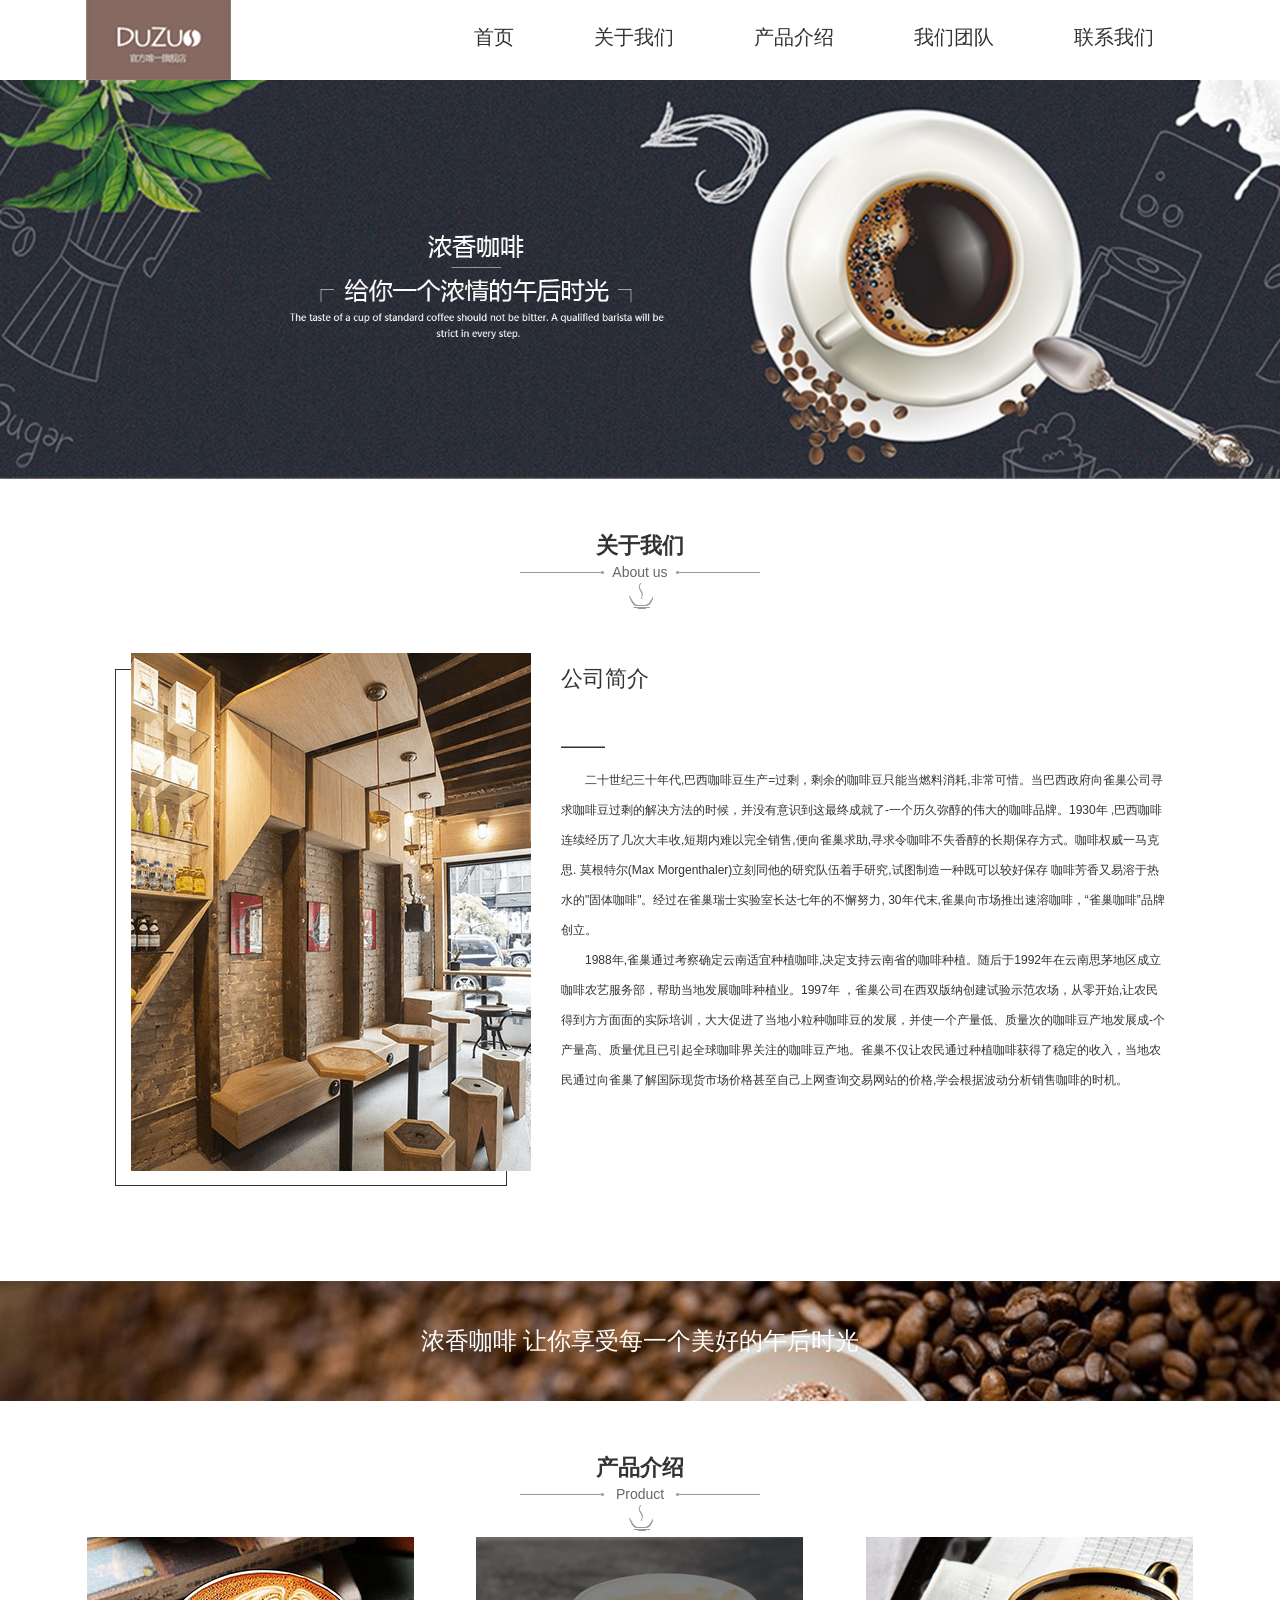
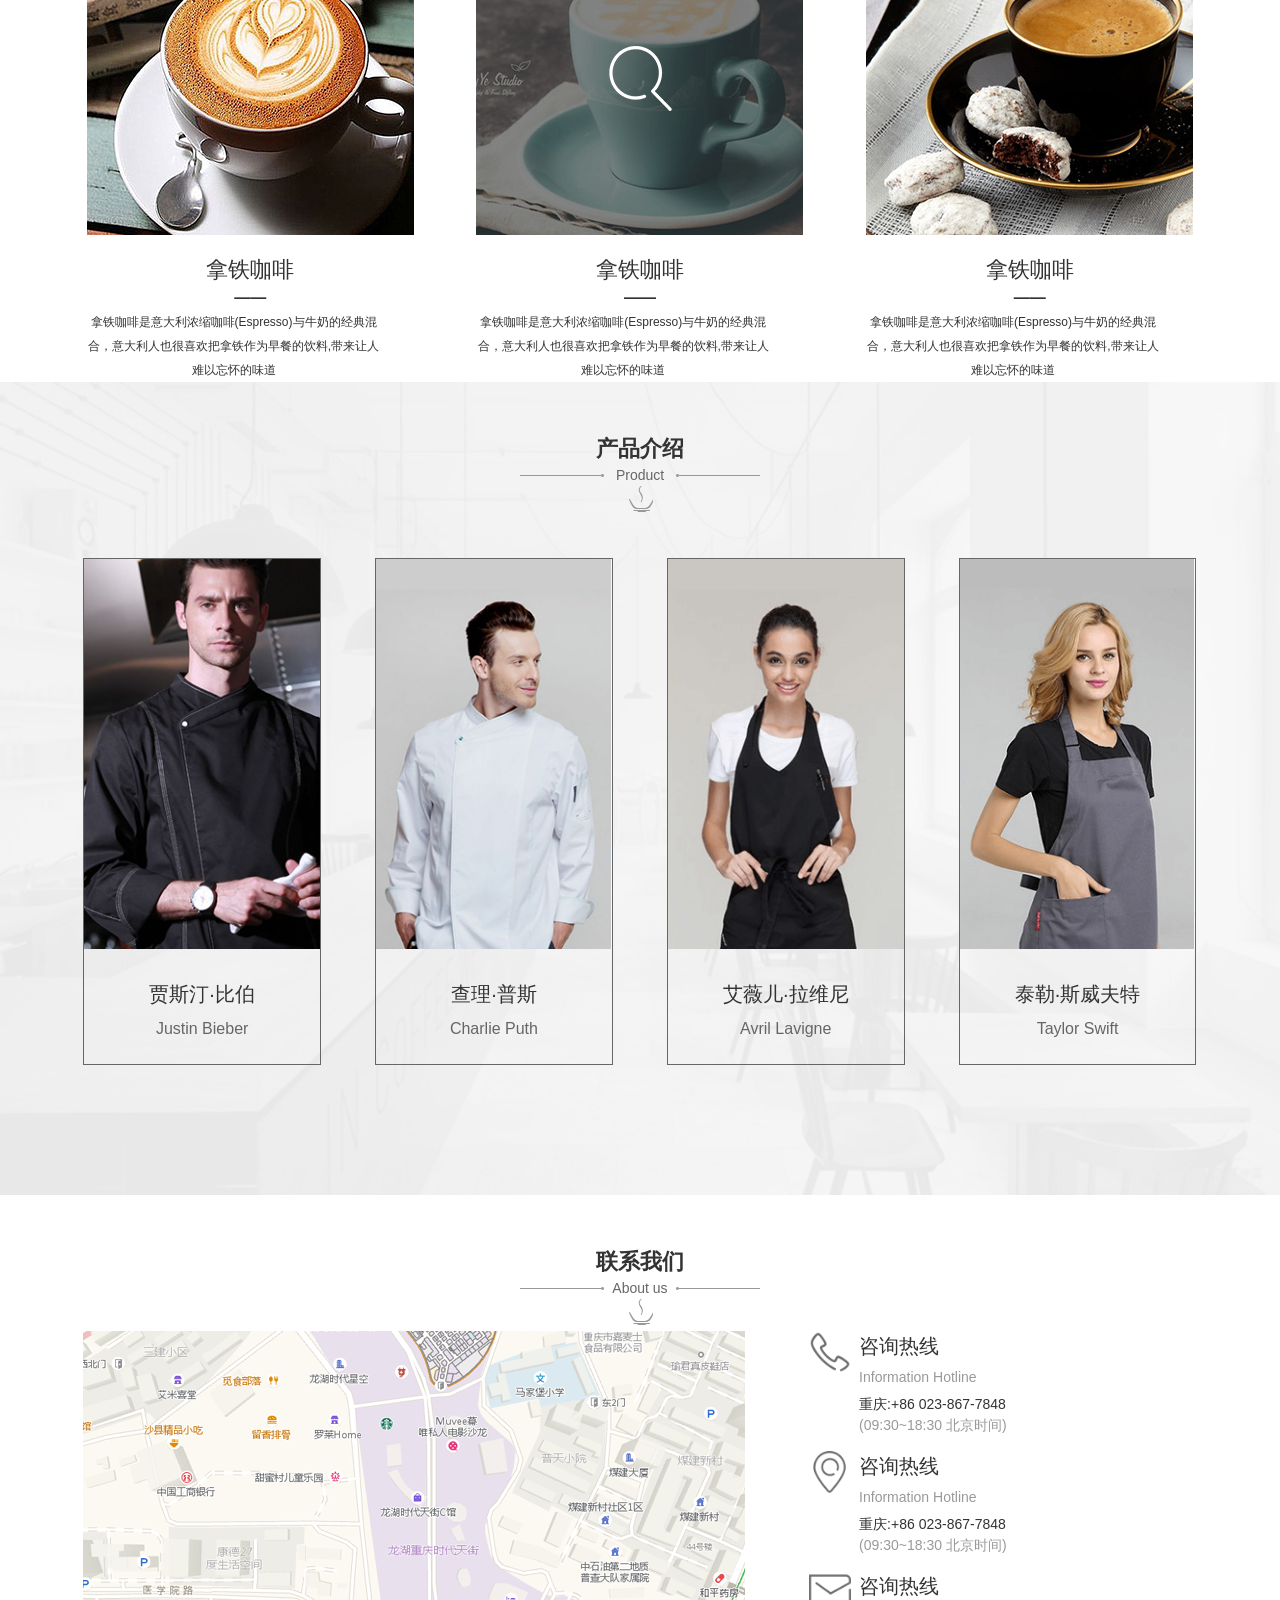
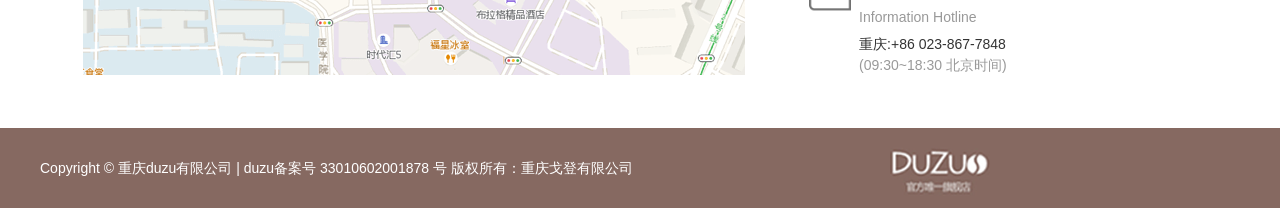
<file: 项目合集/咖啡/html/index.html>
<!DOCTYPE html>
<html lang="en">
<head>
    <meta charset="UTF-8">
    <meta name="viewport" content="width=device-width, initial-scale=1.0">
    <meta http-equiv="X-UA-Compatible" content="ie=edge">
    <title>Document</title>
    <link rel="stylesheet" href="../css/reset.css">
    <link rel="stylesheet" href="../css/index.css">
</head>
<body>
    <div class="w">
        <header>
            <h1>
                <a href="">
                    <img src="../images/images/index1.png" alt="">
                </a>
            </h1>
            <ul>
                <li><a href="../html/index.html">首页</a></li>
                <li><a href="">关于我们</a></li>
                <li><a href="../html/product.html">产品介绍</a></li>
                <li><a href="">我们团队</a></li>
                <li><a href="">联系我们</a></li>
            </ul>
        </header>
    </div>
    <div class="banner">
        <img src="../images/images/index2.png" alt="">
    </div>
    <div class="w">
        <div class="bt">
            <h3>关于我们</h3>
            <p>About us
                <i>
                    <img src="../images/images/zsleft.png" alt="">
                </i>
                <i>
                        <img src="../images/images/zsright.png" alt="">
                </i>
            </p>
            <span></span>
        </div>
    </div>
    <div class="w">
        <ul class="gsjj cl">
            <li>
                <img src="../images/images/index3.png" alt="">
            </li>
            <li>
                <p>公司简介</p>
                <p>——</p>
                <p>二十世纪三十年代,巴西咖啡豆生产=过剩，剩余的咖啡豆只能当燃料消耗,非常可惜。当巴西政府向雀巢公司寻求咖啡豆过剩的解决方法的时候，并没有意识到这最终成就了-一个历久弥醇的伟大的咖啡品牌。1930年 ,巴西咖啡连续经历了几次大丰收,短期内难以完全销售,便向雀巢求助,寻求令咖啡不失香醇的长期保存方式。咖啡权威一马克思. 莫根特尔(Max Morgenthaler)立刻同他的研究队伍着手研究,试图制造一种既可以较好保存 咖啡芳香又易溶于热水的"固体咖啡"。经过在雀巢瑞士实验室长达七年的不懈努力, 30年代末,雀巢向市场推出速溶咖啡，“雀巢咖啡”品牌创立。</p>
                <p>1988年,雀巢通过考察确定云南适宜种植咖啡,决定支持云南省的咖啡种植。随后于1992年在云南思茅地区成立咖啡农艺服务部，帮助当地发展咖啡种植业。1997年 ，雀巢公司在西双版纳创建试验示范农场，从零开始,让农民得到方方面面的实际培训，大大促进了当地小粒种咖啡豆的发展，并使一个产量低、质量次的咖啡豆产地发展成-个产量高、质量优且已引起全球咖啡界关注的咖啡豆产地。雀巢不仅让农民通过种植咖啡获得了稳定的收入，当地农民通过向雀巢了解国际现货市场价格甚至自己上网查询交易网站的价格,学会根据波动分析销售咖啡的时机。</p>
            </li>
        </ul>
    </div>
    <div class="ctiao">
        <h2>浓香咖啡 让你享受每一个美好的午后时光</h2>
    </div>
    <div class="w">
            <div class="bt">
                <h3>产品介绍</h3>
                <p>Product
                    <i>
                        <img src="../images/images/zsleft.png" alt="">
                    </i>
                    <i>
                            <img src="../images/images/zsright.png" alt="">
                    </i>
                </p>
                <span></span>
            </div>
            <ul class="cpjs cl">
                <li>
                    <img src="../images/images/index4.png" alt="">
                    <h6>拿铁咖啡</h6>
                    <h5>——</h5>
                    <p>拿铁咖啡是意大利浓缩咖啡(Espresso)与牛奶的经典混合，意大利人也很喜欢把拿铁作为早餐的饮料,带来让人难以忘怀的味道</p>
                </li>
                <li>
                     <img src="../images/images/index5.png" alt="">
                     <h6>拿铁咖啡</h6>
                    <h5>——</h5>
                    <p>拿铁咖啡是意大利浓缩咖啡(Espresso)与牛奶的经典混合，意大利人也很喜欢把拿铁作为早餐的饮料,带来让人难以忘怀的味道</p>
                </li>
                <li>
                     <img src="../images/images/index6.png" alt="">
                     <h6>拿铁咖啡</h6>
                    <h5>——</h5>
                    <p>拿铁咖啡是意大利浓缩咖啡(Espresso)与牛奶的经典混合，意大利人也很喜欢把拿铁作为早餐的饮料,带来让人难以忘怀的味道</p>
                </li>
            </ul>
        </div>
    <div class="gstd">
            <div class="bt w">
                    <h3>产品介绍</h3>
                    <p>Product
                        <i>
                            <img src="../images/images/zsleft.png" alt="">
                        </i>
                        <i>
                                <img src="../images/images/zsright.png" alt="">
                        </i>
                    </p>
                    <span></span>
                    <ul class="cl">
                        <li> <img src="../images/images/index7.png" alt="">
                            <h4>贾斯汀·比伯</h4>
                           <p>Justin Bieber</p>
                        </li>
                        <li> <img src="../images/images/index8.png" alt="">
                            <h4>查理·普斯</h4>
                           <p>Charlie Puth</p>
                        </li>
                        <li> <img src="../images/images/index9.png" alt="">
                            <h4>艾薇儿·拉维尼</h4>
                           <p>Avril Lavigne</p>
                        </li>
                        <li> <img src="../images/images/index10.png" alt="">
                            <h4>泰勒·斯威夫特</h4>
                           <p>Taylor Swift</p>
                        </li>
                    </ul>
                </div>
    </div>
    <div class="w">
            <div class="bt">
                <h3>联系我们</h3>
                <p>About us
                    <i>
                        <img src="../images/images/zsleft.png" alt="">
                    </i>
                    <i>
                            <img src="../images/images/zsright.png" alt="">
                    </i>
                </p>
                <span></span>
            </div>
            <div class="call cl">
                <div class="map">
                    <img src="../images/images/index11.png" alt="">
                </div>
                <ul>
                    <li>
                        <p>咨询热线</p>
                        <p>Information Hotline</p>
                        <p>重庆:+86 023-867-7848</p>
                        <p>(09:30~18:30 北京时间)</p>
                    </li>
                    <li>
                            <p>咨询热线</p>
                            <p>Information Hotline</p>
                            <p>重庆:+86 023-867-7848</p>
                            <p>(09:30~18:30 北京时间)</p>
                        </li>
                        <li>
                                <p>咨询热线</p>
                                <p>Information Hotline</p>
                                <p>重庆:+86 023-867-7848</p>
                                <p>(09:30~18:30 北京时间)</p>
                            </li>
                </ul>
            </div>
        </div>
    <div class="foot">
        <ul class="w cl">
            <li>Copyright © 重庆duzu有限公司 | duzu备案号 33010602001878 号 版权所有：重庆戈登有限公司</li>
            <li>
                <img src="../images/images/index1f.png" alt="">
            </li>
        </ul>
    </div>
</body>
</html>
</file>
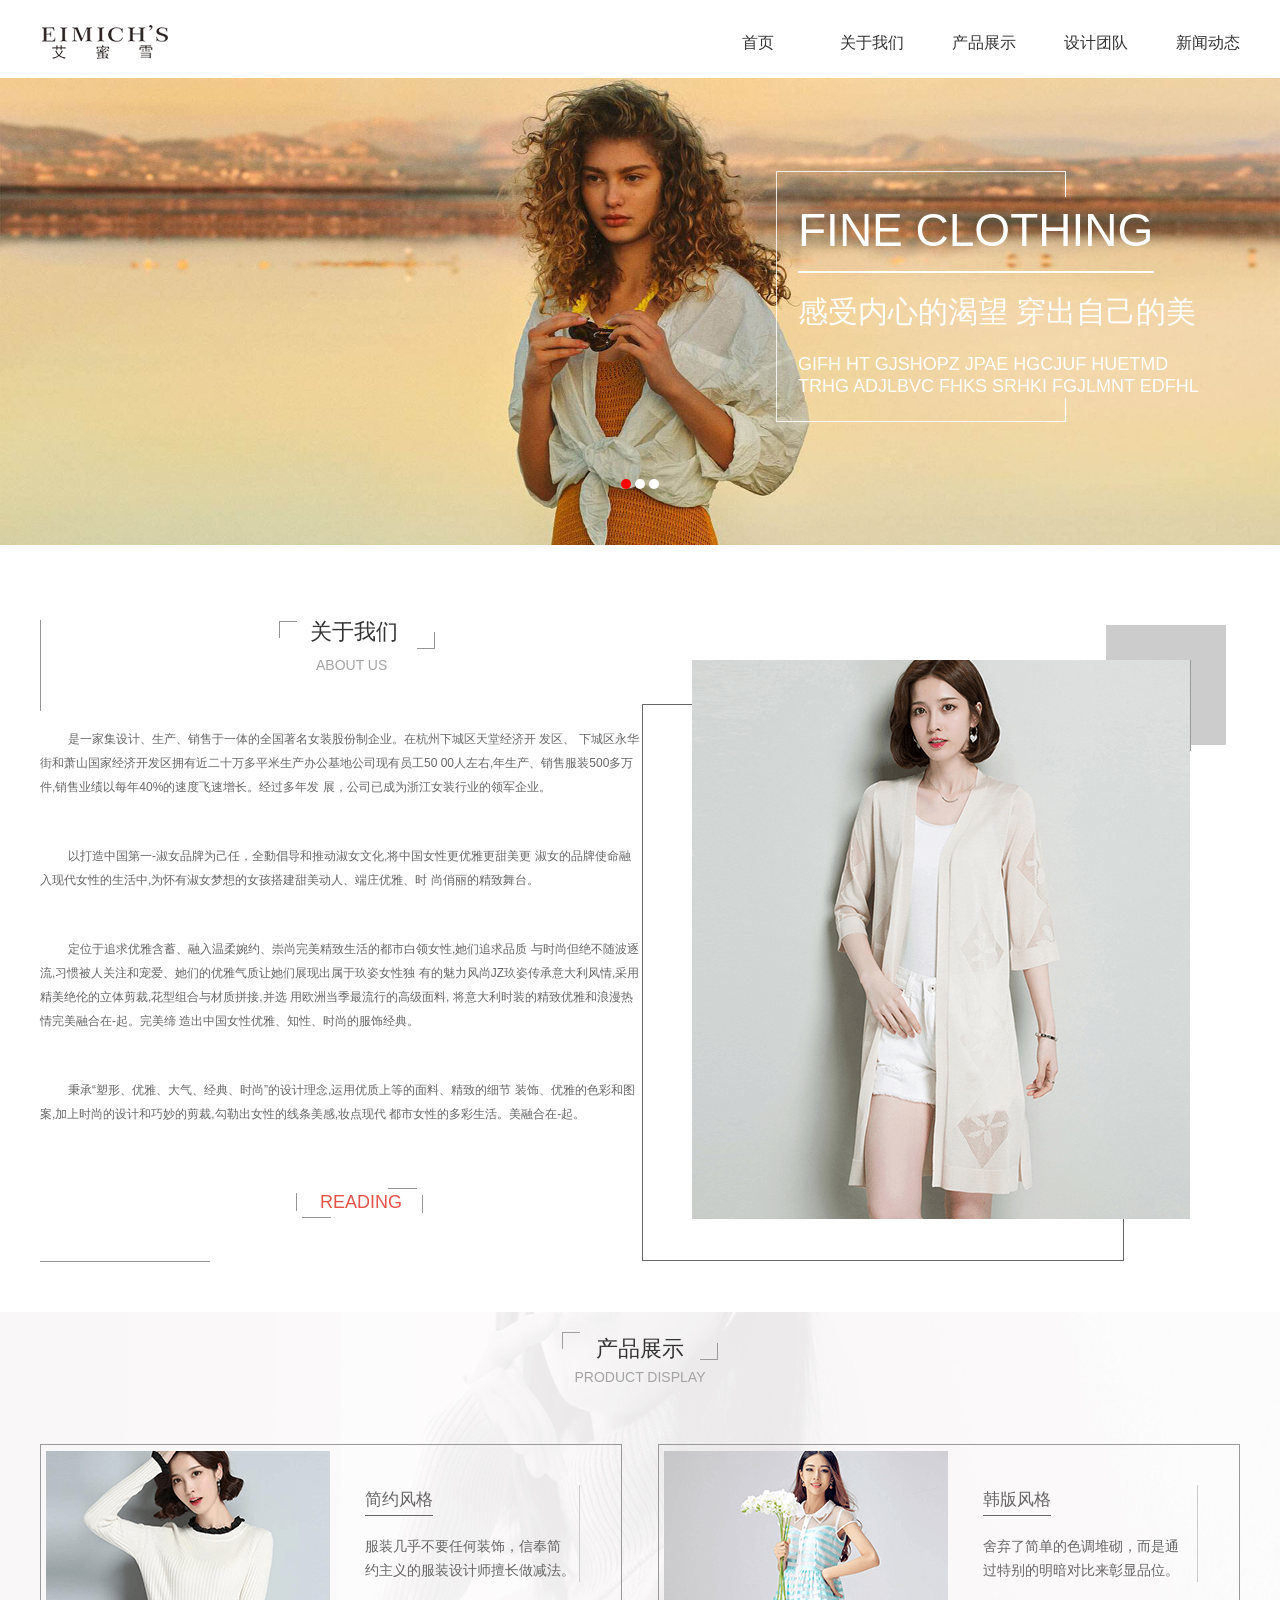
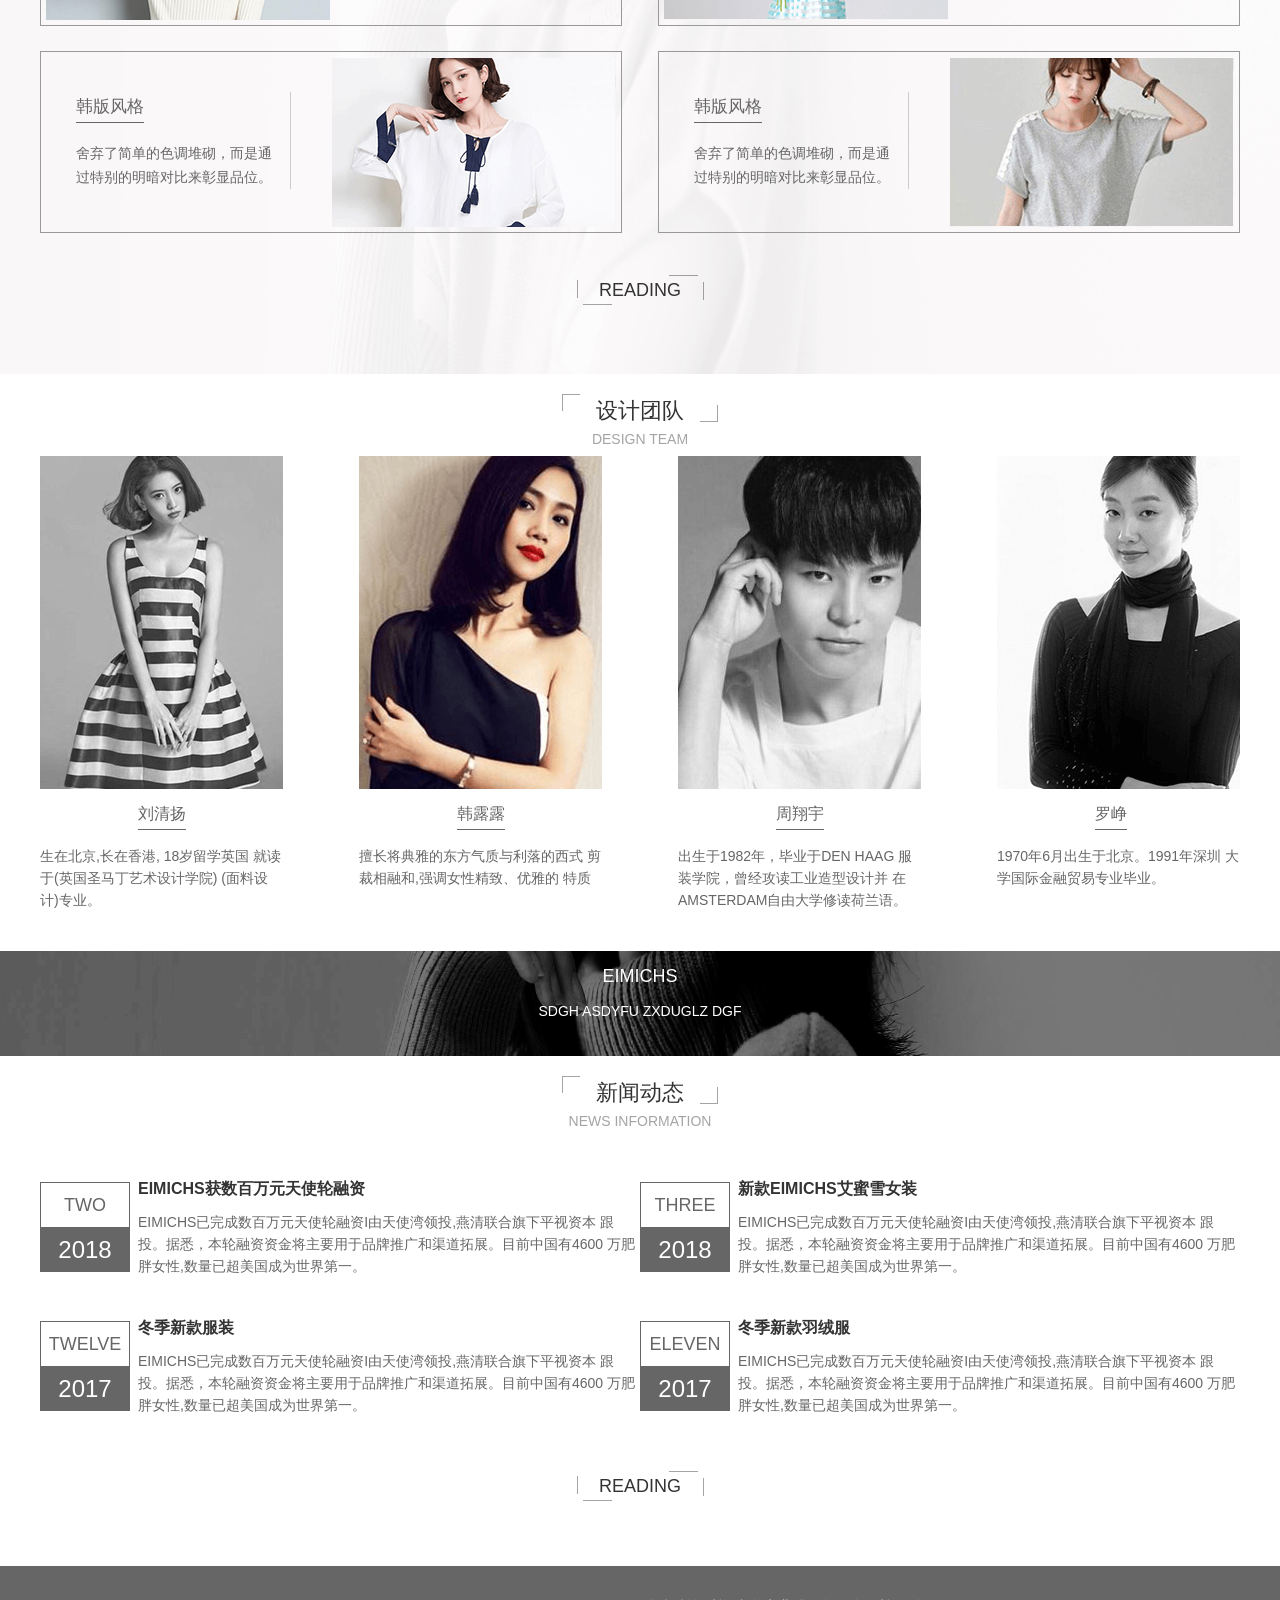
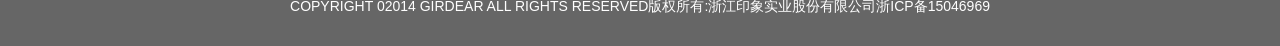
<file: 项目合集/艾蜜雪/html/index.html>
<!DOCTYPE html>
<html lang="en">
<head>
    <meta charset="UTF-8">
    <title>Title</title>
    <link rel="stylesheet" href="../css/reset.css">
    <link rel="stylesheet" href="../css/donghua.css">
    <link rel="stylesheet" href="../css/index.css">
</head>
<body class="animated slideInLeft">
<!--头部-->
<div class="head w cl">
    <h1>
        <a href="">
            <img src="../images/1.png" alt="">
        </a>
    </h1>
    <ul>
        <li><a href="xwdt.html">新闻动态</a></li>
        <li><a href="sjtd.html">设计团队</a></li>
        <li><a href="zpzs.html">产品展示</a></li>
        <li><a href="gywm.html">关于我们</a></li>
        <li><a href="index.html">首页</a></li>
    </ul>
</div>
<!--轮播-->
<div id="img" class="carousel">
    <div class="carousel_img">
        <img class="active" src="../images/1.jpg" alt="">
        <img src="../images/2.jpg" alt="">
        <img src="../images/3.jpg" alt="">
    </div>
    <img style="opacity: 0;" src="../images/3.jpg" alt="">
    <ul>
        <li cl="0" class="active"></li>
        <li cl="1"></li>
        <li cl="2"></li>
    </ul>
    <div class="txt zoomInDown">
        <h5>FINE CLOTHING</h5>
        <h6>感受内心的渴望 穿出自己的美</h6>
        <p>GIFH HT GJSHOPZ JPAE HGCJUF HUETMD TRHG ADJLBVC FHKS SRHKI FGJLMNT EDFHL</p>
    </div>
</div>
<!--关于我们-->
<div class="about w cl">
    <div class="lf">
        <h5>关于我们</h5>
        <h6>ABOUT US</h6>
        <P>是一家集设计、生产、销售于一体的全国著名女装股份制企业。在杭州下城区天堂经济开 发区、 下城区永华街和萧山国家经济开发区拥有近二十万多平米生产办公基地公司现有员工50 00人左右,年生产、销售服装500多万件,销售业绩以每年40%的速度飞速增长。经过多年发 展，公司已成为浙江女装行业的领军企业。</P>
        <P>以打造中国第一-淑女品牌为己任，全動倡导和推动淑女文化,将中国女性更优雅更甜美更 淑女的品牌使命融入现代女性的生活中,为怀有淑女梦想的女孩搭建甜美动人、端庄优雅、时 尚俏丽的精致舞台。</P>
        <P>定位于追求优雅含蓄、融入温柔婉约、崇尚完美精致生活的都市白领女性,她们追求品质 与时尚但绝不随波逐流,习惯被人关注和宠爱、她们的优雅气质让她们展现出属于玖姿女性独 有的魅力风尚JZ玖姿传承意大利风情,采用精美绝伦的立体剪裁,花型组合与材质拼接,并选 用欧洲当季最流行的高级面料, 将意大利时装的精致优雅和浪漫热情完美融合在-起。完美缔 造出中国女性优雅、知性、时尚的服饰经典。</P>
        <P>秉承“塑形、优雅、大气、经典、时尚”的设计理念,运用优质上等的面料、精致的细节 装饰、优雅的色彩和图案,加上时尚的设计和巧妙的剪裁,勾勒出女性的线条美感,妆点现代 都市女性的多彩生活。美融合在-起。</P>
        <h4><a href="gywm.html">READING</a></h4>
    </div>
    <div class="rt">
        <div class="bk">
            <img src="../images/3.png" alt="">
            <p></p>
        </div>
    </div>
</div>
<!--产品展示-->
<div class="cpzs">
    <div class="ggtitle">
        <p>产品展示</p>
        <p>PRODUCT DISPLAY</p>
    </div>
    <ul class="style w cl">
        <li>
            <img src="../images/4.png" alt="">
            <div class="bkk">
                <p>简约风格</p>
                <p>服装几乎不要任何装饰，信奉简</p>
                <p>约主义的服装设计师擅长做减法。</p>
            </div>
        </li>
        <li>
            <img src="../images/5.png" alt="">
            <div class="bkk">
            <p>韩版风格</p>
            <p>舍弃了简单的色调堆砌，而是通</p>
            <p>过特别的明暗对比来彰显品位。</p>
            </div>
        </li>
        <li>
            <img class="bkfi" src="../images/6.png" alt="">
            <div class="bkk bkf">
                <p>韩版风格</p>
                <p>舍弃了简单的色调堆砌，而是通</p>
                <p>过特别的明暗对比来彰显品位。</p>
            </div>
        </li>
        <li>
            <img class="bkfi" src="../images/7.png" alt="">
            <div class="bkk bkf">
                <p>韩版风格</p>
                <p>舍弃了简单的色调堆砌，而是通</p>
                <p>过特别的明暗对比来彰显品位。</p>
            </div>
        </li>
    </ul>
    <div class="ggfoot">
        <p><a href="zpzs.html">READING</a></p>
    </div>
</div>
<div class="ggtitle">
    <p>设计团队</p>
    <p>DESIGN TEAM</p>
</div>
<ul class="sjtd w cl">
    <li>
        <img src="../images/9.png" alt="">
        <span>刘清扬</span>
        <p>生在北京,长在香港, 18岁留学英国 就读于(英国圣马丁艺术设计学院) (面料设计)专业。</p>
    </li>
    <li>
        <img src="../images/10.png" alt="">
        <span>韩露露</span>
        <p>擅长将典雅的东方气质与利落的西式 剪裁相融和,强调女性精致、优雅的 特质</p>
    </li>
    <li>
        <img src="../images/8.png" alt="">
        <span>周翔宇</span>
        <p>出生于1982年，毕业于DEN HAAG 服装学院，曾经攻读工业造型设计并 在AMSTERDAM自由大学修读荷兰语。</p>
    </li>
    <li>
        <img src="../images/11.png" alt="">
        <span>罗峥</span>
        <p>1970年6月出生于北京。1991年深圳 大学国际金融贸易专业毕业。</p>
    </li>
</ul>
<div class="banner">
    <p>EIMICHS</p>
    <p>SDGH ASDYFU ZXDUGLZ DGF</p>
</div>
<div class="ggtitle">
    <p>新闻动态</p>
    <p>NEWS INFORMATION</p>
</div>
<ul class="xwdt w cl">
    <li>
        <div class="left">
            <span>TWO</span>
            <span>2018</span>
        </div>
        <div class="right">
            <H6>EIMICHS获数百万元天使轮融资</H6>
            <P>EIMICHS已完成数百万元天使轮融资I由天使湾领投,燕清联合旗下平视资本 跟投。据悉，本轮融资资金将主要用于品牌推广和渠道拓展。目前中国有4600 万肥胖女性,数量已超美国成为世界第一。</P>
        </div>
    </li>
    <li>
        <div class="left">
            <span>THREE</span>
            <span>2018</span>
        </div>
        <div class="right">
            <H6>新款EIMICHS艾蜜雪女装</H6>
            <P>EIMICHS已完成数百万元天使轮融资I由天使湾领投,燕清联合旗下平视资本 跟投。据悉，本轮融资资金将主要用于品牌推广和渠道拓展。目前中国有4600 万肥胖女性,数量已超美国成为世界第一。</P>
        </div>
    </li>
    <li>
        <div class="left">
            <span>TWELVE</span>
            <span>2017</span>
        </div>
        <div class="right">
            <H6>冬季新款服装</H6>
            <P>EIMICHS已完成数百万元天使轮融资I由天使湾领投,燕清联合旗下平视资本 跟投。据悉，本轮融资资金将主要用于品牌推广和渠道拓展。目前中国有4600 万肥胖女性,数量已超美国成为世界第一。</P>
        </div>
    </li>
    <li>
        <div class="left">
            <span>ELEVEN</span>
            <span>2017</span>
        </div>
        <div class="right">
            <H6>冬季新款羽绒服</H6>
            <P>EIMICHS已完成数百万元天使轮融资I由天使湾领投,燕清联合旗下平视资本 跟投。据悉，本轮融资资金将主要用于品牌推广和渠道拓展。目前中国有4600 万肥胖女性,数量已超美国成为世界第一。</P>
        </div>
    </li>
</ul>
<div class="ggfoot">
    <p><a href="xwdt.html">READING</a></p>
</div>
<div class="foot">
    COPYRIGHT 02014 GIRDEAR ALL RIGHTS RESERVED版权所有:浙江印象实业股份有限公司浙ICP备15046969
</div>
<div id="hbdh"></div>
<script src="../js/sbdh.js"></script>



<script src="../js/index.js"></script>
</body>
</html>
</file>
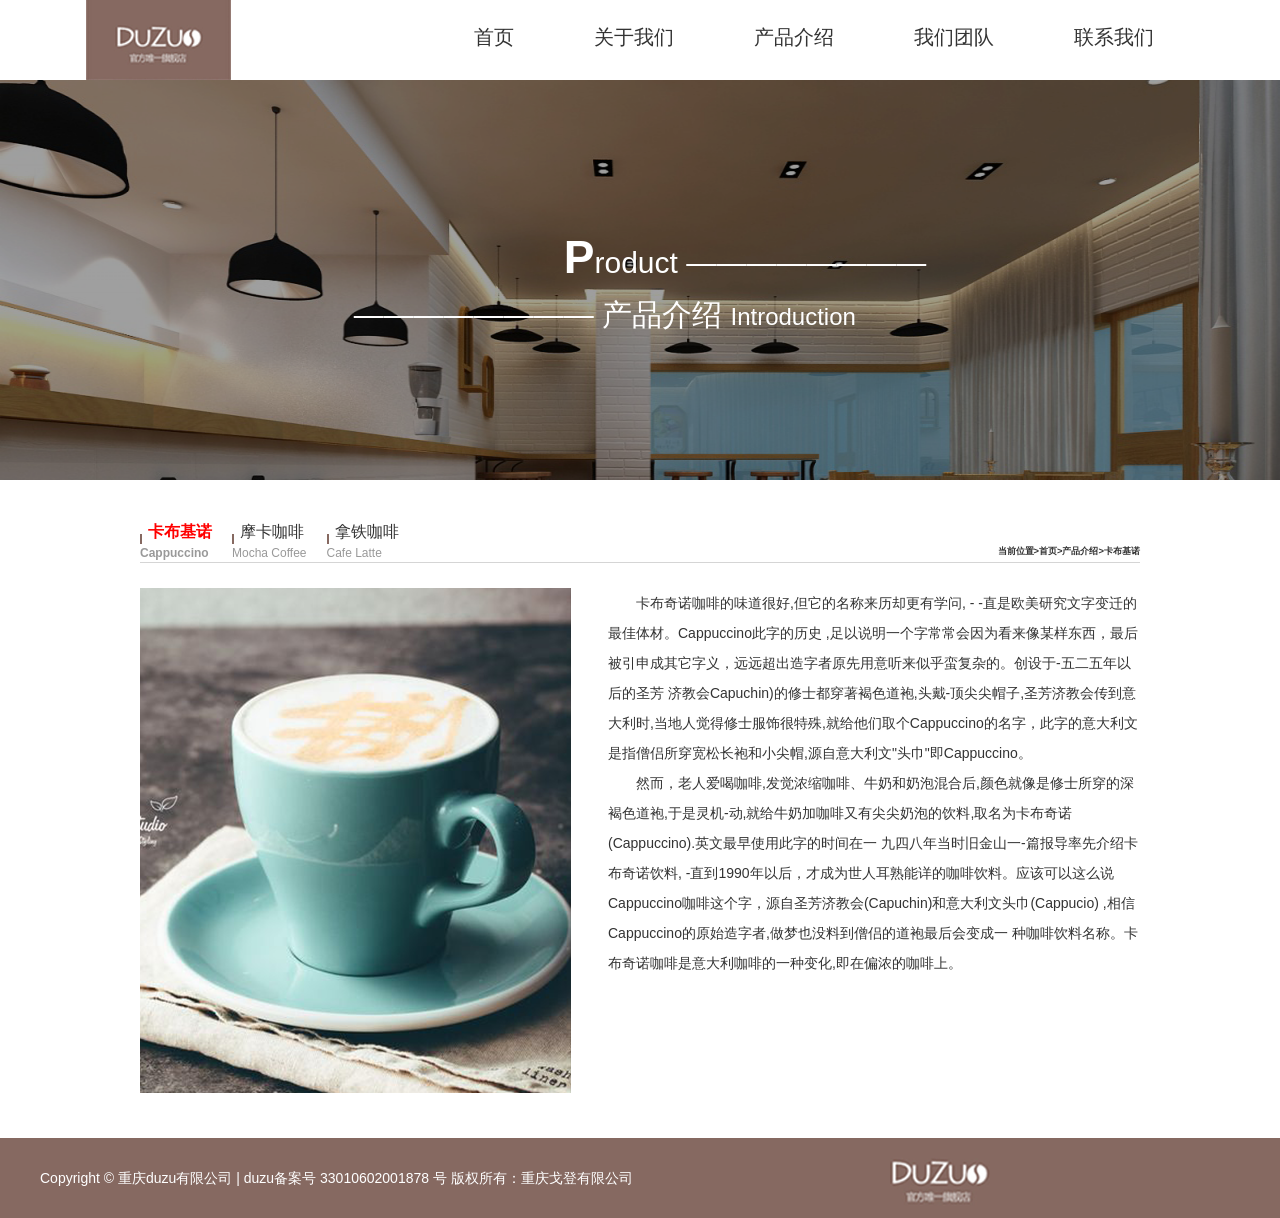
<file: 项目合集/咖啡/html/product.html>
<!DOCTYPE html>
<html lang="en">
<head>
    <meta charset="UTF-8">
    <meta name="viewport" content="width=device-width, initial-scale=1.0">
    <meta http-equiv="X-UA-Compatible" content="ie=edge">
    <title>Document</title>
    <link rel="stylesheet" href="../css/reset.css">
    <link rel="stylesheet" href="../css/product.css">
</head>
<body>
<!--公共部分-->
    <div class="w">
        <header class="cl">
            <h1>
                <a href="">
                    <img src="../images/images/index1.png" alt="">
                </a>
            </h1>
            <ul>
                <li><a href="../html/index.html">首页</a></li>
                <li><a href="">关于我们</a></li>
                <li><a href="../html/product.html">产品介绍</a></li>
                <li><a href="">我们团队</a></li>
                <li><a href="">联系我们</a></li>
            </ul>
        </header>
    </div>
    <div class="banner">
        <div>
            <p>
            <span>P</span>roduct ————————
            </p>
            <p>———————— 产品介绍 <span>Introduction</span></p>
        </div>
    </div>
<!--公共部分-->
    <div class="w">
        <div class="head cl">
            <ul class="cl">
                <li cl="0" class="btt tnt">
                    <p>卡布基诺</p>
                    <p>Cappuccino</p>
                </li>
                <li cl="1" class="btt"><p>摩卡咖啡</p>
                    <p>Mocha Coffee</p></li>
                <li cl="2" class="btt"><p>拿铁咖啡</p>
                    <p>Cafe Latte</p></li>
            </ul>
            <h6 id=gg>当前位置>首页>产品介绍>卡布基诺</h6>
        </div>
        <div class="kf cl">
            <div class="kff cl btns">
                <p>
                    <img src="../images/images/kf1.png" alt="">
                </p>
                <ul>
                    <li>卡布奇诺咖啡的味道很好,但它的名称来历却更有学问, - -直是欧美研究文字变迁的最佳体材。Cappuccino此字的历史 ,足以说明一个字常常会因为看来像某样东西，最后被引申成其它字义，远远超出造字者原先用意听来似乎蛮复杂的。创设于-五二五年以后的圣芳 济教会Capuchin)的修士都穿著褐色道袍,头戴-顶尖尖帽子,圣芳济教会传到意大利时,当地人觉得修士服饰很特殊,就给他们取个Cappuccino的名字，此字的意大利文是指僧侣所穿宽松长袍和小尖帽,源自意大利文"头巾"即Cappuccino。</li>
                    <li>然而，老人爱喝咖啡,发觉浓缩咖啡、牛奶和奶泡混合后,颜色就像是修士所穿的深褐色道袍,于是灵机-动,就给牛奶加咖啡又有尖尖奶泡的饮料,取名为卡布奇诺(Cappuccino).英文最早使用此字的时间在一 九四八年当时旧金山一-篇报导率先介绍卡布奇诺饮料, -直到1990年以后，才成为世人耳熟能详的咖啡饮料。应该可以这么说Cappuccino咖啡这个字，源自圣芳济教会(Capuchin)和意大利文头巾(Cappucio) ,相信Cappuccino的原始造字者,做梦也没料到僧侣的道袍最后会变成一 种咖啡饮料名称。卡布奇诺咖啡是意大利咖啡的一种变化,即在偏浓的咖啡上。</li>
                </ul>
            </div>
            <div class="kff cl">
                <p>
                    <img src="../images/images/kf2.png" alt="">
                </p>
                <ul>
                    <li>摩卡作为-一个世界上最早的也曾经是最大的咖啡贸易的港口而闻明于世位于埃塞尔比亚海峡对面的也门,埃塞尔比亚的咖啡也曾经通过也]摩卡港出口运输，摩卡港已经干枯了,但附近地区出产的咖啡还是习惯称之为摩卡。</li>
                    <li>哈拉尔(Harar)咖啡,这种咖啡生长在从达罗勒布(Darolebu)平原海拔900米到埃塞俄比亚东部高地山脉谢赫谢赫(Chercher)海拔2700米范围内的地区这些山脉确实为这些常年生长的咖啡豆提供了独一 无二的特征:果实饱满呈长条状酸性适中,典型的摩卡爽口风味。哈拉尔(Harar)咖啡世界领先的优质咖啡;虽然品种产自国外但给人以亲切之感,口感绵润甜滑，给人以真正摩卡咖啡的丰富口感。哈拉尔咖啡几乎有最低的咖啡因含量,大约为1.13%。</li>
                    <li>哈拉尔不仅是世界上最好的的日晒咖啡之一, 被誉为"旷野的咖啡" ,而更像是一个美丽的传说。</li>
                    <li>埃塞俄比亚主要是是阿拉比卡原种;出口生豆;采用干燥法和水洗法的加工方法;主要产地集中于西南部、东部及南部;每年八月/- -月为收获期。</li>
                </ul>
            </div>
            <div class="kff cl">
                <p>
                    <img src="../images/images/kf3.png" alt="">
                </p>
                <ul>
                    <li>这是1683年的故事了。这一年，土耳其大军第二次进攻维也纳。当时的维也纳皇帝奥博德一世与波兰国王奥古斯都二世订有攻守同盟, 波兰人只要得知这一消息，增援大军就会迅速赶到。但问题是,谁来突破士耳其人的重围去给波兰人送信呢?曾经在土耳其游历的维也纳人柯奇斯基自告奋勇,以流利的土耳其话骗过围城的土耳其军队,跨越多瑙河，搬来了波兰军队。</li>
                    <li>奥斯曼帝国的军队虽然骁勇善战,在波兰大军和维也纳大军的夹击下，还是仓皇退却了，走时在城外丢下了大批军需物资，其中就有数十麻袋的咖啡豆穆斯林世界控制了几个世纪不肯外流的咖啡豆,就这样轻而易举地到了维也纳人手上。但是维也纳人不知道这是什么东西。只有柯奇斯基知道这是一 种神奇的饮料。于是他请求把这数十麻袋咖啡豆作为突围求救的奖赏，并利用这些战利品在维也纳开设了一家咖啡馆--蓝瓶子。</li>
                    <li>开始的时候，咖啡馆的生意并不好。原因是欧洲人不像土耳其人那样,喜欢连咖啡渣一起喝下去。于是聪明的柯奇斯基改变了配方过滤掉咖啡渣并加入大量牛奶- -这就是如今咖啡馆里常见的"拿铁"咖啡的原创版本。</li>
                </ul>
            </div>
        </div>
    </div>
    <div class="foot">
        <ul class="w cl">
            <li>Copyright © 重庆duzu有限公司 | duzu备案号 33010602001878 号 版权所有：重庆戈登有限公司</li>
            <li>
                <img src="../images/images/index1f.png" alt="">
            </li>
        </ul>
    </div>













    <script src="../js/product.js"></script>
</body>
</html>
</file>
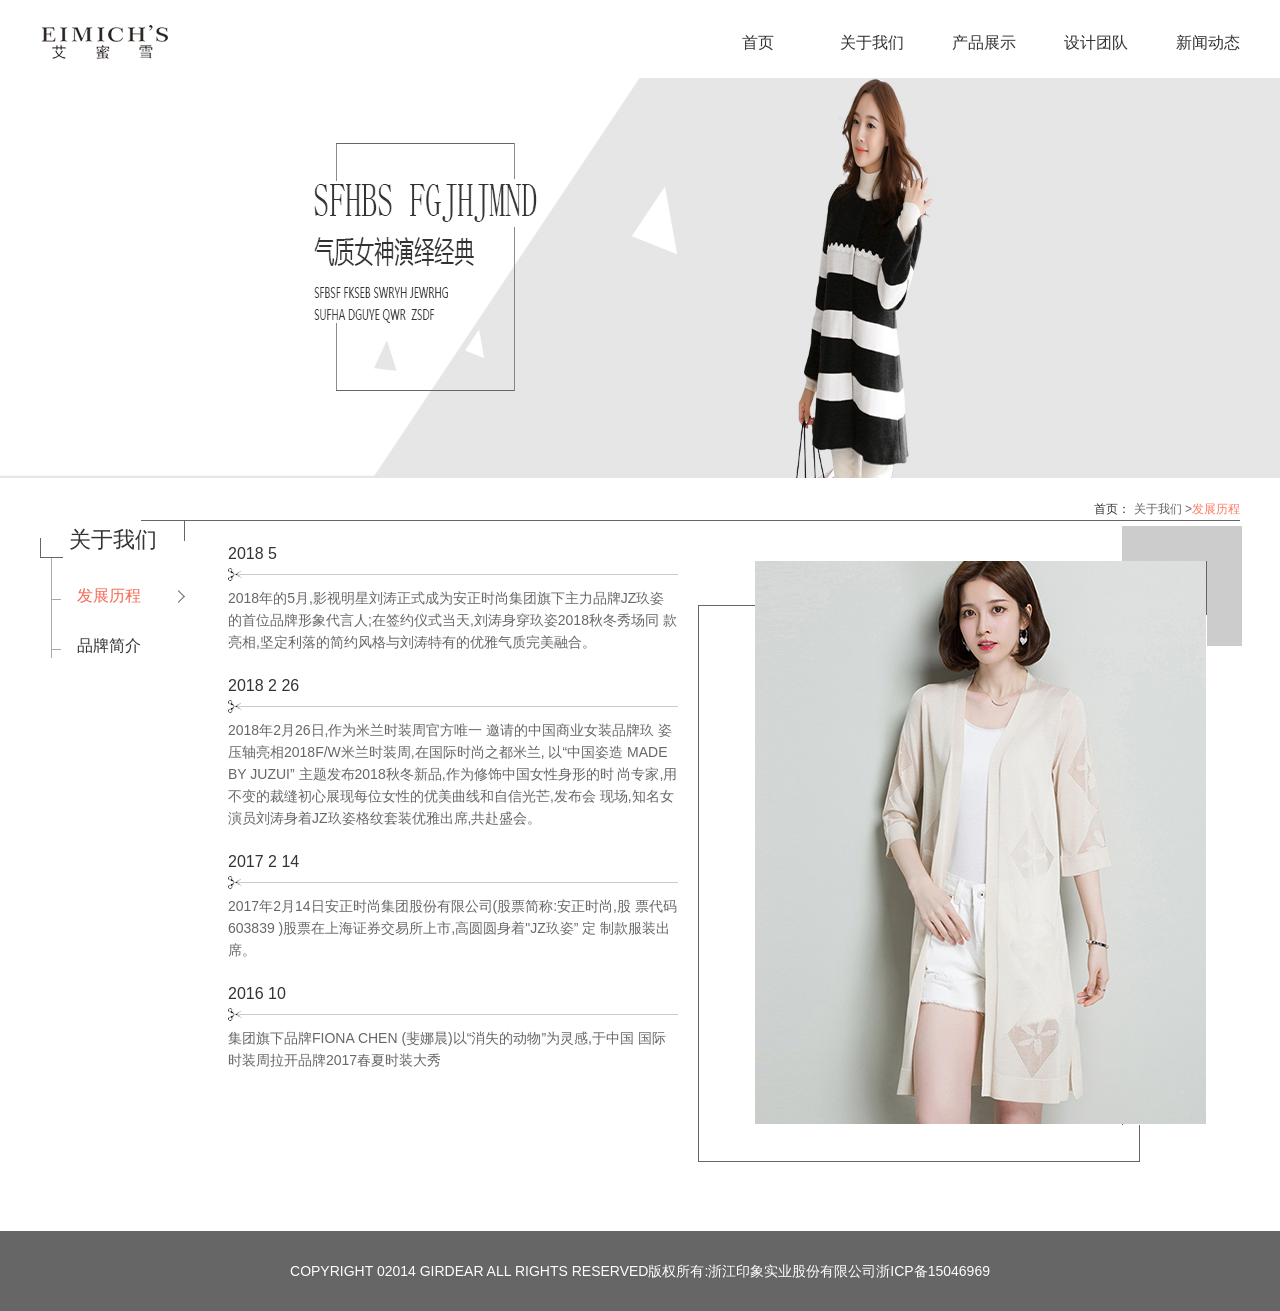
<file: 项目合集/艾蜜雪/html/gywm.html>
<!DOCTYPE html>
<html lang="en">
<head>
    <meta charset="UTF-8">
    <title>Title</title>
    <link rel="stylesheet" href="../css/reset.css">
    <link rel="stylesheet" href="../css/gywm.css">
    <link rel="stylesheet" href="../css/donghua.css">
</head>
<body>
<!--头部-->
<div class="head w cl">
    <h1>
        <a href="">
            <img src="../images/1.png" alt="">
        </a>
    </h1>
    <ul>
        <li><a href="xwdt.html">新闻动态</a></li>
        <li><a href="sjtd.html">设计团队</a></li>
        <li><a href="zpzs.html">产品展示</a></li>
        <li><a href="gywm.html">关于我们</a></li>
        <li><a href="index.html">首页</a></li>
    </ul>
</div>
<div class="banner animated jackInTheBox">
    <img src="../images/gy1.png" alt="">
</div>
<div class="xxk cl w">
    <div class="bt">
        <p>首页：<span> 关于我们 ></span><span>发展历程</span></p>
    </div>
    <dl class="left">
        <dt>关于我们</dt>
        <dd class="jt" cl="0">发展历程</dd>
        <dd cl="1">品牌简介</dd>
    </dl>
    <div class="right">
        <div class="rr active animated bounceIn">
            <div class="rt">
                <div class="bk">
                    <img src="../images/gy2.png" alt="">
                    <h5></h5>
                </div>
            </div>
            <p>2018 5</p>
            <h6>2018年的5月,影视明星刘涛正式成为安正时尚集团旗下主力品牌JZ玖姿 的首位品牌形象代言人;在签约仪式当天,刘涛身穿玖姿2018秋冬秀场同 款亮相,坚定利落的简约风格与刘涛特有的优雅气质完美融合。</h6>
            <p>2018 2 26</p>
            <h6>2018年2月26日,作为米兰时装周官方唯一 邀请的中国商业女装品牌玖 姿压轴亮相2018F/W米兰时装周,在国际时尚之都米兰, 以“中国姿造 MADE BY JUZUI” 主题发布2018秋冬新品,作为修饰中国女性身形的时 尚专家,用不变的裁缝初心展现每位女性的优美曲线和自信光芒,发布会 现场,知名女演员刘涛身着JZ玖姿格纹套装优雅出席,共赴盛会。</h6>
            <p>2017 2 14</p>
            <h6>2017年2月14日安正时尚集团股份有限公司(股票简称:安正时尚,股 票代码603839 )股票在上海证券交易所上市,高圆圆身着"JZ玖姿” 定 制款服装出席。</h6>
            <p>2016 10</p>
            <h6>集团旗下品牌FIONA CHEN (斐娜晨)以“消失的动物”为灵感,于中国 国际时装周拉开品牌2017春夏时装大秀</h6>
        </div>
        <div class="rr">
            <p class="p1">设计理念 <span> DESIGN CONCEPT</span></p>
            <h6 class="p1">秉承“塑形、优雅、大气、经典、时尚”的设计理念,运用优质上等的面料精 致的细节装饰、优雅的色彩和图案,加上时尚的设计和巧妙的剪裁,勾勒出女 性的线条美感,妆点现代都市女性的多彩生活。</h6>
            <img src="../images/gy4.png" alt="">
            <img src="../images/gy3.png" alt="">
            <p class="p2">品牌理念 <span> BRAND CONCEPT</span></p>
            <h6 class="p3">追求时尚、精致与实用美学的完美平衡,通过对国际流行趋势与女装市 场的深入研究,整合国际、国内尖端时尚资源,融汇贯通,倾心专注精 彩演绎现代都市女性的自信、优雅、女人味。</h6>
            <img src="../images/gy5.png" alt="">
            <div class="ll">
                <p class="p1">设计理念 <span> DESIGN CONCEPT</span></p>
                <h6>定位于追求优雅含蓄、融入温柔婉约、崇尚完美精致生活的都市白领女性，她们追 求品质与时尚但绝不随波逐流，习惯被人关注和宠爱、她们的优雅e气质让她们展现 出属于玖姿女性独有的魅力风尚.传承意大利风情，采用精美绝伦的立体剪裁,花型 组合与材质拼接，并选用欧洲当季最流行的高级面料,将意大利时装的精致优雅和 浪漫热情完美融合在一起。完美缔造出中国女性优雅、知性、时尚的服饰经典。</h6>
            </div>
        </div>
    </div>
</div>
<div class="foot">
    COPYRIGHT 02014 GIRDEAR ALL RIGHTS RESERVED版权所有:浙江印象实业股份有限公司浙ICP备15046969
</div>
<div id="hbdh"></div>
<script src="../js/sbdh.js"></script>


<script src="../js/gywm.js"></script>
</body>
</html>
</file>
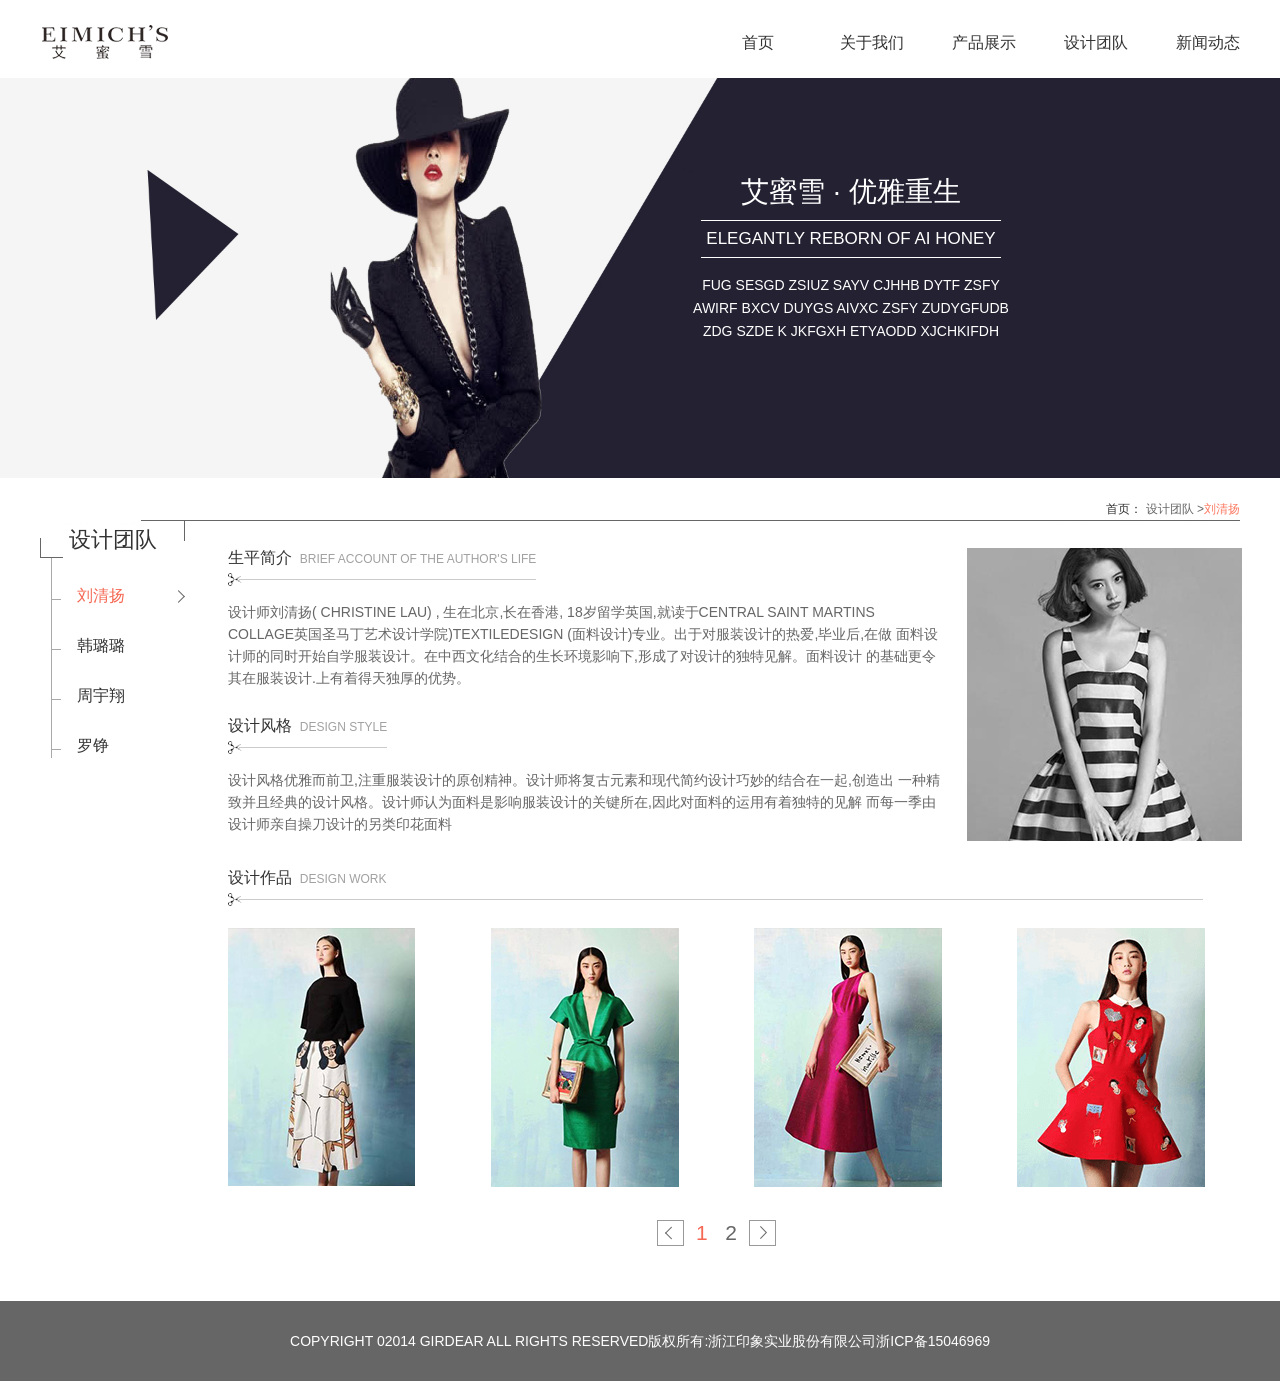
<file: 项目合集/艾蜜雪/html/sjtd.html>
<!DOCTYPE html>
<html lang="en">
<head>
    <meta charset="UTF-8">
    <title>Title</title>
    <link rel="stylesheet" href="../css/reset.css">
    <link rel="stylesheet" href="../css/sjtd.css">
    <link rel="stylesheet" href="../css/donghua.css">
</head>
<body>
<!--头部-->
<div class="head w cl">
    <h1>
        <a href="">
            <img src="../images/1.png" alt="">
        </a>
    </h1>
    <ul>
        <li><a href="xwdt.html">新闻动态</a></li>
        <li><a href="sjtd.html">设计团队</a></li>
        <li><a href="zpzs.html">产品展示</a></li>
        <li><a href="gywm.html">关于我们</a></li>
        <li><a href="index.html">首页</a></li>
    </ul>
</div>
<div class="banner animated bounceInUp">
    <img src="../images/sj1.png" alt="">
    <div class="bk animated swing slow">
        <h3>艾蜜雪 · 优雅重生</h3>
        <h4>ELEGANTLY REBORN OF AI HONEY</h4>
        <p>FUG SESGD ZSIUZ SAYV CJHHB DYTF ZSFY AWIRF
            BXCV DUYGS AIVXC ZSFY ZUDYGFUDB ZDG SZDE
            K JKFGXH ETYAODD XJCHKIFDH</p>
    </div>

</div>
<div class="xxk cl w">
    <div class="bt">
        <p>首页：<span> 设计团队 ></span><span>刘清扬</span></p>
    </div>
    <dl class="left">
        <dt>设计团队</dt>
        <dd class="jt" cl="0">刘清扬</dd>
        <dd cl="1">韩璐璐</dd>
        <dd cl="2">周宇翔</dd>
        <dd cl="3">罗铮</dd>
    </dl>
    <div class="right cl">
        <div class="rr active animated lightSpeedIn slow">
            <img class="im" src="../images/sj2.png" alt="">
            <p>生平简介&nbsp<span> BRIEF ACCOUNT OF THE AUTHOR'S LIFE</span></p>
            <h6>设计师刘清扬( CHRISTINE LAU) , 生在北京,长在香港, 18岁留学英国,就读于CENTRAL SAINT MARTINS COLLAGE英国圣马丁艺术设计学院)TEXTILEDESIGN (面料设计)专业。出于对服装设计的热爱,毕业后,在做 面料设计师的同时开始自学服装设计。在中西文化结合的生长环境影响下,形成了对设计的独特见解。面料设计 的基础更令其在服装设计.上有着得天独厚的优势。</h6>
            <p>设计风格&nbsp<span> DESIGN STYLE</span></p>
            <h6>设计风格优雅而前卫,注重服装设计的原创精神。设计师将复古元素和现代简约设计巧妙的结合在一起,创造出 一种精致并且经典的设计风格。设计师认为面料是影响服装设计的关键所在,因此对面料的运用有着独特的见解 而每一季由设计师亲自操刀设计的另类印花面料</h6>
            <p>设计作品&nbsp<span> DESIGN WORK</span></p>
            <ul class="zp cl">
                <li>
                    <img src="../images/sj3.png" alt="">
                </li>
                <li>
                    <img src="../images/sj4.png" alt="">
                </li>
                <li>
                    <img src="../images/sj5.png" alt="">
                </li>
                <li>
                    <img src="../images/sj6.png" alt="">
                </li>
            </ul>
            <h2>
                <span><img src="../images/ljt.png" alt=""></span>
                <span class="spans">&nbsp1&nbsp</span>
                <span>&nbsp2&nbsp</span>
                <span><img src="../images/rjt.png" alt=""></span>
            </h2>
        </div>
        <div class="rr">
            <img class="im" src="../images/sj7.png" alt="">
            <p>生平简介&nbsp<span> BRIEF ACCOUNT OF THE AUTHOR'S LIFE</span></p>
            <h6>韩璐璐曾游学于加拿大及意大利,在意大利米兰顶级设计学院ISTITUTO MARANGONI获得硕士学位。她曾参 与多家高端品牌的设计项目,其中更以自由设计师身份加入世界顶级礼服巨擘桂由美YUMI KATSURA的设计工 作,成为其合作的首位华人设计师。同时,以时尚博主冠军身份受邀ELLE巴黎秀场头排客,并担任悦己专栏撰 稿人及多家电视媒体造型师。 作为“新式轻礼服”创导者,从2008年HLL设计工作室成立之初,便受到都会精 英女性的热捧和时尚媒体的广泛关注。</h6>
            <p>设计风格&nbsp<span> DESIGN STYLE</span></p>
            <h6>作为“新式轻礼服”创导者,韩璐璐不拘泥于轻礼服既为酒会小礼服的固有形式,推出了“新式轻礼服”的概念 将礼服的精致与成衣的实穿完美结合。在材料及工艺的选择处理上,细致考究、自然妥贴。她擅长将典雅的东方 气质与利落的西式剪裁相融和,强调女性精致、优雅的特质;提倡一衣多变及无季节性的穿搭理念,力求在设计 感与实穿性上找到最佳契合点。</h6>
            <p>设计作品&nbsp<span> DESIGN WORK</span></p>
            <ul class="zp cl">
                <li>
                    <img src="../images/sj8.png" alt="">
                </li>
                <li>
                    <img src="../images/sj9.png" alt="">
                </li>
                <li>
                    <img src="../images/sj10.png" alt="">
                </li>
                <li>
                    <img src="../images/sj11.png" alt="">
                </li>
            </ul>
            <h2>
                <span><img src="../images/ljt.png" alt=""></span>
                <span class="spans">&nbsp1&nbsp</span>
                <span>&nbsp2&nbsp</span>
                <span><img src="../images/rjt.png" alt=""></span>
            </h2>
        </div>
        <div class="rr">
            <img class="im" src="../images/sj12.png" alt="">
            <p>生平简介&nbsp<span> BRIEF ACCOUNT OF THE AUTHOR'S LIFE</span></p>
            <h6>周翔宇出生于1982年,毕业于DEN HAAG服装学院,曾经攻读工业造型设计并在AMSTERDAM自由大学修读 荷兰语。周翔宇曾经为戛纳国际电影节、威尼斯国际电影节、东京国际电影节、香港国际电影节、釜山国际电 影节、印度国际电影节等艺人、导演定制红毯礼服。</h6>
            <p>设计风格&nbsp<span> DESIGN STYLE</span></p>
            <h6>XANDER ZHOU以独特的视觉艺术角度、出众的设计剪裁进行一 种新的诠释,他的多元化的市场理念在中国服 装界构筑出一一个全新的商业模式。周祥宇喜欢MIUCCIA PRADA以及NICOLAS GHESQUIERE的设计。多年的 专业经历让他对设计以及经营都有着很清晰的思路。他的作品非常注重服装穿着时的整体搭配性，强调模糊性 别的着装概念,而不是刻意的中性感, - -切以完美的视觉效果出发。</h6>
            <p>设计作品&nbsp<span> DESIGN WORK</span></p>
            <ul class="zp cl">
                <li>
                    <img src="../images/sj13.png" alt="">
                </li>
                <li>
                    <img src="../images/sj14.png" alt="">
                </li>
                <li>
                    <img src="../images/sj15.png" alt="">
                </li>
                <li>
                    <img src="../images/sj16.png" alt="">
                </li>
            </ul>
            <h2>
                <span><img src="../images/ljt.png" alt=""></span>
                <span class="spans">&nbsp1&nbsp</span>
                <span>&nbsp2&nbsp</span>
                <span><img src="../images/rjt.png" alt=""></span>
            </h2>
        </div>
        <div class="rr">
            <img class="im" src="../images/sj17.png" alt="">
            <p>生平简介&nbsp<span> BRIEF ACCOUNT OF THE AUTHOR'S LIFE</span></p>
            <h6>罗峥淡然处事,笑谈风云,在成功经营自己的时装品牌的同时又成为国际投资商的座上宾,用她设计师敏锐的 感悟与与他们讨论着天下时尚大势。但她毕竟只是-一个女孩子,而且还是-一个很年轻的女孩子。所以知性加感 性的她有着无限美好的发展前景。看罗峥设计的时装,就会发现许多艺术元素,比如，用扇子、中国花鸟、旧 上海洋烟图等意象组合而成的中西合璧旗袍;</h6>
            <p>设计风格&nbsp<span> DESIGN STYLE</span></p>
            <h6>风之翼系列源自新古典浪漫主义,秉承经典时尚的风格,极富唯美,浪漫的韵味。把传统的思维用现代的理念 表达出来,寻求-种自然而现代的平衡。用纯艺术的,戏剧性的手法来突出一种典雅的气质。运用各种富有机 理质感的面料和现代的结构技巧来实现时尚与古典优雅的统- - ,创造- 种不同凡想的视觉效果。从而营造出高 贵中带有不羁的女性,她就象灵动而富有激情的天使,于典雅中流露着忧郁,诠释着无法抵挡的女性魅力.</h6>
            <p>设计作品&nbsp<span> DESIGN WORK</span></p>
            <ul class="zp cl">
                <li>
                    <img src="../images/sj18.png" alt="">
                </li>
                <li>
                    <img src="../images/sj19.png" alt="">
                </li>
                <li>
                    <img src="../images/sj20.png" alt="">
                </li>
                <li>
                    <img src="../images/sj21.png" alt="">
                </li>
            </ul>
            <h2>
                <span><img src="../images/ljt.png" alt=""></span>
                <span class="spans">&nbsp1&nbsp</span>
                <span>&nbsp2&nbsp</span>
                <span><img src="../images/rjt.png" alt=""></span>
            </h2>
        </div>
    </div>
</div>
<div class="foot">
    COPYRIGHT 02014 GIRDEAR ALL RIGHTS RESERVED版权所有:浙江印象实业股份有限公司浙ICP备15046969
</div>
<div id="hbdh"></div>
<script src="../js/sbdh.js"></script>
<script src="../js/sjtd.js"></script>
</body>
</html>
</file>
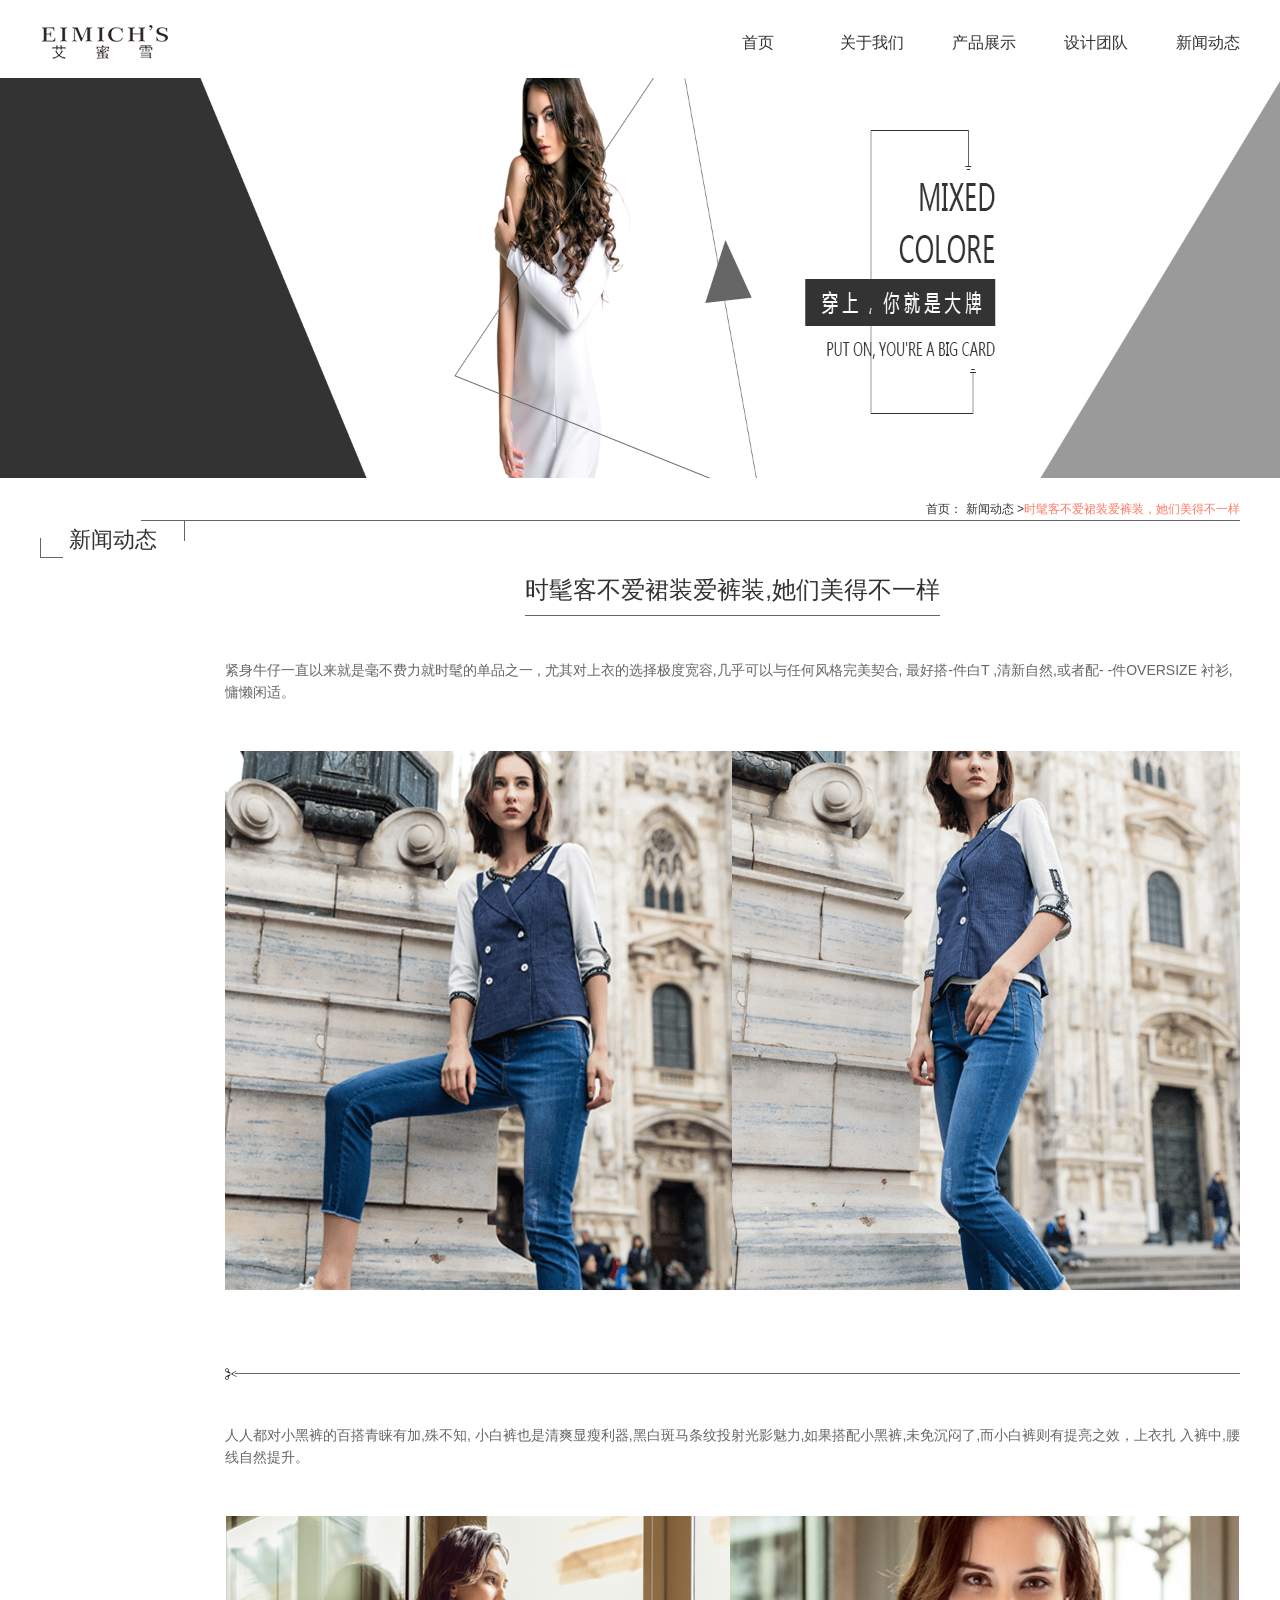
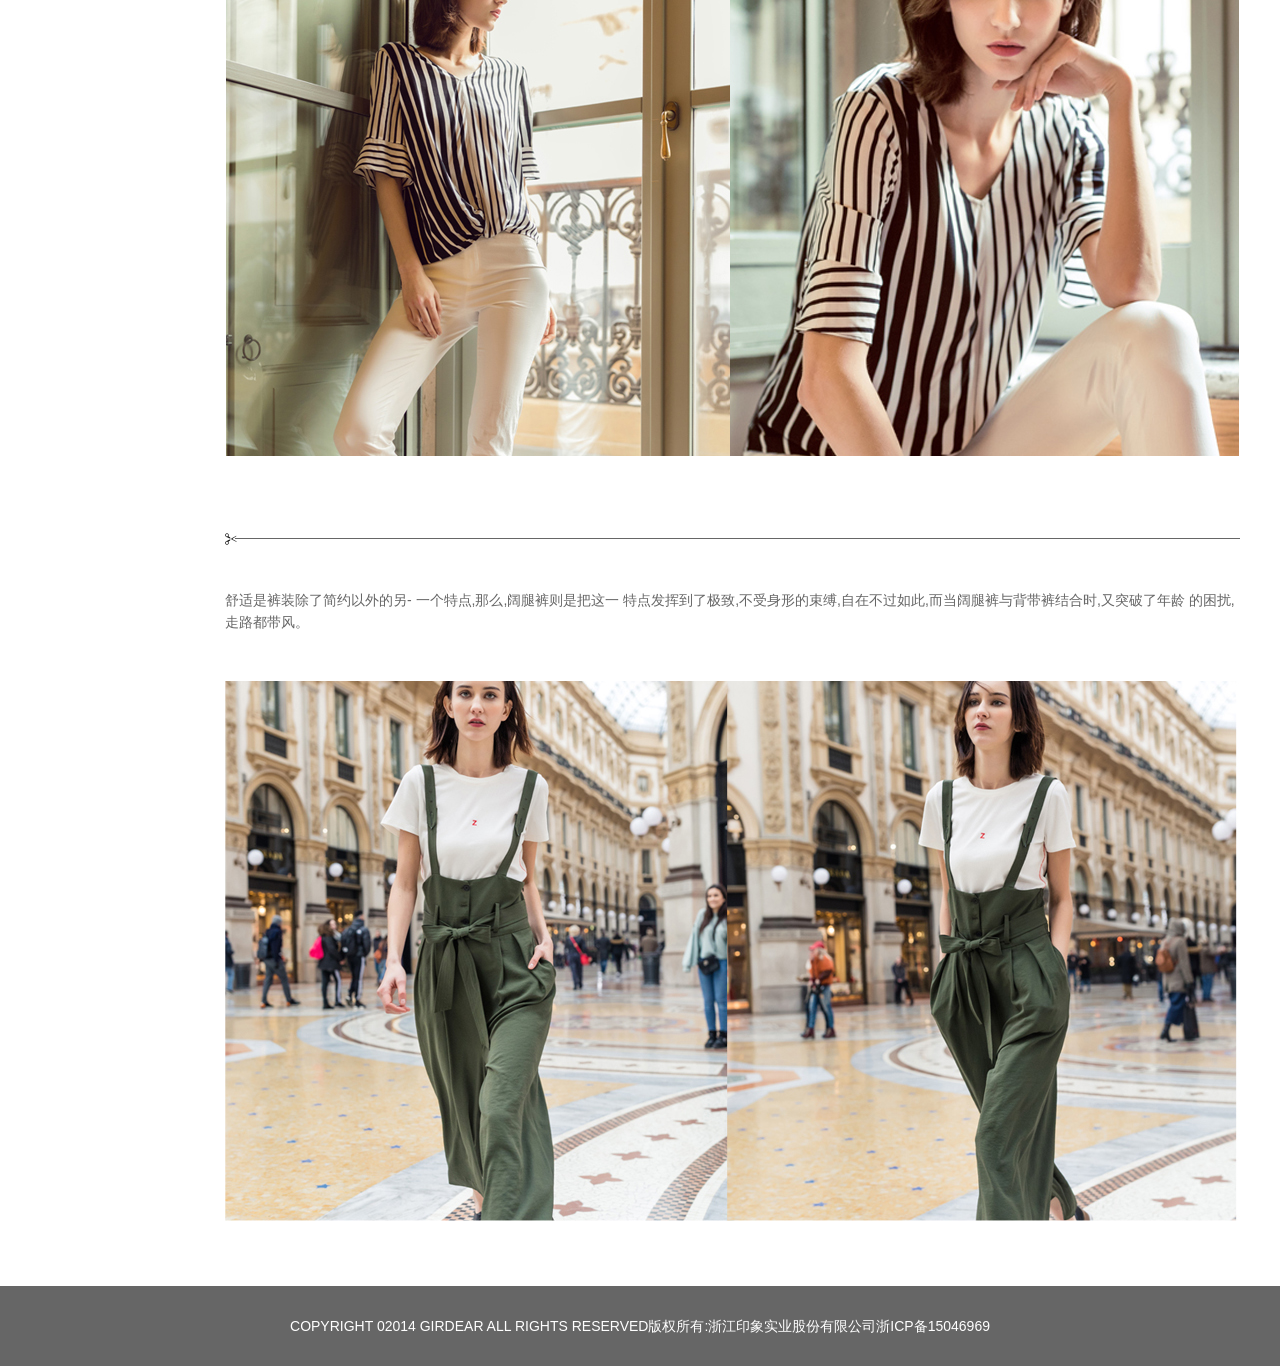
<file: 项目合集/艾蜜雪/html/xw1.html>
<!DOCTYPE html>
<html lang="en">
<head>
    <meta charset="UTF-8">
    <title>Title</title>
    <link rel="stylesheet" href="../css/reset.css">
    <link rel="stylesheet" href="../css/xw1.css">
    <link rel="stylesheet" href="../css/donghua.css">
</head>
<body class="animated fadeInRight">
<!--头部-->
<div class="head w cl">
    <h1>
        <a href="">
            <img src="../images/1.png" alt="">
        </a>
    </h1>
    <ul>
        <li><a href="xwdt.html">新闻动态</a></li>
        <li><a href="sjtd.html">设计团队</a></li>
        <li><a href="zpzs.html">产品展示</a></li>
        <li><a href="gywm.html">关于我们</a></li>
        <li><a href="index.html">首页</a></li>
    </ul>
</div>
<div class="banner animated zoomInRight">
    <img src="../images/xwt1.png" alt="">
</div>
<div class="xxk cl w">
    <div class="bt">
        <p>首页： 新闻动态 ><span>时髦客不爱裙装爱裤装，她们美得不一样</span></p>
    </div>
    <div class="left">
        <p>新闻动态</p>
    </div>
    <div class="right">
    <h6>时髦客不爱裙装爱裤装,她们美得不一样</h6>
        <p>紧身牛仔一直以来就是毫不费力就时髦的单品之一 , 尤其对上衣的选择极度宽容,几乎可以与任何风格完美契合, 最好搭-件白T ,清新自然,或者配- -件OVERSIZE 衬衫,慵懒闲适。</p>
        <img src="../images/xwt2.png" alt="">
        <div class="jd"></div>
        <p>人人都对小黑裤的百搭青睐有加,殊不知, 小白裤也是清爽显瘦利器,黑白斑马条纹投射光影魅力,如果搭配小黑裤,未免沉闷了,而小白裤则有提亮之效，上衣扎 入裤中,腰线自然提升。</p>
        <img src="../images/xwt3.png" alt="">
        <div class="jd"></div>
        <p>舒适是裤装除了简约以外的另- 一个特点,那么,阔腿裤则是把这一 特点发挥到了极致,不受身形的束缚,自在不过如此,而当阔腿裤与背带裤结合时,又突破了年龄 的困扰,走路都带风。</p>
        <img src="../images/xwt4.png" alt="">
    </div>
</div>
<div class="foot">
    COPYRIGHT 02014 GIRDEAR ALL RIGHTS RESERVED版权所有:浙江印象实业股份有限公司浙ICP备15046969
</div>
<div id="hbdh"></div>
<script src="../js/sbdh.js"></script>

<script src="../js/xw.js"></script>
</body>
</html>
</file>
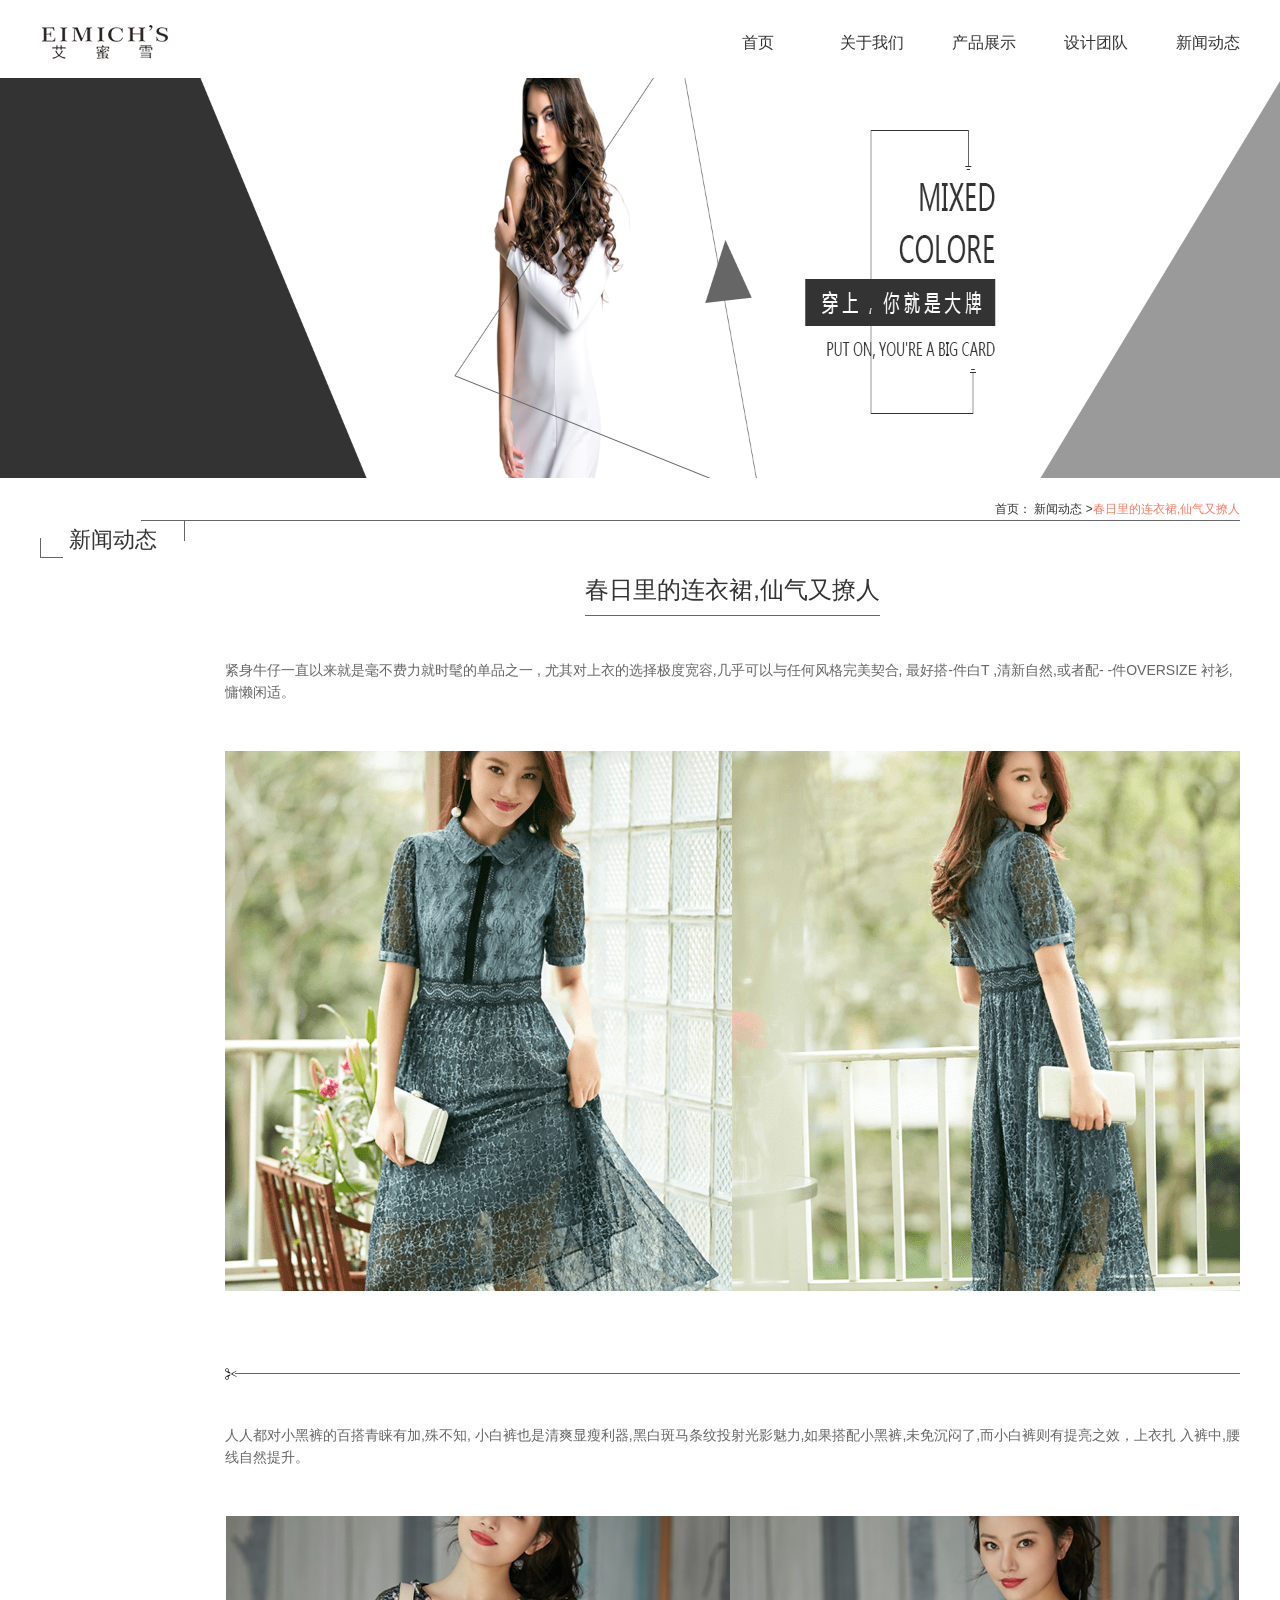
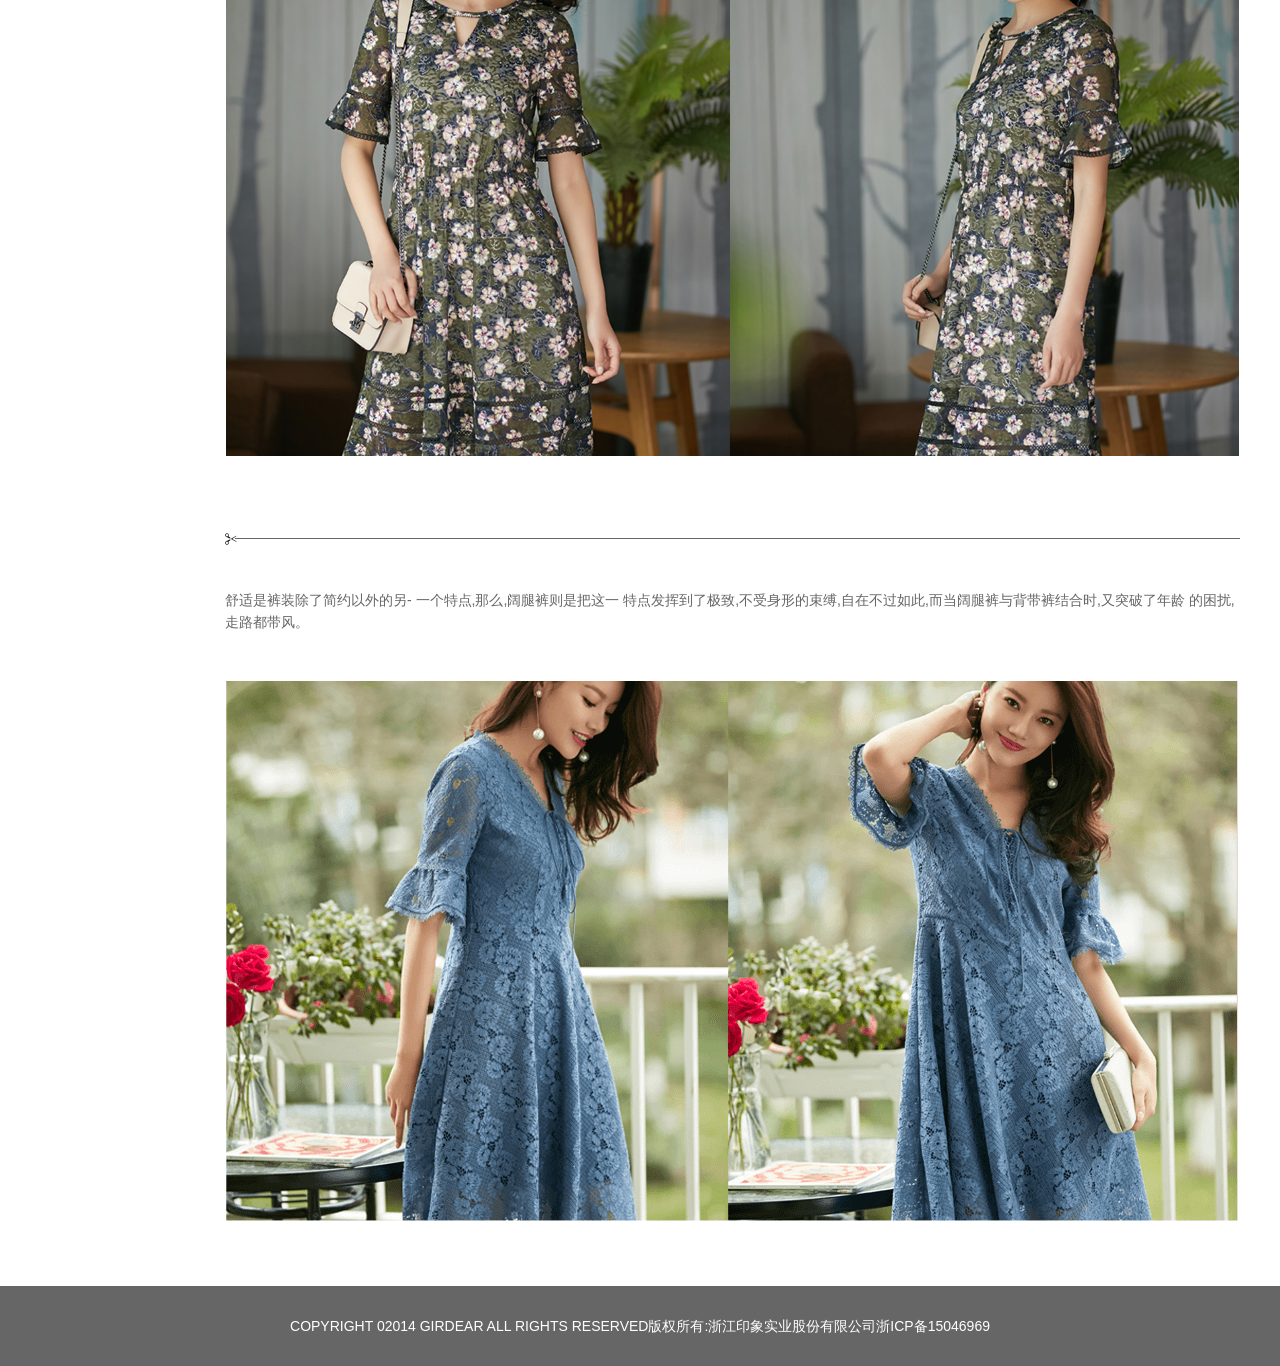
<file: 项目合集/艾蜜雪/html/xw2.html>
<!DOCTYPE html>
<html lang="en">
<head>
    <meta charset="UTF-8">
    <title>Title</title>
    <link rel="stylesheet" href="../css/reset.css">
    <link rel="stylesheet" href="../css/xw1.css">
    <link rel="stylesheet" href="../css/donghua.css">
</head>
<body class="animated fadeInRight">
<!--头部-->
<div class="head w cl">
    <h1>
        <a href="">
            <img src="../images/1.png" alt="">
        </a>
    </h1>
    <ul>
        <li><a href="xwdt.html">新闻动态</a></li>
        <li><a href="sjtd.html">设计团队</a></li>
        <li><a href="zpzs.html">产品展示</a></li>
        <li><a href="gywm.html">关于我们</a></li>
        <li><a href="index.html">首页</a></li>
    </ul>
</div>
<div class="banner">
    <img src="../images/xwt1.png" alt="">
</div>
<div class="xxk cl w">
    <div class="bt">
        <p>首页： 新闻动态 ><span>春日里的连衣裙,仙气又撩人</span></p>
    </div>
    <div class="left">
        <p>新闻动态</p>
    </div>
    <div class="right">
    <h6>春日里的连衣裙,仙气又撩人</h6>
        <p>紧身牛仔一直以来就是毫不费力就时髦的单品之一 , 尤其对上衣的选择极度宽容,几乎可以与任何风格完美契合, 最好搭-件白T ,清新自然,或者配- -件OVERSIZE 衬衫,慵懒闲适。</p>
        <img src="../images/xwt5.png" alt="">
        <div class="jd"></div>
        <p>人人都对小黑裤的百搭青睐有加,殊不知, 小白裤也是清爽显瘦利器,黑白斑马条纹投射光影魅力,如果搭配小黑裤,未免沉闷了,而小白裤则有提亮之效，上衣扎 入裤中,腰线自然提升。</p>
        <img src="../images/xwt6.png" alt="">
        <div class="jd"></div>
        <p>舒适是裤装除了简约以外的另- 一个特点,那么,阔腿裤则是把这一 特点发挥到了极致,不受身形的束缚,自在不过如此,而当阔腿裤与背带裤结合时,又突破了年龄 的困扰,走路都带风。</p>
        <img src="../images/xwt7.png" alt="">
    </div>
</div>
<div class="foot">
    COPYRIGHT 02014 GIRDEAR ALL RIGHTS RESERVED版权所有:浙江印象实业股份有限公司浙ICP备15046969
</div>
<div id="hbdh"></div>
<script src="../js/sbdh.js"></script>

<script src="../js/xw.js"></script>
</body>
</html>
</file>
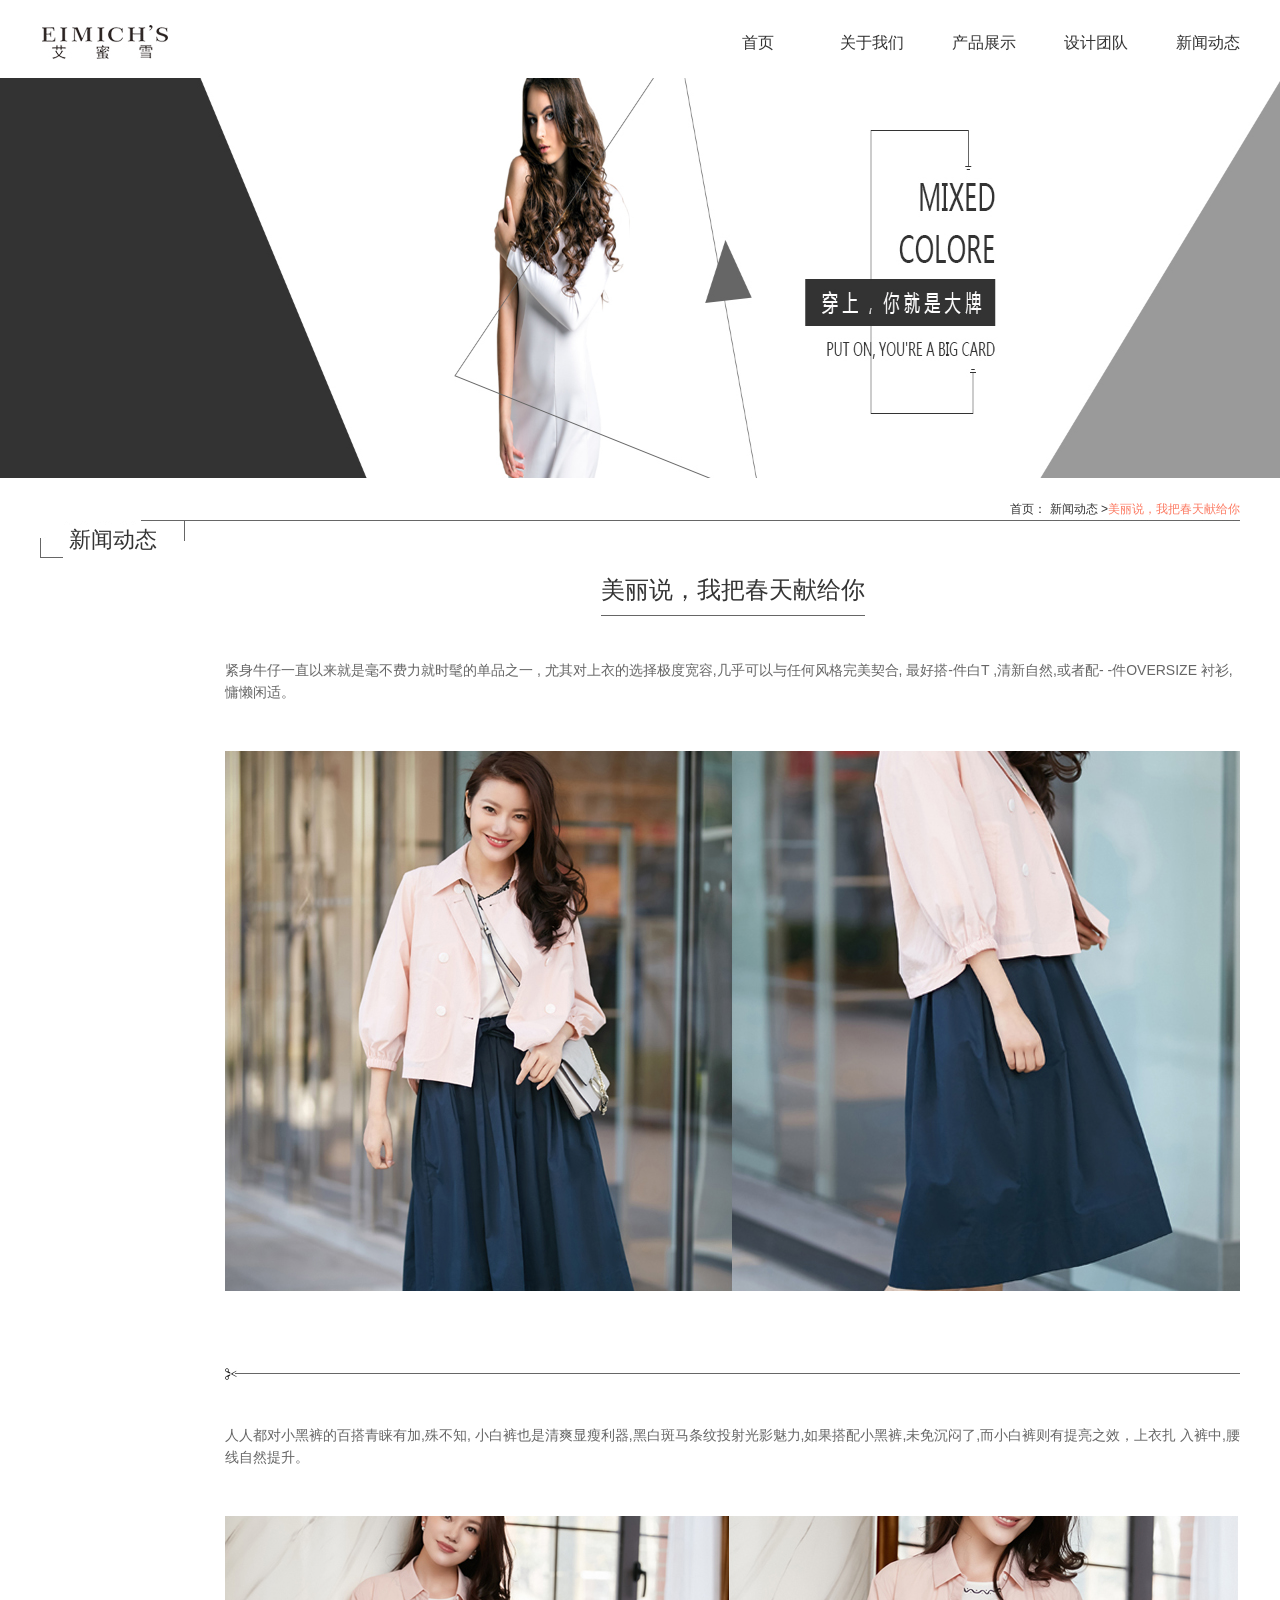
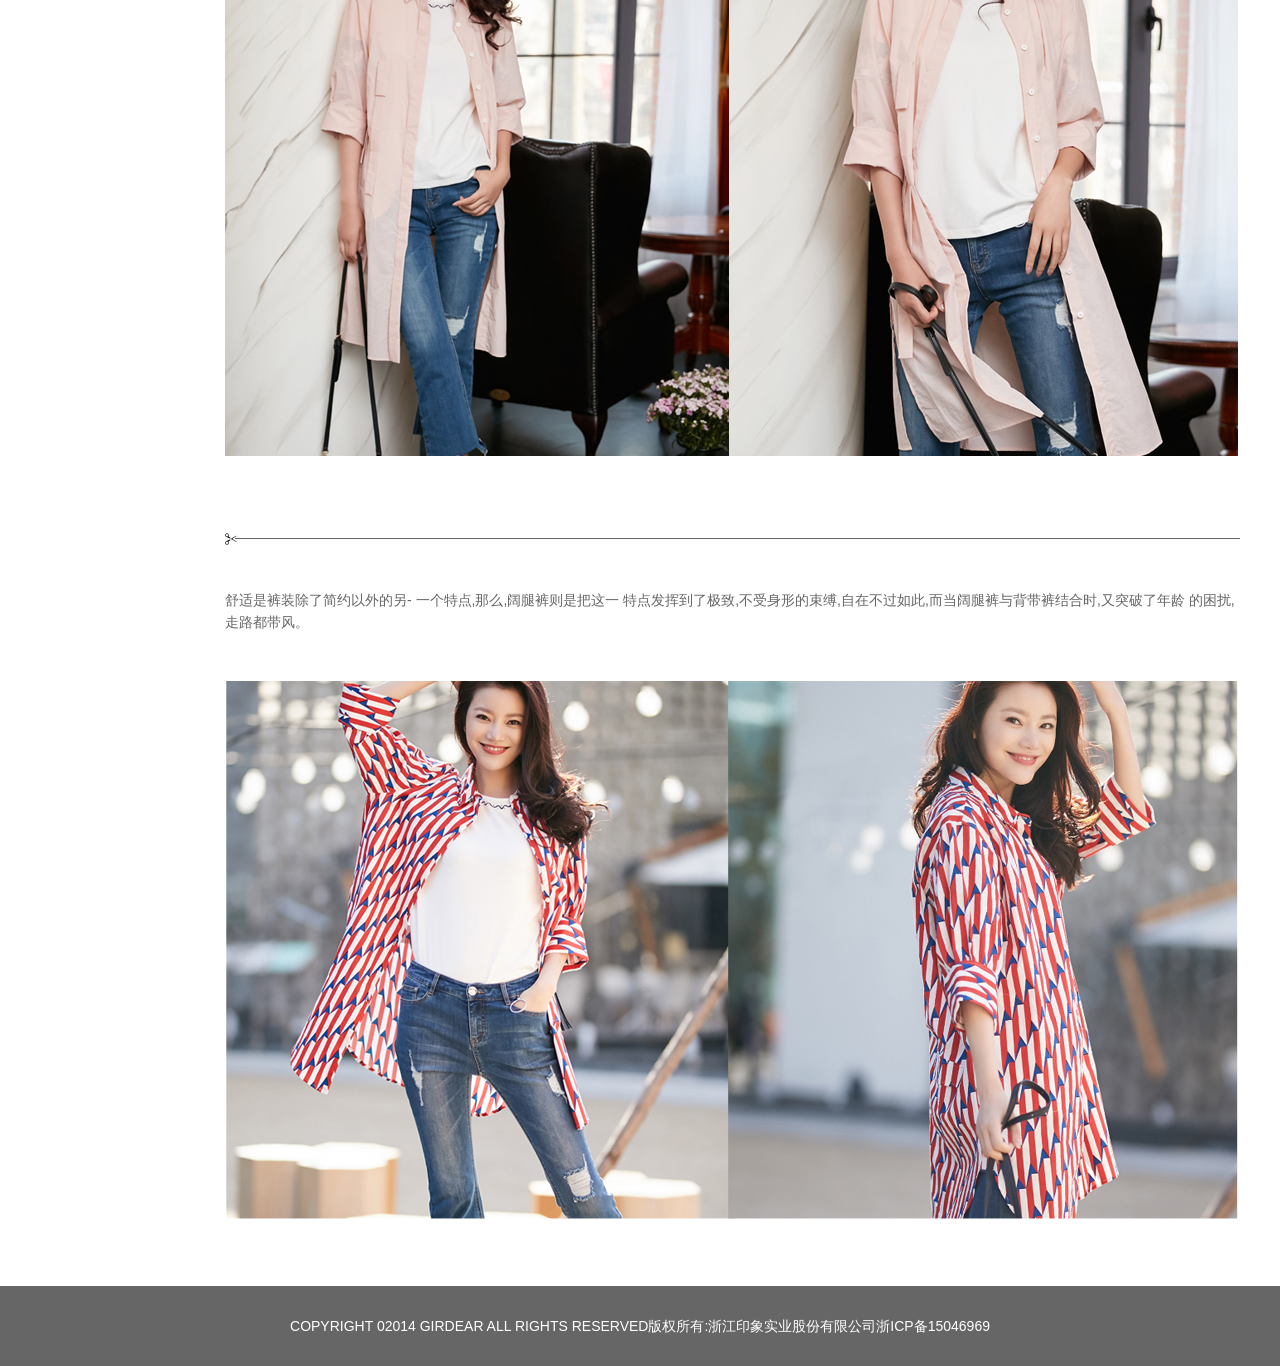
<file: 项目合集/艾蜜雪/html/xw3.html>
<!DOCTYPE html>
<html lang="en">
<head>
    <meta charset="UTF-8">
    <title>Title</title>
    <link rel="stylesheet" href="../css/reset.css">
    <link rel="stylesheet" href="../css/xw1.css">
    <link rel="stylesheet" href="../css/donghua.css">
</head>
<body class="animated fadeInRight">
<!--头部-->
<div class="head w cl">
    <h1>
        <a href="">
            <img src="../images/1.png" alt="">
        </a>
    </h1>
    <ul>
        <li><a href="xwdt.html">新闻动态</a></li>
        <li><a href="sjtd.html">设计团队</a></li>
        <li><a href="zpzs.html">产品展示</a></li>
        <li><a href="gywm.html">关于我们</a></li>
        <li><a href="index.html">首页</a></li>
    </ul>
</div>
<div class="banner">
    <img src="../images/xwt1.png" alt="">
</div>
<div class="xxk cl w">
    <div class="bt">
        <p>首页： 新闻动态 ><span>美丽说，我把春天献给你</span></p>
    </div>
    <div class="left">
        <p>新闻动态</p>
    </div>
    <div class="right">
    <h6>美丽说，我把春天献给你</h6>
        <p>紧身牛仔一直以来就是毫不费力就时髦的单品之一 , 尤其对上衣的选择极度宽容,几乎可以与任何风格完美契合, 最好搭-件白T ,清新自然,或者配- -件OVERSIZE 衬衫,慵懒闲适。</p>
        <img src="../images/xwt8.png" alt="">
        <div class="jd"></div>
        <p>人人都对小黑裤的百搭青睐有加,殊不知, 小白裤也是清爽显瘦利器,黑白斑马条纹投射光影魅力,如果搭配小黑裤,未免沉闷了,而小白裤则有提亮之效，上衣扎 入裤中,腰线自然提升。</p>
        <img src="../images/xwt9.png" alt="">
        <div class="jd"></div>
        <p>舒适是裤装除了简约以外的另- 一个特点,那么,阔腿裤则是把这一 特点发挥到了极致,不受身形的束缚,自在不过如此,而当阔腿裤与背带裤结合时,又突破了年龄 的困扰,走路都带风。</p>
        <img src="../images/xwt10.png" alt="">
    </div>
</div>
<div class="foot">
    COPYRIGHT 02014 GIRDEAR ALL RIGHTS RESERVED版权所有:浙江印象实业股份有限公司浙ICP备15046969
</div>
<div id="hbdh"></div>
<script src="../js/sbdh.js"></script>

<script src="../js/xw.js"></script>
</body>
</html>
</file>
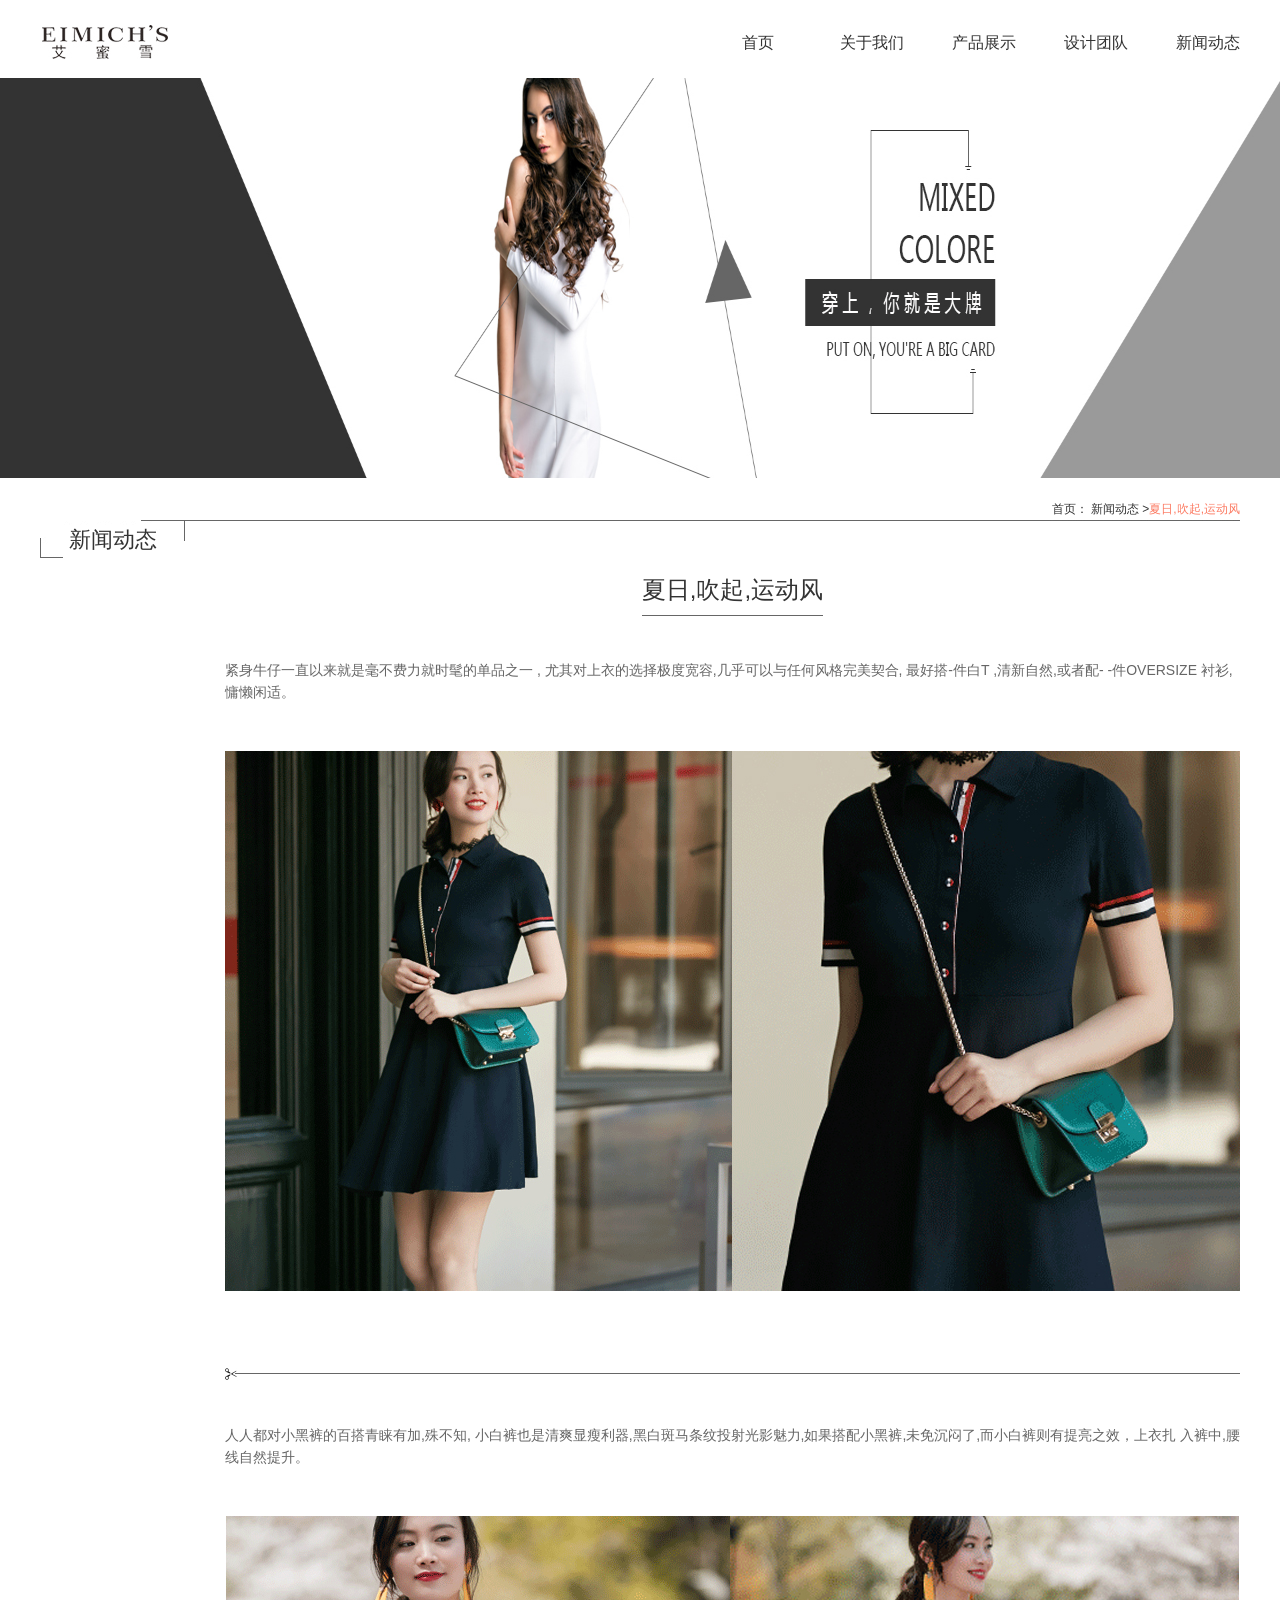
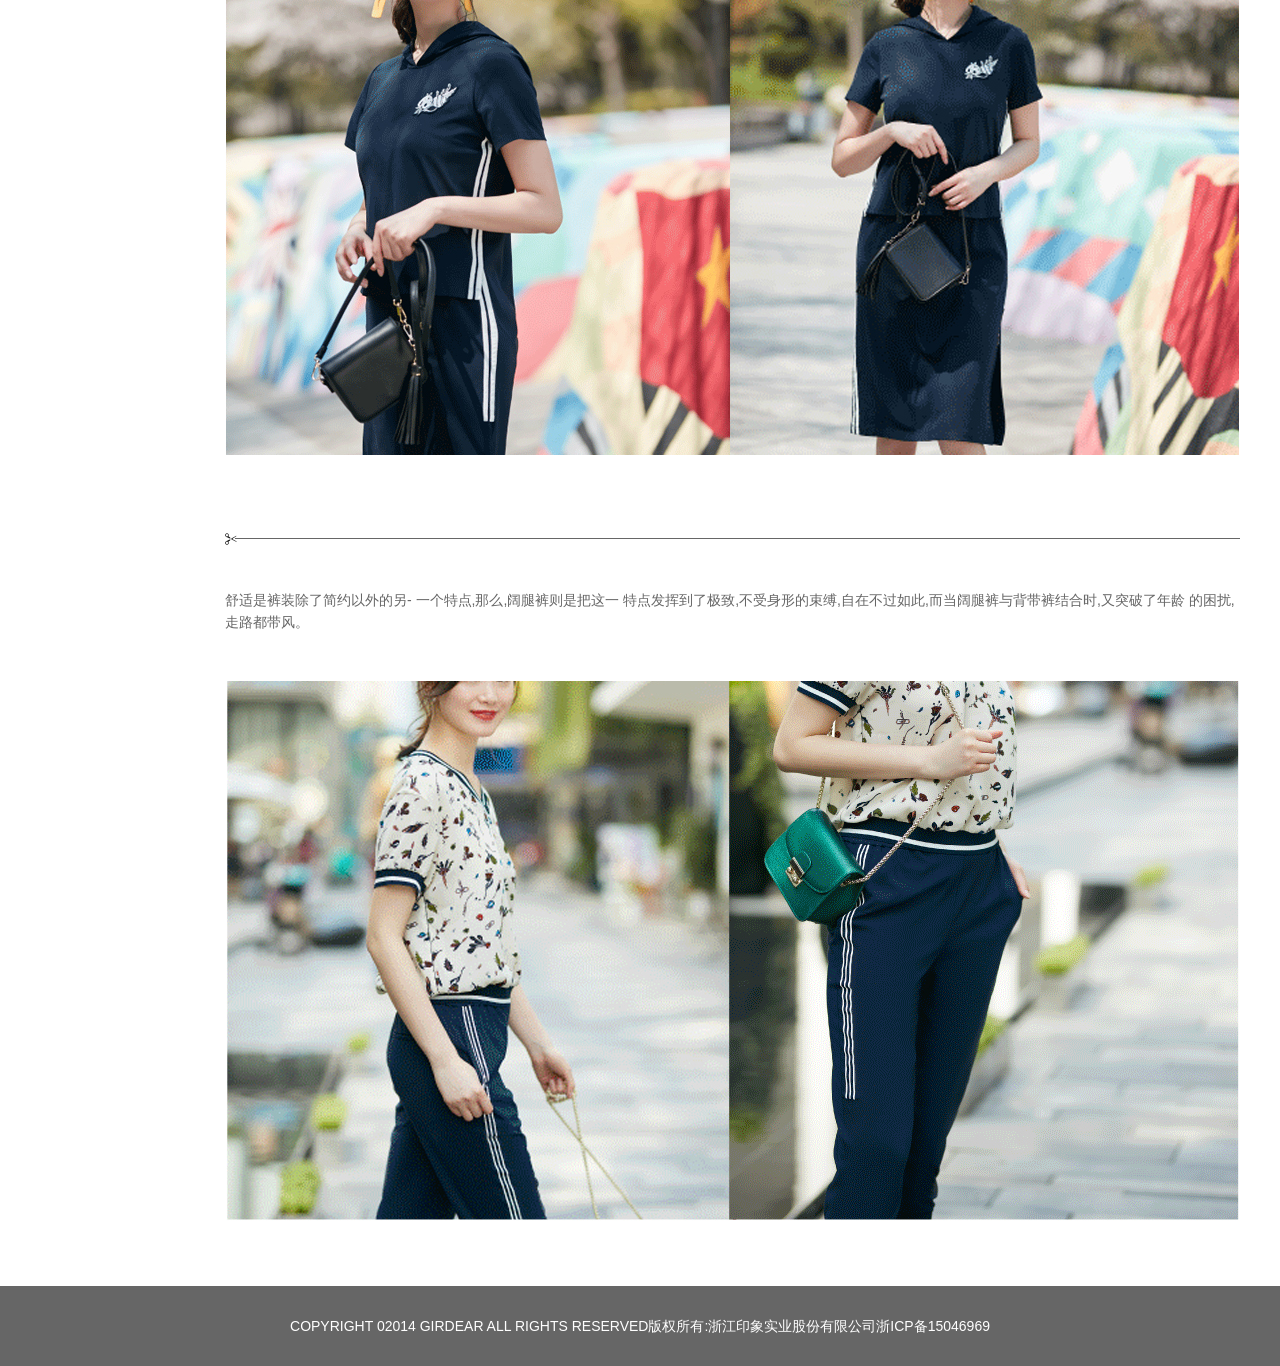
<file: 项目合集/艾蜜雪/html/xw4.html>
<!DOCTYPE html>
<html lang="en">
<head>
    <meta charset="UTF-8">
    <title>Title</title>
    <link rel="stylesheet" href="../css/reset.css">
    <link rel="stylesheet" href="../css/xw1.css">
    <link rel="stylesheet" href="../css/donghua.css">
</head>
<body class="animated fadeInRight">
<!--头部-->
<div class="head w cl">
    <h1>
        <a href="">
            <img src="../images/1.png" alt="">
        </a>
    </h1>
    <ul>
        <li><a href="xwdt.html">新闻动态</a></li>
        <li><a href="sjtd.html">设计团队</a></li>
        <li><a href="zpzs.html">产品展示</a></li>
        <li><a href="gywm.html">关于我们</a></li>
        <li><a href="index.html">首页</a></li>
    </ul>
</div>
<div class="banner">
    <img src="../images/xwt1.png" alt="">
</div>
<div class="xxk cl w">
    <div class="bt">
        <p>首页： 新闻动态 ><span>夏日,吹起,运动风</span></p>
    </div>
    <div class="left">
        <p>新闻动态</p>
    </div>
    <div class="right">
    <h6>夏日,吹起,运动风</h6>
        <p>紧身牛仔一直以来就是毫不费力就时髦的单品之一 , 尤其对上衣的选择极度宽容,几乎可以与任何风格完美契合, 最好搭-件白T ,清新自然,或者配- -件OVERSIZE 衬衫,慵懒闲适。</p>
        <img src="../images/xwt11.png" alt="">
        <div class="jd"></div>
        <p>人人都对小黑裤的百搭青睐有加,殊不知, 小白裤也是清爽显瘦利器,黑白斑马条纹投射光影魅力,如果搭配小黑裤,未免沉闷了,而小白裤则有提亮之效，上衣扎 入裤中,腰线自然提升。</p>
        <img src="../images/xwt12.png" alt="">
        <div class="jd"></div>
        <p>舒适是裤装除了简约以外的另- 一个特点,那么,阔腿裤则是把这一 特点发挥到了极致,不受身形的束缚,自在不过如此,而当阔腿裤与背带裤结合时,又突破了年龄 的困扰,走路都带风。</p>
        <img src="../images/xwt13.png" alt="">
    </div>
</div>
<div class="foot">
    COPYRIGHT 02014 GIRDEAR ALL RIGHTS RESERVED版权所有:浙江印象实业股份有限公司浙ICP备15046969
</div>
<div id="hbdh"></div>
<script src="../js/sbdh.js"></script>

<script src="../js/xw.js"></script>
</body>
</html>
</file>
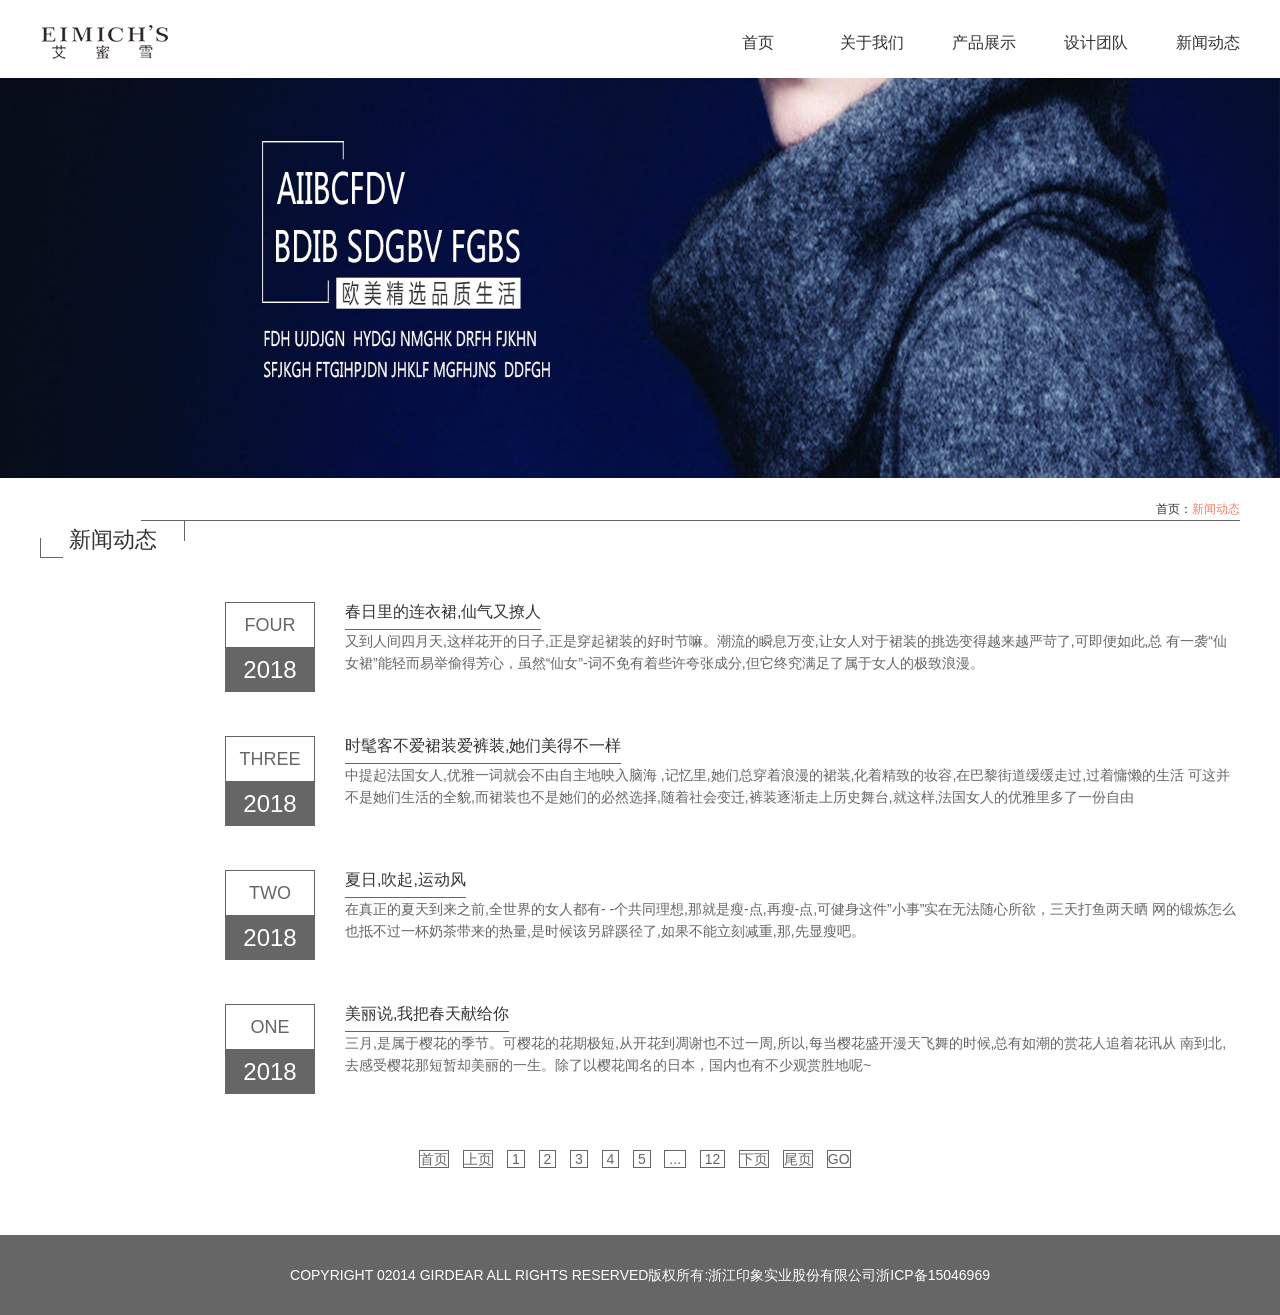
<file: 项目合集/艾蜜雪/html/xwdt.html>
<!DOCTYPE html>
<html lang="en">
<head>
    <meta charset="UTF-8">
    <title>Title</title>
    <link rel="stylesheet" href="../css/reset.css">
    <link rel="stylesheet" href="../css/xwdt.css">
    <link rel="stylesheet" href="../css/donghua.css">
</head>
<body class="animated bounceInRight">
<!--头部-->
<div class="head w cl">
    <h1>
        <a href="">
            <img src="../images/1.png" alt="">
        </a>
    </h1>
    <ul>
        <li><a href="xwdt.html">新闻动态</a></li>
        <li><a href="sjtd.html">设计团队</a></li>
        <li><a href="zpzs.html">产品展示</a></li>
        <li><a href="gywm.html">关于我们</a></li>
        <li><a href="index.html">首页</a></li>
    </ul>
</div>
<div class="banner animated rubberBand slow">
    <img src="../images/xw1.png" alt="">
</div>
<div class="xxk cl w">
    <div class="bt">
        <p>首页：<span>新闻动态</span></p>
    </div>
    <div class="left">
        <p>新闻动态</p>
    </div>
    <div class="right">
        <ul class="xwdt cl">
            <li class="0">
                <div class="left">
                    <span>FOUR</span>
                    <span>2018</span>
                </div>
                <div class="right">
                    <H6>春日里的连衣裙,仙气又撩人</H6>
                    <P>又到人间四月天,这样花开的日子,正是穿起裙装的好时节嘛。潮流的瞬息万变,让女人对于裙装的挑选变得越来越严苛了,可即便如此,总 有一袭“仙女裙”能轻而易举偷得芳心，虽然“仙女”-词不免有着些许夸张成分,但它终究满足了属于女人的极致浪漫。</P>
                </div>
            </li>
            <li class="1">
                <div class="left">
                    <span>THREE</span>
                    <span>2018</span>
                </div>
                <div class="right">
                    <H6>时髦客不爱裙装爱裤装,她们美得不一样</H6>
                    <P>中提起法国女人,优雅一词就会不由自主地映入脑海 ,记忆里,她们总穿着浪漫的裙装,化着精致的妆容,在巴黎街道缓缓走过,过着慵懒的生活 可这并不是她们生活的全貌,而裙装也不是她们的必然选择,随着社会变迁,裤装逐渐走上历史舞台,就这样,法国女人的优雅里多了一份自由</P>
                </div>
            </li>
            <li class="2">
                <div class="left">
                    <span>TWO</span>
                    <span>2018</span>
                </div>
                <div class="right">
                    <H6>夏日,吹起,运动风</H6>
                    <P>在真正的夏天到来之前,全世界的女人都有- -个共同理想,那就是瘦-点,再瘦-点,可健身这件”小事”实在无法随心所欲，三天打鱼两天晒 网的锻炼怎么也抵不过一杯奶茶带来的热量,是时候该另辟蹊径了,如果不能立刻减重,那,先显瘦吧。</P>
                </div>
            </li>
            <li class="3">
                <div class="left">
                    <span>ONE</span>
                    <span>2018</span>
                </div>
                <div class="right">
                    <H6>美丽说,我把春天献给你</H6>
                    <P>三月,是属于樱花的季节。可樱花的花期极短,从开花到凋谢也不过一周,所以,每当樱花盛开漫天飞舞的时候,总有如潮的赏花人追着花讯从 南到北,去感受樱花那短暂却美丽的一生。除了以樱花闻名的日本，国内也有不少观赏胜地呢~</P>
                </div>
            </li>
        </ul>
        <div class="p">
            <a href="">首页</a>
            <a href="">上页</a>
            <a href="">&nbsp1&nbsp</a>
            <a href="">&nbsp2&nbsp</a>
            <a href="">&nbsp3&nbsp</a>
            <a href="">&nbsp4&nbsp</a>
            <a href="">&nbsp5&nbsp</a>
            <a href="">&nbsp...&nbsp</a>
            <a href="">&nbsp12&nbsp</a>
            <a href="">下页</a>
            <a href="">尾页</a>
            <a href="">GO</a>
        </div>
    </div>
</div>
<div class="foot">
    COPYRIGHT 02014 GIRDEAR ALL RIGHTS RESERVED版权所有:浙江印象实业股份有限公司浙ICP备15046969
</div>
<div id="hbdh"></div>

<script src="../js/xwdt.js"></script>
<script src="../js/sbdh.js"></script>
</body>
</html>
</file>
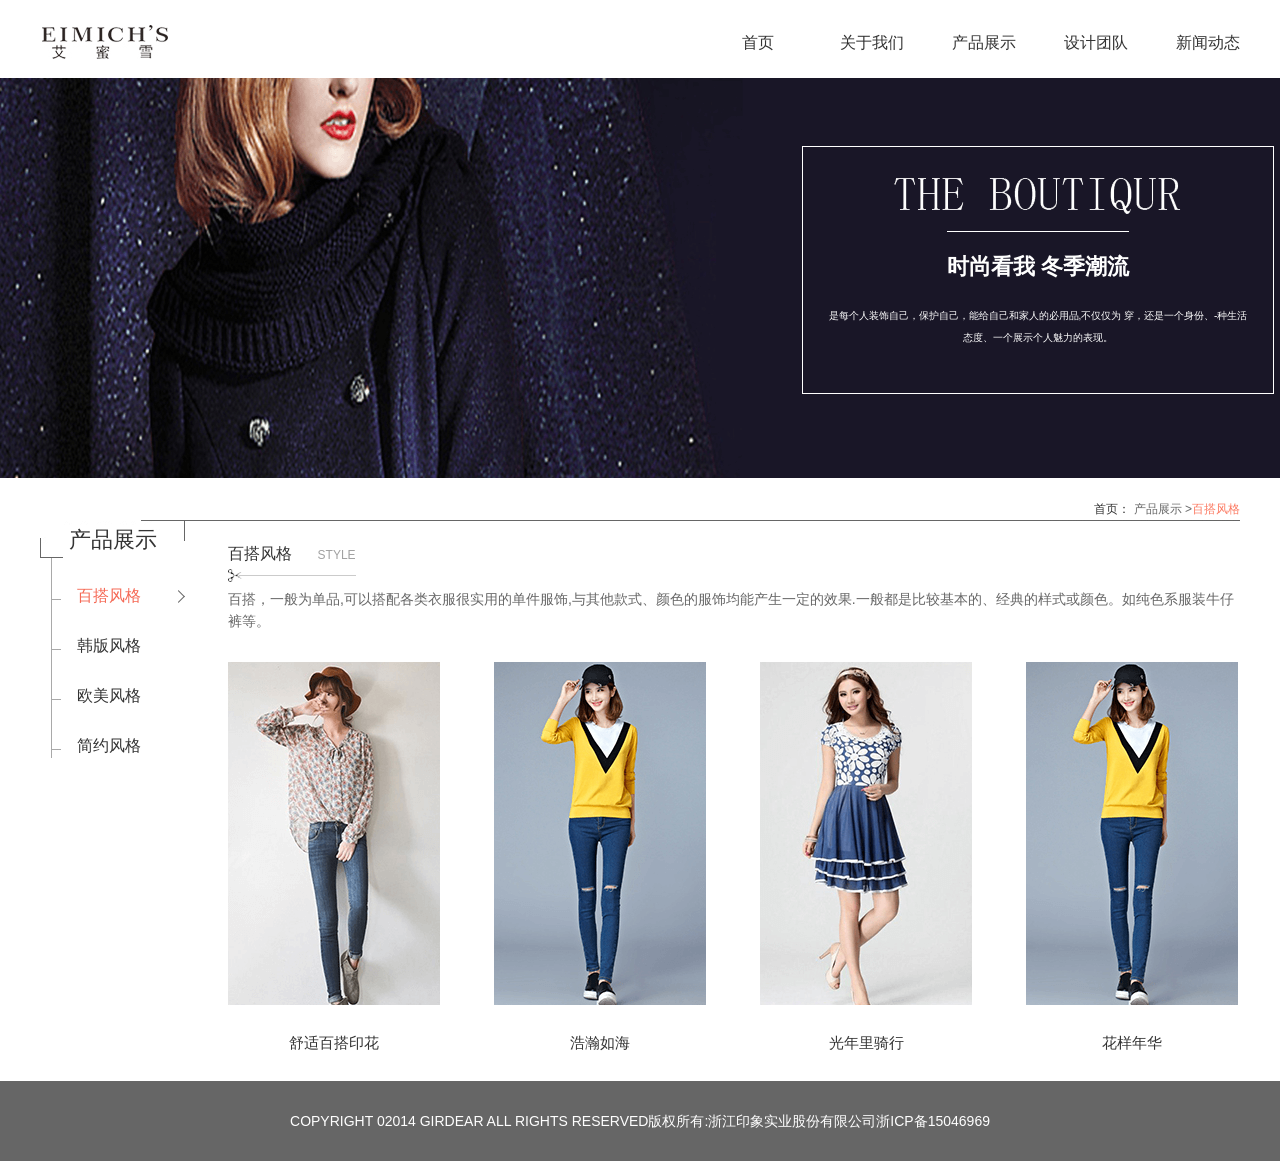
<file: 项目合集/艾蜜雪/html/zpzs.html>
<!DOCTYPE html>
<html lang="en">
<head>
    <meta charset="UTF-8">
    <title>Title</title>
    <link rel="stylesheet" href="../css/reset.css">
    <link rel="stylesheet" href="../css/cpzs.css">
    <link rel="stylesheet" href="../css/donghua.css">
</head>
<body>
<!--头部-->
<div class="head w cl">
    <h1>
        <a href="">
            <img src="../images/1.png" alt="">
        </a>
    </h1>
    <ul>
        <li><a href="xwdt.html">新闻动态</a></li>
        <li><a href="sjtd.html">设计团队</a></li>
        <li><a href="zpzs.html">产品展示</a></li>
        <li><a href="gywm.html">关于我们</a></li>
        <li><a href="index.html">首页</a></li>
    </ul>
</div>
<div class="banner animated rotateInUpLeft">
    <img src="../images/cp1.png" alt="">
    <div class="bk animated rotateIn slow">
        <span>
            <img src="../images/wz.png" alt="">
        </span>
        <h4>时尚看我 冬季潮流</h4>
        <p>是每个人装饰自己，保护自己，能给自己和家人的必用品,不仅仅为
            穿，还是一个身份、-种生活态度、一个展示个人魅力的表现。</p>
    </div>

</div>
<div class="xxk cl w">
    <div class="bt">
        <p>首页：<span> 产品展示 ></span><span>百搭风格</span></p>
    </div>
    <dl class="left">
        <dt>产品展示</dt>
        <dd class="jt" cl="0">百搭风格</dd>
        <dd cl="1">韩版风格</dd>
        <dd cl="2">欧美风格</dd>
        <dd cl="3">简约风格</dd>
    </dl>
    <div class="right">
       <div class="rr active animated rotateIn slow">
           <p>百搭风格&nbsp&nbsp&nbsp&nbsp&nbsp<span> STYLE</span></p>
           <p>百搭，一般为单品,可以搭配各类衣服很实用的单件服饰,与其他款式、颜色的服饰均能产生一定的效果.一般都是比较基本的、经典的样式或颜色。如纯色系服装牛仔裤等。</p>
           <ul class="cl">
               <li>
                   <img src="../images/cp2.png" alt="">
                   <span>舒适百搭印花</span>
                   <div class="k">
                       <div class="k1">
                           <h6>AS VAST AS THE SEA</h6>
                       </div>
                   </div>
               </li>
               <li>
                   <img src="../images/cp4.png" alt="">
                   <span>浩瀚如海</span>
                   <div class="k">
                       <div class="k1">
                           <h6>AS VAST AS THE SEA</h6>
                       </div>
                   </div>
               </li>
               <li>
                   <img src="../images/cp3.png" alt="">
                   <span>光年里骑行</span>
                   <div class="k">
                       <div class="k1">
                           <h6>AS VAST AS THE SEA</h6>
                       </div>
                   </div>
               </li>
               <li>
                   <img src="../images/cp4.png" alt="">
                   <span>花样年华</span>
                   <div class="k">
                       <div class="k1">
                           <h6>AS VAST AS THE SEA</h6>
                       </div>
                   </div>
               </li>
           </ul>
       </div>
        <div class="rr">
            <p>韩版风格<span> KOREAN STYLE</span></p>
            <p>韩装舍弃了简单的色调堆砌，而是通过特别的明暗对比来彰显品位。服装的设计者通过面料的质感与对比,加上款式的丰富变化来强调冲击力,那种浓艳的、繁复的表面的东西被精致的、甚至有点羞涩的展现取而代之，简洁得连口袋都省了的长裤、不规则的衣裙下摆、极具风情的褶褶花边都在表白它的美丽与流行。</p>
            <ul class="cl">
                <li>
                    <img src="../images/cp5.png" alt="">
                    <span>橘色季风</span>
                    <div class="k">
                        <div class="k1">
                            <h6>AS VAST AS THE SEA</h6>
                        </div>
                    </div>
                </li>
                <li>
                    <img src="../images/cp6.png" alt="">
                    <span>粉色妖姬</span>
                    <div class="k">
                        <div class="k1">
                            <h6>AS VAST AS THE SEA</h6>
                        </div>
                    </div>
                </li>
                <li>
                    <img src="../images/cp7.png" alt="">
                    <span>白色玫瑰</span>
                    <div class="k">
                        <div class="k1">
                            <h6>AS VAST AS THE SEA</h6>
                        </div>
                    </div>
                </li>
                <li>
                    <img src="../images/cp5.png" alt="">
                    <span>橘色季风</span>
                    <div class="k">
                        <div class="k1">
                            <h6>AS VAST AS THE SEA</h6>
                        </div>
                    </div>
                </li>
            </ul>
        </div>
        <div class="rr">
            <p>欧美风格&nbsp&nbsp&nbsp&nbsp&nbsp<span> STYLE</span></p>
            <p>主张大气简洁,面料自然,比较随意比较简约搭配感和设计感强。黑白色调、卡其色调为主的服饰,加以马甲、围巾、帽子、珠宝等配饰就可以称为欧美风格。加以马甲、围巾、帽子、珠宝等配饰就可以称为欧美风格。</p>
            <ul class="cl">
                <li>
                    <img src="../images/cp8.png" alt="">
                    <span>森林变奏曲</span>
                    <div class="k">
                        <div class="k1">
                            <h6>AS VAST AS THE SEA</h6>
                        </div>
                    </div>
                </li>
                <li>
                    <img src="../images/cp9.png" alt="">
                    <span>沉醉飞鱼池</span>
                    <div class="k">
                        <div class="k1">
                            <h6>AS VAST AS THE SEA</h6>
                        </div>
                    </div>
                </li>
                <li>
                    <img src="../images/cp10.png" alt="">
                    <span>幻陷翡翠鸟</span>
                    <div class="k">
                        <div class="k1">
                            <h6>AS VAST AS THE SEA</h6>
                        </div>
                    </div>
                </li>
                <li>
                    <img src="../images/cp8.png" alt="">
                    <span>高级系列</span>
                    <div class="k">
                        <div class="k1">
                            <h6>AS VAST AS THE SEA</h6>
                        </div>
                    </div>
                </li>
            </ul>
        </div>
        <div class="rr">
            <p>简约风格&nbsp&nbsp&nbsp&nbsp&nbsp<span> STYLE</span></p>
            <p>简约风格的服装几乎不要任何装饰,信奉简约主义的服装设计师擅长做减法。他们把一切多余的东西从服装上拿走。这种精心设计的廓形常常需要精致的材料来表现通过精确的结构(板型)和精到的工艺来完成。</p>
            <ul class="cl">
                <li>
                    <img src="../images/cp11.png" alt="">
                    <span>暮色深林</span>
                    <div class="k">
                        <div class="k1">
                            <h6>AS VAST AS THE SEA</h6>
                        </div>
                    </div>
                </li>
                <li>
                    <img src="../images/cp12.png" alt="">
                    <span>黑色经典</span>
                    <div class="k">
                        <div class="k1">
                            <h6>AS VAST AS THE SEA</h6>
                        </div>
                    </div>
                </li>
                <li>
                    <img src="../images/cp13.png" alt="">
                    <span>棕色毛衣</span>
                    <div class="k">
                        <div class="k1">
                            <h6>AS VAST AS THE SEA</h6>
                        </div>
                    </div>
                </li>
                <li>
                    <img src="../images/cp11.png" alt="">
                    <span>暮色森林</span>
                    <div class="k">
                        <div class="k1">
                            <h6>AS VAST AS THE SEA</h6>
                        </div>
                    </div>
                </li>
            </ul>
        </div>
    </div>
</div>
<div class="foot">
    COPYRIGHT 02014 GIRDEAR ALL RIGHTS RESERVED版权所有:浙江印象实业股份有限公司浙ICP备15046969
</div>
<div id="hbdh"></div>
<script src="../js/sbdh.js"></script>




















    <script src="../js/cpzs.js"></script>
</body>
</html>
</file>
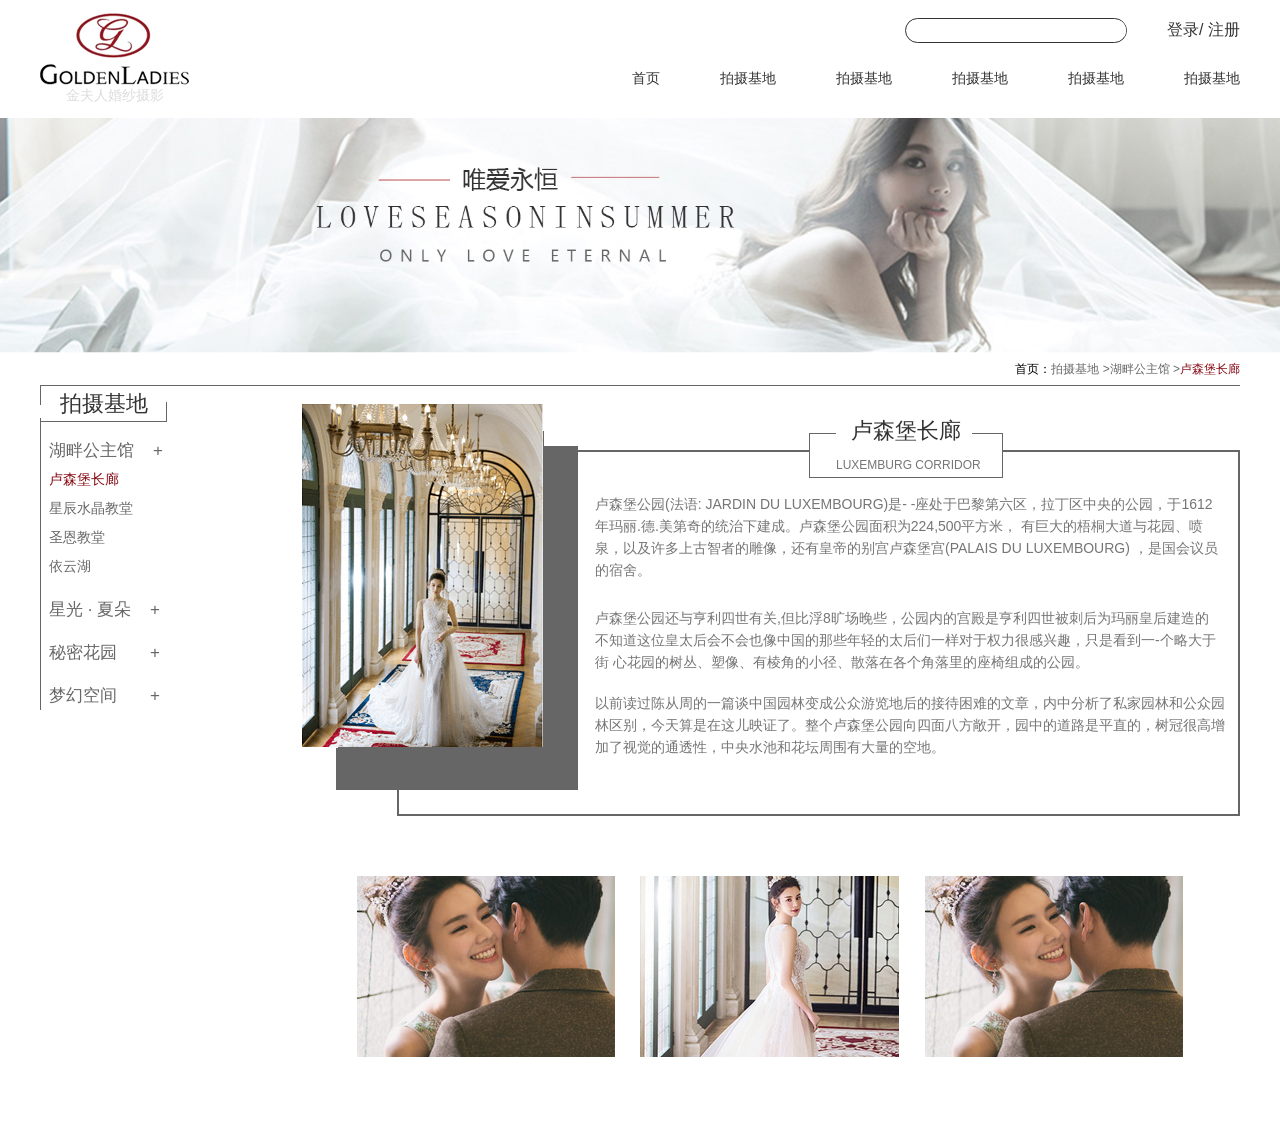
<file: 项目合集/金夫人/html/psjd.html>
<!DOCTYPE html>
<html lang="en">
<head>
    <meta charset="UTF-8">
    <title>Title</title>
    <link rel="stylesheet" href="../css/reset.css">
    <link rel="stylesheet" href="../css/psjd.css">
    <link rel="stylesheet" href="http://at.alicdn.com/t/font_1551617_ozcpt3lt28r.css">
    <link rel="stylesheet" href="http://at.alicdn.com/t/font_1563093_dcodftjdcdd.css">
</head>
<body>
<div class="w">
    <header class="cl">
        <h1>
            <img src="../img/logo.png" alt="">
            <p>金夫人婚纱摄影</p>
        </h1>
        <ul class="cl">
            <li><a href="">拍摄基地</a></li>
            <li><a href="">拍摄基地</a></li>
            <li><a href="">拍摄基地</a></li>
            <li><a href="">拍摄基地</a></li>
            <li><a href="">拍摄基地</a></li>
            <li><a href="index.html">首页</a></li>
        </ul>
        <div class="bd">
            <p>
                <input type="text">
            </p>
            <div class="login">
                <a href="">登录</a>/
                <a href="">注册</a>
                <i class="iconfont icon-sousuo"></i>
            </div>
        </div>
    </header>
</div>
<div class="banner">
    <img src="../img/jd1.png" alt="">
</div>
<div class="dh w">
    <span>首页：</span><span>拍摄基地 >湖畔公主馆 ></span><span>卢森堡长廊</span>
</div>
<div class="ld w cl">
    <div class="left">
        <p>拍摄基地</p>
        <ul class="u1 uu">
            <li id="bt1">湖畔公主馆&nbsp;&nbsp;&nbsp;&nbsp;+
            </li>
            <li class="lil" cll="0">卢森堡长廊</li>
            <li class="lil" cll="1">星辰水晶教堂</li>
            <li class="lil" cll="2">圣恩教堂</li>
            <li class="lil" cll="3">依云湖</li>
        </ul>
        <ul class="u2 uu un">
            <li id="bt2">星光 · 夏朵&nbsp;&nbsp;&nbsp;&nbsp;+
            </li>
            <li class="lil" cll="4">星光教堂</li>
            <li class="lil" cll="5">澜天湖</li>
            <li class="lil" cll="6">水晶沙滩</li>
            <li class="lil" cll="7">星辰草坪</li>
        </ul>
        <h6 class="p1">秘密花园&nbsp;&nbsp;&nbsp;&nbsp;&nbsp;&nbsp;&nbsp;+</h6>
        <h6 class="p1">梦幻空间&nbsp;&nbsp;&nbsp;&nbsp;&nbsp;&nbsp;&nbsp;+</h6></h6>
    </div>
    <div class="right">
<!--        第一个-->
        <div class="l1 lin">
            <div class="tex">
                <p>卢森堡公园(法语: JARDIN DU LUXEMBOURG)是- -座处于巴黎第六区，拉丁区中央的公园，于1612
                    年玛丽.德.美第奇的统治下建成。卢森堡公园面积为224,500平方米， 有巨大的梧桐大道与花园、喷
                    泉，以及许多上古智者的雕像，还有皇帝的别宫卢森堡宫(PALAIS DU LUXEMBOURG) ，是国会议员
                    的宿舍。
                </p>
                <p>卢森堡公园还与亨利四世有关,但比浮8旷场晚些，公园内的宫殿是亨利四世被刺后为玛丽皇后建造的
                    不知道这位皇太后会不会也像中国的那些年轻的太后们一样对于权力很感兴趣，只是看到一-个略大于街
                    心花园的树丛、塑像、有棱角的小径、散落在各个角落里的座椅组成的公园。
                </p>
                <p>以前读过陈从周的一篇谈中国园林变成公众游览地后的接待困难的文章，内中分析了私家园林和公众园
                    林区别，今天算是在这儿映证了。整个卢森堡公园向四面八方敞开，园中的道路是平直的，树冠很高增
                    加了视觉的通透性，中央水池和花坛周围有大量的空地。
                </p>
                <div class="zsk">
                    <span>卢森堡长廊</span>
                    <span>LUXEMBURG CORRIDOR</span>
                </div>
                <div class="pict">
                    <img src="../img/jd2.png" alt="">
                </div>
            </div>
            <div class="xxk">
                <div class="imgg">
                    <img src="../img/jd3.png" alt="">
                <img src="../img/jd4.png" alt="">
                <img src="../img/jd3.png" alt="">
                <img src="../img/jd4.png" alt="">
                <img src="../img/jd3.png" alt="">
                <img src="../img/jd4.png" alt="">
                <img src="../img/jd3.png" alt="">
                </div>
                <i class="iconfont icon-jiantou-copy"></i>
                <i class="iconfont icon-jiantou"></i>
            </div>
        </div>
        <!--        第二个-->
        <div class="l1">
            <div class="tex">
                <p>星辰水晶教堂(法语: JARDIN DU LUXEMBOURG)是- -座处于巴黎第六区，拉丁区中央的公园，于1612
                    年玛丽.德.美第奇的统治下建成。卢森堡公园面积为224,500平方米， 有巨大的梧桐大道与花园、喷
                    泉，以及许多上古智者的雕像，还有皇帝的别宫卢森堡宫(PALAIS DU LUXEMBOURG) ，是国会议员
                    的宿舍。
                </p>
                <p>星辰水晶教堂还与亨利四世有关,但比浮8旷场晚些，公园内的宫殿是亨利四世被刺后为玛丽皇后建造的
                    不知道这位皇太后会不会也像中国的那些年轻的太后们一样对于权力很感兴趣，只是看到一-个略大于街
                    心花园的树丛、塑像、有棱角的小径、散落在各个角落里的座椅组成的公园。
                </p>
                <p>以前读过陈从周的一篇谈中国园林变成公众游览地后的接待困难的文章，内中分析了私家园林和公众园
                    林区别，今天算是在这儿映证了。整个卢森堡公园向四面八方敞开，园中的道路是平直的，树冠很高增
                    加了视觉的通透性，中央水池和花坛周围有大量的空地。
                </p>
                <div class="zsk">
                    <span>星辰水晶教堂</span>
                    <span>LUXEMBURG CORRIDOR</span>
                </div>
                <div class="pict">
                    <img src="../img/xcsjjjt.jpg" alt="">
                </div>
            </div>
            <div class="xxk">
                <div class="imgg">
                    <img src="../img/jd3.png" alt="">
                    <img src="../img/jd4.png" alt="">
                    <img src="../img/jd3.png" alt="">
                    <img src="../img/jd4.png" alt="">
                    <img src="../img/jd3.png" alt="">
                    <img src="../img/jd4.png" alt="">
                    <img src="../img/jd3.png" alt="">
                </div>
                <i class="iconfont icon-jiantou-copy"></i>
                <i class="iconfont icon-jiantou"></i>
            </div>
        </div>
        <!--        第三个-->
        <div class="l1">
            <div class="tex">
                <p>圣恩教堂(法语: JARDIN DU LUXEMBOURG)是- -座处于巴黎第六区，拉丁区中央的公园，于1612
                    年玛丽.德.美第奇的统治下建成。卢森堡公园面积为224,500平方米， 有巨大的梧桐大道与花园、喷
                    泉，以及许多上古智者的雕像，还有皇帝的别宫卢森堡宫(PALAIS DU LUXEMBOURG) ，是国会议员
                    的宿舍。
                </p>
                <p>圣恩教堂还与亨利四世有关,但比浮8旷场晚些，公园内的宫殿是亨利四世被刺后为玛丽皇后建造的
                    不知道这位皇太后会不会也像中国的那些年轻的太后们一样对于权力很感兴趣，只是看到一-个略大于街
                    心花园的树丛、塑像、有棱角的小径、散落在各个角落里的座椅组成的公园。
                </p>
                <p>以前读过陈从周的一篇谈中国园林变成公众游览地后的接待困难的文章，内中分析了私家园林和公众园
                    林区别，今天算是在这儿映证了。整个卢森堡公园向四面八方敞开，园中的道路是平直的，树冠很高增
                    加了视觉的通透性，中央水池和花坛周围有大量的空地。
                </p>
                <div class="zsk">
                    <span>圣恩教堂</span>
                    <span>LUXEMBURG CORRIDOR</span>
                </div>
                <div class="pict">
                    <img src="../img/snjt.jpg" alt="">
                </div>
            </div>
            <div class="xxk">
                <div class="imgg">
                    <img src="../img/jd3.png" alt="">
                    <img src="../img/jd4.png" alt="">
                    <img src="../img/jd3.png" alt="">
                    <img src="../img/jd4.png" alt="">
                    <img src="../img/jd3.png" alt="">
                    <img src="../img/jd4.png" alt="">
                    <img src="../img/jd3.png" alt="">
                </div>
                <i class="iconfont icon-jiantou-copy"></i>
                <i class="iconfont icon-jiantou"></i>
            </div>
        </div>
        <!--        第四个-->
        <div class="l1">
            <div class="tex">
                <p>依云湖(法语: JARDIN DU LUXEMBOURG)是- -座处于巴黎第六区，拉丁区中央的公园，于1612
                    年玛丽.德.美第奇的统治下建成。卢森堡公园面积为224,500平方米， 有巨大的梧桐大道与花园、喷
                    泉，以及许多上古智者的雕像，还有皇帝的别宫卢森堡宫(PALAIS DU LUXEMBOURG) ，是国会议员
                    的宿舍。
                </p>
                <p>依云湖还与亨利四世有关,但比浮8旷场晚些，公园内的宫殿是亨利四世被刺后为玛丽皇后建造的
                    不知道这位皇太后会不会也像中国的那些年轻的太后们一样对于权力很感兴趣，只是看到一-个略大于街
                    心花园的树丛、塑像、有棱角的小径、散落在各个角落里的座椅组成的公园。
                </p>
                <p>以前读过陈从周的一篇谈中国园林变成公众游览地后的接待困难的文章，内中分析了私家园林和公众园
                    林区别，今天算是在这儿映证了。整个卢森堡公园向四面八方敞开，园中的道路是平直的，树冠很高增
                    加了视觉的通透性，中央水池和花坛周围有大量的空地。
                </p>
                <div class="zsk">
                    <span>依云湖</span>
                    <span>LUXEMBURG CORRIDOR</span>
                </div>
                <div class="pict">
                    <img src="../img/yyh.jpg" alt="">
                </div>
            </div>
            <div class="xxk">
                <div class="imgg">
                    <img src="../img/jd3.png" alt="">
                    <img src="../img/jd4.png" alt="">
                    <img src="../img/jd3.png" alt="">
                    <img src="../img/jd4.png" alt="">
                    <img src="../img/jd3.png" alt="">
                    <img src="../img/jd4.png" alt="">
                    <img src="../img/jd3.png" alt="">
                </div>
                <i class="iconfont icon-jiantou-copy"></i>
                <i class="iconfont icon-jiantou"></i>
            </div>
        </div>
        <!--        第五个-->
        <div class="l1">
            <div class="tex">
                <p>星光教堂(法语: JARDIN DU LUXEMBOURG)是- -座处于巴黎第六区，拉丁区中央的公园，于1612
                    年玛丽.德.美第奇的统治下建成。卢森堡公园面积为224,500平方米， 有巨大的梧桐大道与花园、喷
                    泉，以及许多上古智者的雕像，还有皇帝的别宫卢森堡宫(PALAIS DU LUXEMBOURG) ，是国会议员
                    的宿舍。
                </p>
                <p>星光教堂还与亨利四世有关,但比浮8旷场晚些，公园内的宫殿是亨利四世被刺后为玛丽皇后建造的
                    不知道这位皇太后会不会也像中国的那些年轻的太后们一样对于权力很感兴趣，只是看到一-个略大于街
                    心花园的树丛、塑像、有棱角的小径、散落在各个角落里的座椅组成的公园。
                </p>
                <p>以前读过陈从周的一篇谈中国园林变成公众游览地后的接待困难的文章，内中分析了私家园林和公众园
                    林区别，今天算是在这儿映证了。整个卢森堡公园向四面八方敞开，园中的道路是平直的，树冠很高增
                    加了视觉的通透性，中央水池和花坛周围有大量的空地。
                </p>
                <div class="zsk">
                    <span>星光教堂</span>
                    <span>LUXEMBURG CORRIDOR</span>
                </div>
                <div class="pict">
                    <img src="../img/xgjt.jpg" alt="">
                </div>
            </div>
            <div class="xxk">
                <div class="imgg">
                    <img src="../img/jd3.png" alt="">
                    <img src="../img/jd4.png" alt="">
                    <img src="../img/jd3.png" alt="">
                    <img src="../img/jd4.png" alt="">
                    <img src="../img/jd3.png" alt="">
                    <img src="../img/jd4.png" alt="">
                    <img src="../img/jd3.png" alt="">
                </div>
                <i class="iconfont icon-jiantou-copy"></i>
                <i class="iconfont icon-jiantou"></i>
            </div>
        </div>
        <!--        第六个-->
        <div class="l1">
            <div class="tex">
                <p>澜天湖(法语: JARDIN DU LUXEMBOURG)是- -座处于巴黎第六区，拉丁区中央的公园，于1612
                    年玛丽.德.美第奇的统治下建成。卢森堡公园面积为224,500平方米， 有巨大的梧桐大道与花园、喷
                    泉，以及许多上古智者的雕像，还有皇帝的别宫卢森堡宫(PALAIS DU LUXEMBOURG) ，是国会议员
                    的宿舍。
                </p>
                <p>澜天湖还与亨利四世有关,但比浮8旷场晚些，公园内的宫殿是亨利四世被刺后为玛丽皇后建造的
                    不知道这位皇太后会不会也像中国的那些年轻的太后们一样对于权力很感兴趣，只是看到一-个略大于街
                    心花园的树丛、塑像、有棱角的小径、散落在各个角落里的座椅组成的公园。
                </p>
                <p>以前读过陈从周的一篇谈中国园林变成公众游览地后的接待困难的文章，内中分析了私家园林和公众园
                    林区别，今天算是在这儿映证了。整个卢森堡公园向四面八方敞开，园中的道路是平直的，树冠很高增
                    加了视觉的通透性，中央水池和花坛周围有大量的空地。
                </p>
                <div class="zsk">
                    <span>澜天湖</span>
                    <span>LUXEMBURG CORRIDOR</span>
                </div>
                <div class="pict">
                    <img src="../img/lth.jpg" alt="">
                </div>
            </div>
            <div class="xxk">
                <div class="imgg">
                    <img src="../img/jd3.png" alt="">
                    <img src="../img/jd4.png" alt="">
                    <img src="../img/jd3.png" alt="">
                    <img src="../img/jd4.png" alt="">
                    <img src="../img/jd3.png" alt="">
                    <img src="../img/jd4.png" alt="">
                    <img src="../img/jd3.png" alt="">
                </div>
                <i class="iconfont icon-jiantou-copy"></i>
                <i class="iconfont icon-jiantou"></i>
            </div>
        </div>
        <!--        第七个-->
        <div class="l1">
            <div class="tex">
                <p>水晶沙滩(法语: JARDIN DU LUXEMBOURG)是- -座处于巴黎第六区，拉丁区中央的公园，于1612
                    年玛丽.德.美第奇的统治下建成。卢森堡公园面积为224,500平方米， 有巨大的梧桐大道与花园、喷
                    泉，以及许多上古智者的雕像，还有皇帝的别宫卢森堡宫(PALAIS DU LUXEMBOURG) ，是国会议员
                    的宿舍。
                </p>
                <p>水晶沙滩还与亨利四世有关,但比浮8旷场晚些，公园内的宫殿是亨利四世被刺后为玛丽皇后建造的
                    不知道这位皇太后会不会也像中国的那些年轻的太后们一样对于权力很感兴趣，只是看到一-个略大于街
                    心花园的树丛、塑像、有棱角的小径、散落在各个角落里的座椅组成的公园。
                </p>
                <p>以前读过陈从周的一篇谈中国园林变成公众游览地后的接待困难的文章，内中分析了私家园林和公众园
                    林区别，今天算是在这儿映证了。整个卢森堡公园向四面八方敞开，园中的道路是平直的，树冠很高增
                    加了视觉的通透性，中央水池和花坛周围有大量的空地。
                </p>
                <div class="zsk">
                    <span>水晶沙滩</span>
                    <span>LUXEMBURG CORRIDOR</span>
                </div>
                <div class="pict">
                    <img src="../img/sjst.jpg" alt="">
                </div>
            </div>
            <div class="xxk">
                <div class="imgg">
                    <img src="../img/jd3.png" alt="">
                    <img src="../img/jd4.png" alt="">
                    <img src="../img/jd3.png" alt="">
                    <img src="../img/jd4.png" alt="">
                    <img src="../img/jd3.png" alt="">
                    <img src="../img/jd4.png" alt="">
                    <img src="../img/jd3.png" alt="">
                </div>
                <i class="iconfont icon-jiantou-copy"></i>
                <i class="iconfont icon-jiantou"></i>
            </div>
        </div>
        <!--        第八个-->
        <div class="l1">
            <div class="tex">
                <p>星辰草坪(法语: JARDIN DU LUXEMBOURG)是- -座处于巴黎第六区，拉丁区中央的公园，于1612
                    年玛丽.德.美第奇的统治下建成。卢森堡公园面积为224,500平方米， 有巨大的梧桐大道与花园、喷
                    泉，以及许多上古智者的雕像，还有皇帝的别宫卢森堡宫(PALAIS DU LUXEMBOURG) ，是国会议员
                    的宿舍。
                </p>
                <p>星辰草坪还与亨利四世有关,但比浮8旷场晚些，公园内的宫殿是亨利四世被刺后为玛丽皇后建造的
                    不知道这位皇太后会不会也像中国的那些年轻的太后们一样对于权力很感兴趣，只是看到一-个略大于街
                    心花园的树丛、塑像、有棱角的小径、散落在各个角落里的座椅组成的公园。
                </p>
                <p>以前读过陈从周的一篇谈中国园林变成公众游览地后的接待困难的文章，内中分析了私家园林和公众园
                    林区别，今天算是在这儿映证了。整个卢森堡公园向四面八方敞开，园中的道路是平直的，树冠很高增
                    加了视觉的通透性，中央水池和花坛周围有大量的空地。
                </p>
                <div class="zsk">
                    <span>星辰草坪</span>
                    <span>LUXEMBURG CORRIDOR</span>
                </div>
                <div class="pict">
                    <img src="../img/sccp.jpg" alt="">
                </div>
            </div>
            <div class="xxk">
                <div class="imgg">
                    <img src="../img/jd3.png" alt="">
                    <img src="../img/jd4.png" alt="">
                    <img src="../img/jd3.png" alt="">
                    <img src="../img/jd4.png" alt="">
                    <img src="../img/jd3.png" alt="">
                    <img src="../img/jd4.png" alt="">
                    <img src="../img/jd3.png" alt="">
                </div>
                <i class="iconfont icon-jiantou-copy"></i>
                <i class="iconfont icon-jiantou"></i>
            </div>
        </div>
    </div>
</div>






<script src="../js/psjd.js"></script>
</body>
</html>
</file>
<file: 项目合集/咖啡/css/index.css>
.bt,.ctiao,.w .cpjs li{text-align:center}.w{width:1200px;margin:0 auto}header h1{float:left;margin-left:46px;height:80px}header ul{float:right;margin-right:46px}.call .map,.call ul,.foot ul li,.gsjj li,.gstd ul li,.w .cpjs li,header ul li{float:left}header ul li{line-height:74px;font-size:20px;padding:0 40px;box-sizing:border-box}header ul li:hover{border-bottom:6px solid #866961}.banner img{width:100%}.bt h3{padding-top:50px;font-size:22px}.bt p{color:#666;position:relative}.bt p i{position:absolute;top:9px}.bt p i:nth-of-type(1){left:480px}.bt p i:nth-of-type(2){right:480px}.bt span{background:url(../images/images/zscoffee.png) center center no-repeat;width:25px;height:26px;display:inline-block}.gsjj{width:87.5%;margin:38px auto 0}.gsjj li:nth-of-type(1){width:39.619%;margin-right:2.8571%}.gsjj li:nth-of-type(2){width:57.5239%}.gsjj p:nth-of-type(1){font-size:22px;line-height:52px;font-weight:100}.gsjj p:nth-of-type(2){font-size:22px;line-height:39px;font-weight:100;padding-top:21px}.gsjj p:nth-of-type(3),.gsjj p:nth-of-type(4){font-size:12px;line-height:30px;text-indent:2em}.ctiao{background:url(../images/images/ctiao.png) no-repeat;background-size:100% 100%;height:120px;margin-top:95px;color:#fff}.ctiao h2{line-height:120px;font-size:24px;font-weight:100}.cpjs{width:92.8%;margin:0 auto}.w .cpjs li{width:30%;margin-right:5%}.cpjs li:nth-of-type(3){margin-right:0}.cpjs li h6{font-size:22px;padding-top:18px;font-weight:100}.cpjs li h5{font-size:16px}.cpjs li p{line-height:24px;font-size:12px;width:90%}.gstd{background:url(../images/images/indexbg.png) no-repeat;background-size:100% 100%}.gstd ul{width:92.8%;margin:40px auto 0;padding-bottom:130px}.gstd ul li img{width:100%}.gstd ul li{margin-right:4.847%;width:21.18%;border:1px solid #666}.gstd ul li:hover{background-color:#141313;color:#fff}.gstd ul li:last-child{margin-right:0}.gstd ul li h4{font-size:20px;font-weight:400;padding-top:30px}.gstd ul li p{line-height:40px;padding-bottom:15px;font-size:16px}.call{width:92.8%;margin:0 auto}.call .map{margin-right:5.74%;padding-bottom:53px}.call ul li{margin-bottom:15px}.call ul li:nth-of-type(1){background:url(../images/images/phone.png) left 0 no-repeat;background-size:42px 42px}.call ul li:nth-of-type(2){background:url(../images/images/map.png) left 0 no-repeat;background-size:42px 42px}.call ul li:nth-of-type(3){background:url(../images/images/email.png) left 0 no-repeat;background-size:42px 42px}.call ul li p:nth-of-type(1){font-size:20px}.call ul li p:nth-of-type(2){font-size:14px;color:#999;line-height:33px}.call ul li p:nth-of-type(3){font-size:14px}.call ul li p:nth-of-type(4){font-size:14px;color:#999}.call ul li p{text-indent:50px}.foot{background-color:#866961}.foot ul li{line-height:80px!important;font-weight:200;color:#fff}.foot ul li:nth-of-type(2){float:right;margin-right:250px}
</file>
<file: 项目合集/艾蜜雪/css/donghua.css>
@charset "UTF-8";/*!
 * animate.css -https://daneden.github.io/animate.css/
 * Version - 3.7.2
 * Licensed under the MIT license - http://opensource.org/licenses/MIT
 *
 * Copyright (c) 2019 Daniel Eden
 */@-webkit-keyframes bounce{20%,53%,80%,from,to{-webkit-animation-timing-function:cubic-bezier(.215,.61,.355,1);animation-timing-function:cubic-bezier(.215,.61,.355,1);-webkit-transform:translate3d(0,0,0);transform:translate3d(0,0,0)}40%,43%{-webkit-animation-timing-function:cubic-bezier(.755,.05,.855,.06);animation-timing-function:cubic-bezier(.755,.05,.855,.06);-webkit-transform:translate3d(0,-30px,0);transform:translate3d(0,-30px,0)}70%{-webkit-animation-timing-function:cubic-bezier(.755,.05,.855,.06);animation-timing-function:cubic-bezier(.755,.05,.855,.06);-webkit-transform:translate3d(0,-15px,0);transform:translate3d(0,-15px,0)}90%{-webkit-transform:translate3d(0,-4px,0);transform:translate3d(0,-4px,0)}}@keyframes bounce{20%,53%,80%,from,to{-webkit-animation-timing-function:cubic-bezier(.215,.61,.355,1);animation-timing-function:cubic-bezier(.215,.61,.355,1);-webkit-transform:translate3d(0,0,0);transform:translate3d(0,0,0)}40%,43%{-webkit-animation-timing-function:cubic-bezier(.755,.05,.855,.06);animation-timing-function:cubic-bezier(.755,.05,.855,.06);-webkit-transform:translate3d(0,-30px,0);transform:translate3d(0,-30px,0)}70%{-webkit-animation-timing-function:cubic-bezier(.755,.05,.855,.06);animation-timing-function:cubic-bezier(.755,.05,.855,.06);-webkit-transform:translate3d(0,-15px,0);transform:translate3d(0,-15px,0)}90%{-webkit-transform:translate3d(0,-4px,0);transform:translate3d(0,-4px,0)}}.bounce{-webkit-animation-name:bounce;animation-name:bounce;-webkit-transform-origin:center bottom;transform-origin:center bottom}@-webkit-keyframes flash{50%,from,to{opacity:1}25%,75%{opacity:0}}@keyframes flash{50%,from,to{opacity:1}25%,75%{opacity:0}}.flash{-webkit-animation-name:flash;animation-name:flash}@-webkit-keyframes pulse{from,to{-webkit-transform:scale3d(1,1,1);transform:scale3d(1,1,1)}50%{-webkit-transform:scale3d(1.05,1.05,1.05);transform:scale3d(1.05,1.05,1.05)}}@keyframes pulse{from,to{-webkit-transform:scale3d(1,1,1);transform:scale3d(1,1,1)}50%{-webkit-transform:scale3d(1.05,1.05,1.05);transform:scale3d(1.05,1.05,1.05)}}.pulse{-webkit-animation-name:pulse;animation-name:pulse}@-webkit-keyframes rubberBand{from,to{-webkit-transform:scale3d(1,1,1);transform:scale3d(1,1,1)}30%{-webkit-transform:scale3d(1.25,.75,1);transform:scale3d(1.25,.75,1)}40%{-webkit-transform:scale3d(.75,1.25,1);transform:scale3d(.75,1.25,1)}50%{-webkit-transform:scale3d(1.15,.85,1);transform:scale3d(1.15,.85,1)}65%{-webkit-transform:scale3d(.95,1.05,1);transform:scale3d(.95,1.05,1)}75%{-webkit-transform:scale3d(1.05,.95,1);transform:scale3d(1.05,.95,1)}}@keyframes rubberBand{from,to{-webkit-transform:scale3d(1,1,1);transform:scale3d(1,1,1)}30%{-webkit-transform:scale3d(1.25,.75,1);transform:scale3d(1.25,.75,1)}40%{-webkit-transform:scale3d(.75,1.25,1);transform:scale3d(.75,1.25,1)}50%{-webkit-transform:scale3d(1.15,.85,1);transform:scale3d(1.15,.85,1)}65%{-webkit-transform:scale3d(.95,1.05,1);transform:scale3d(.95,1.05,1)}75%{-webkit-transform:scale3d(1.05,.95,1);transform:scale3d(1.05,.95,1)}}.rubberBand{-webkit-animation-name:rubberBand;animation-name:rubberBand}@-webkit-keyframes shake{from,to{-webkit-transform:translate3d(0,0,0);transform:translate3d(0,0,0)}10%,30%,50%,70%,90%{-webkit-transform:translate3d(-10px,0,0);transform:translate3d(-10px,0,0)}20%,40%,60%,80%{-webkit-transform:translate3d(10px,0,0);transform:translate3d(10px,0,0)}}@keyframes shake{from,to{-webkit-transform:translate3d(0,0,0);transform:translate3d(0,0,0)}10%,30%,50%,70%,90%{-webkit-transform:translate3d(-10px,0,0);transform:translate3d(-10px,0,0)}20%,40%,60%,80%{-webkit-transform:translate3d(10px,0,0);transform:translate3d(10px,0,0)}}.shake{-webkit-animation-name:shake;animation-name:shake}@-webkit-keyframes headShake{0%{-webkit-transform:translateX(0);transform:translateX(0)}6.5%{-webkit-transform:translateX(-6px) rotateY(-9deg);transform:translateX(-6px) rotateY(-9deg)}18.5%{-webkit-transform:translateX(5px) rotateY(7deg);transform:translateX(5px) rotateY(7deg)}31.5%{-webkit-transform:translateX(-3px) rotateY(-5deg);transform:translateX(-3px) rotateY(-5deg)}43.5%{-webkit-transform:translateX(2px) rotateY(3deg);transform:translateX(2px) rotateY(3deg)}50%{-webkit-transform:translateX(0);transform:translateX(0)}}@keyframes headShake{0%{-webkit-transform:translateX(0);transform:translateX(0)}6.5%{-webkit-transform:translateX(-6px) rotateY(-9deg);transform:translateX(-6px) rotateY(-9deg)}18.5%{-webkit-transform:translateX(5px) rotateY(7deg);transform:translateX(5px) rotateY(7deg)}31.5%{-webkit-transform:translateX(-3px) rotateY(-5deg);transform:translateX(-3px) rotateY(-5deg)}43.5%{-webkit-transform:translateX(2px) rotateY(3deg);transform:translateX(2px) rotateY(3deg)}50%{-webkit-transform:translateX(0);transform:translateX(0)}}.headShake{-webkit-animation-timing-function:ease-in-out;animation-timing-function:ease-in-out;-webkit-animation-name:headShake;animation-name:headShake}@-webkit-keyframes swing{20%{-webkit-transform:rotate3d(0,0,1,15deg);transform:rotate3d(0,0,1,15deg)}40%{-webkit-transform:rotate3d(0,0,1,-10deg);transform:rotate3d(0,0,1,-10deg)}60%{-webkit-transform:rotate3d(0,0,1,5deg);transform:rotate3d(0,0,1,5deg)}80%{-webkit-transform:rotate3d(0,0,1,-5deg);transform:rotate3d(0,0,1,-5deg)}to{-webkit-transform:rotate3d(0,0,1,0deg);transform:rotate3d(0,0,1,0deg)}}@keyframes swing{20%{-webkit-transform:rotate3d(0,0,1,15deg);transform:rotate3d(0,0,1,15deg)}40%{-webkit-transform:rotate3d(0,0,1,-10deg);transform:rotate3d(0,0,1,-10deg)}60%{-webkit-transform:rotate3d(0,0,1,5deg);transform:rotate3d(0,0,1,5deg)}80%{-webkit-transform:rotate3d(0,0,1,-5deg);transform:rotate3d(0,0,1,-5deg)}to{-webkit-transform:rotate3d(0,0,1,0deg);transform:rotate3d(0,0,1,0deg)}}.swing{-webkit-transform-origin:top center;transform-origin:top center;-webkit-animation-name:swing;animation-name:swing}@-webkit-keyframes tada{from,to{-webkit-transform:scale3d(1,1,1);transform:scale3d(1,1,1)}10%,20%{-webkit-transform:scale3d(.9,.9,.9) rotate3d(0,0,1,-3deg);transform:scale3d(.9,.9,.9) rotate3d(0,0,1,-3deg)}30%,50%,70%,90%{-webkit-transform:scale3d(1.1,1.1,1.1) rotate3d(0,0,1,3deg);transform:scale3d(1.1,1.1,1.1) rotate3d(0,0,1,3deg)}40%,60%,80%{-webkit-transform:scale3d(1.1,1.1,1.1) rotate3d(0,0,1,-3deg);transform:scale3d(1.1,1.1,1.1) rotate3d(0,0,1,-3deg)}}@keyframes tada{from,to{-webkit-transform:scale3d(1,1,1);transform:scale3d(1,1,1)}10%,20%{-webkit-transform:scale3d(.9,.9,.9) rotate3d(0,0,1,-3deg);transform:scale3d(.9,.9,.9) rotate3d(0,0,1,-3deg)}30%,50%,70%,90%{-webkit-transform:scale3d(1.1,1.1,1.1) rotate3d(0,0,1,3deg);transform:scale3d(1.1,1.1,1.1) rotate3d(0,0,1,3deg)}40%,60%,80%{-webkit-transform:scale3d(1.1,1.1,1.1) rotate3d(0,0,1,-3deg);transform:scale3d(1.1,1.1,1.1) rotate3d(0,0,1,-3deg)}}.tada{-webkit-animation-name:tada;animation-name:tada}@-webkit-keyframes wobble{from,to{-webkit-transform:translate3d(0,0,0);transform:translate3d(0,0,0)}15%{-webkit-transform:translate3d(-25%,0,0) rotate3d(0,0,1,-5deg);transform:translate3d(-25%,0,0) rotate3d(0,0,1,-5deg)}30%{-webkit-transform:translate3d(20%,0,0) rotate3d(0,0,1,3deg);transform:translate3d(20%,0,0) rotate3d(0,0,1,3deg)}45%{-webkit-transform:translate3d(-15%,0,0) rotate3d(0,0,1,-3deg);transform:translate3d(-15%,0,0) rotate3d(0,0,1,-3deg)}60%{-webkit-transform:translate3d(10%,0,0) rotate3d(0,0,1,2deg);transform:translate3d(10%,0,0) rotate3d(0,0,1,2deg)}75%{-webkit-transform:translate3d(-5%,0,0) rotate3d(0,0,1,-1deg);transform:translate3d(-5%,0,0) rotate3d(0,0,1,-1deg)}}@keyframes wobble{from,to{-webkit-transform:translate3d(0,0,0);transform:translate3d(0,0,0)}15%{-webkit-transform:translate3d(-25%,0,0) rotate3d(0,0,1,-5deg);transform:translate3d(-25%,0,0) rotate3d(0,0,1,-5deg)}30%{-webkit-transform:translate3d(20%,0,0) rotate3d(0,0,1,3deg);transform:translate3d(20%,0,0) rotate3d(0,0,1,3deg)}45%{-webkit-transform:translate3d(-15%,0,0) rotate3d(0,0,1,-3deg);transform:translate3d(-15%,0,0) rotate3d(0,0,1,-3deg)}60%{-webkit-transform:translate3d(10%,0,0) rotate3d(0,0,1,2deg);transform:translate3d(10%,0,0) rotate3d(0,0,1,2deg)}75%{-webkit-transform:translate3d(-5%,0,0) rotate3d(0,0,1,-1deg);transform:translate3d(-5%,0,0) rotate3d(0,0,1,-1deg)}}.wobble{-webkit-animation-name:wobble;animation-name:wobble}@-webkit-keyframes jello{11.1%,from,to{-webkit-transform:translate3d(0,0,0);transform:translate3d(0,0,0)}22.2%{-webkit-transform:skewX(-12.5deg) skewY(-12.5deg);transform:skewX(-12.5deg) skewY(-12.5deg)}33.3%{-webkit-transform:skewX(6.25deg) skewY(6.25deg);transform:skewX(6.25deg) skewY(6.25deg)}44.4%{-webkit-transform:skewX(-3.125deg) skewY(-3.125deg);transform:skewX(-3.125deg) skewY(-3.125deg)}55.5%{-webkit-transform:skewX(1.5625deg) skewY(1.5625deg);transform:skewX(1.5625deg) skewY(1.5625deg)}66.6%{-webkit-transform:skewX(-.78125deg) skewY(-.78125deg);transform:skewX(-.78125deg) skewY(-.78125deg)}77.7%{-webkit-transform:skewX(.390625deg) skewY(.390625deg);transform:skewX(.390625deg) skewY(.390625deg)}88.8%{-webkit-transform:skewX(-.1953125deg) skewY(-.1953125deg);transform:skewX(-.1953125deg) skewY(-.1953125deg)}}@keyframes jello{11.1%,from,to{-webkit-transform:translate3d(0,0,0);transform:translate3d(0,0,0)}22.2%{-webkit-transform:skewX(-12.5deg) skewY(-12.5deg);transform:skewX(-12.5deg) skewY(-12.5deg)}33.3%{-webkit-transform:skewX(6.25deg) skewY(6.25deg);transform:skewX(6.25deg) skewY(6.25deg)}44.4%{-webkit-transform:skewX(-3.125deg) skewY(-3.125deg);transform:skewX(-3.125deg) skewY(-3.125deg)}55.5%{-webkit-transform:skewX(1.5625deg) skewY(1.5625deg);transform:skewX(1.5625deg) skewY(1.5625deg)}66.6%{-webkit-transform:skewX(-.78125deg) skewY(-.78125deg);transform:skewX(-.78125deg) skewY(-.78125deg)}77.7%{-webkit-transform:skewX(.390625deg) skewY(.390625deg);transform:skewX(.390625deg) skewY(.390625deg)}88.8%{-webkit-transform:skewX(-.1953125deg) skewY(-.1953125deg);transform:skewX(-.1953125deg) skewY(-.1953125deg)}}.jello{-webkit-animation-name:jello;animation-name:jello;-webkit-transform-origin:center;transform-origin:center}@-webkit-keyframes heartBeat{0%,28%,70%{-webkit-transform:scale(1);transform:scale(1)}14%,42%{-webkit-transform:scale(1.3);transform:scale(1.3)}}@keyframes heartBeat{0%,28%,70%{-webkit-transform:scale(1);transform:scale(1)}14%,42%{-webkit-transform:scale(1.3);transform:scale(1.3)}}.heartBeat{-webkit-animation-name:heartBeat;animation-name:heartBeat;-webkit-animation-duration:1.3s;animation-duration:1.3s;-webkit-animation-timing-function:ease-in-out;animation-timing-function:ease-in-out}@-webkit-keyframes bounceIn{20%,40%,60%,80%,from,to{-webkit-animation-timing-function:cubic-bezier(.215,.61,.355,1);animation-timing-function:cubic-bezier(.215,.61,.355,1)}0%{opacity:0;-webkit-transform:scale3d(.3,.3,.3);transform:scale3d(.3,.3,.3)}20%{-webkit-transform:scale3d(1.1,1.1,1.1);transform:scale3d(1.1,1.1,1.1)}40%{-webkit-transform:scale3d(.9,.9,.9);transform:scale3d(.9,.9,.9)}60%{opacity:1;-webkit-transform:scale3d(1.03,1.03,1.03);transform:scale3d(1.03,1.03,1.03)}80%{-webkit-transform:scale3d(.97,.97,.97);transform:scale3d(.97,.97,.97)}to{opacity:1;-webkit-transform:scale3d(1,1,1);transform:scale3d(1,1,1)}}@keyframes bounceIn{20%,40%,60%,80%,from,to{-webkit-animation-timing-function:cubic-bezier(.215,.61,.355,1);animation-timing-function:cubic-bezier(.215,.61,.355,1)}0%{opacity:0;-webkit-transform:scale3d(.3,.3,.3);transform:scale3d(.3,.3,.3)}20%{-webkit-transform:scale3d(1.1,1.1,1.1);transform:scale3d(1.1,1.1,1.1)}40%{-webkit-transform:scale3d(.9,.9,.9);transform:scale3d(.9,.9,.9)}60%{opacity:1;-webkit-transform:scale3d(1.03,1.03,1.03);transform:scale3d(1.03,1.03,1.03)}80%{-webkit-transform:scale3d(.97,.97,.97);transform:scale3d(.97,.97,.97)}to{opacity:1;-webkit-transform:scale3d(1,1,1);transform:scale3d(1,1,1)}}.bounceIn{-webkit-animation-duration:.75s;animation-duration:.75s;-webkit-animation-name:bounceIn;animation-name:bounceIn}@-webkit-keyframes bounceInDown{60%,75%,90%,from,to{-webkit-animation-timing-function:cubic-bezier(.215,.61,.355,1);animation-timing-function:cubic-bezier(.215,.61,.355,1)}0%{opacity:0;-webkit-transform:translate3d(0,-3000px,0);transform:translate3d(0,-3000px,0)}60%{opacity:1;-webkit-transform:translate3d(0,25px,0);transform:translate3d(0,25px,0)}75%{-webkit-transform:translate3d(0,-10px,0);transform:translate3d(0,-10px,0)}90%{-webkit-transform:translate3d(0,5px,0);transform:translate3d(0,5px,0)}to{-webkit-transform:translate3d(0,0,0);transform:translate3d(0,0,0)}}@keyframes bounceInDown{60%,75%,90%,from,to{-webkit-animation-timing-function:cubic-bezier(.215,.61,.355,1);animation-timing-function:cubic-bezier(.215,.61,.355,1)}0%{opacity:0;-webkit-transform:translate3d(0,-3000px,0);transform:translate3d(0,-3000px,0)}60%{opacity:1;-webkit-transform:translate3d(0,25px,0);transform:translate3d(0,25px,0)}75%{-webkit-transform:translate3d(0,-10px,0);transform:translate3d(0,-10px,0)}90%{-webkit-transform:translate3d(0,5px,0);transform:translate3d(0,5px,0)}to{-webkit-transform:translate3d(0,0,0);transform:translate3d(0,0,0)}}.bounceInDown{-webkit-animation-name:bounceInDown;animation-name:bounceInDown}@-webkit-keyframes bounceInLeft{60%,75%,90%,from,to{-webkit-animation-timing-function:cubic-bezier(.215,.61,.355,1);animation-timing-function:cubic-bezier(.215,.61,.355,1)}0%{opacity:0;-webkit-transform:translate3d(-3000px,0,0);transform:translate3d(-3000px,0,0)}60%{opacity:1;-webkit-transform:translate3d(25px,0,0);transform:translate3d(25px,0,0)}75%{-webkit-transform:translate3d(-10px,0,0);transform:translate3d(-10px,0,0)}90%{-webkit-transform:translate3d(5px,0,0);transform:translate3d(5px,0,0)}to{-webkit-transform:translate3d(0,0,0);transform:translate3d(0,0,0)}}@keyframes bounceInLeft{60%,75%,90%,from,to{-webkit-animation-timing-function:cubic-bezier(.215,.61,.355,1);animation-timing-function:cubic-bezier(.215,.61,.355,1)}0%{opacity:0;-webkit-transform:translate3d(-3000px,0,0);transform:translate3d(-3000px,0,0)}60%{opacity:1;-webkit-transform:translate3d(25px,0,0);transform:translate3d(25px,0,0)}75%{-webkit-transform:translate3d(-10px,0,0);transform:translate3d(-10px,0,0)}90%{-webkit-transform:translate3d(5px,0,0);transform:translate3d(5px,0,0)}to{-webkit-transform:translate3d(0,0,0);transform:translate3d(0,0,0)}}.bounceInLeft{-webkit-animation-name:bounceInLeft;animation-name:bounceInLeft}@-webkit-keyframes bounceInRight{60%,75%,90%,from,to{-webkit-animation-timing-function:cubic-bezier(.215,.61,.355,1);animation-timing-function:cubic-bezier(.215,.61,.355,1)}from{opacity:0;-webkit-transform:translate3d(3000px,0,0);transform:translate3d(3000px,0,0)}60%{opacity:1;-webkit-transform:translate3d(-25px,0,0);transform:translate3d(-25px,0,0)}75%{-webkit-transform:translate3d(10px,0,0);transform:translate3d(10px,0,0)}90%{-webkit-transform:translate3d(-5px,0,0);transform:translate3d(-5px,0,0)}to{-webkit-transform:translate3d(0,0,0);transform:translate3d(0,0,0)}}@keyframes bounceInRight{60%,75%,90%,from,to{-webkit-animation-timing-function:cubic-bezier(.215,.61,.355,1);animation-timing-function:cubic-bezier(.215,.61,.355,1)}from{opacity:0;-webkit-transform:translate3d(3000px,0,0);transform:translate3d(3000px,0,0)}60%{opacity:1;-webkit-transform:translate3d(-25px,0,0);transform:translate3d(-25px,0,0)}75%{-webkit-transform:translate3d(10px,0,0);transform:translate3d(10px,0,0)}90%{-webkit-transform:translate3d(-5px,0,0);transform:translate3d(-5px,0,0)}to{-webkit-transform:translate3d(0,0,0);transform:translate3d(0,0,0)}}.bounceInRight{-webkit-animation-name:bounceInRight;animation-name:bounceInRight}@-webkit-keyframes bounceInUp{60%,75%,90%,from,to{-webkit-animation-timing-function:cubic-bezier(.215,.61,.355,1);animation-timing-function:cubic-bezier(.215,.61,.355,1)}from{opacity:0;-webkit-transform:translate3d(0,3000px,0);transform:translate3d(0,3000px,0)}60%{opacity:1;-webkit-transform:translate3d(0,-20px,0);transform:translate3d(0,-20px,0)}75%{-webkit-transform:translate3d(0,10px,0);transform:translate3d(0,10px,0)}90%{-webkit-transform:translate3d(0,-5px,0);transform:translate3d(0,-5px,0)}to{-webkit-transform:translate3d(0,0,0);transform:translate3d(0,0,0)}}@keyframes bounceInUp{60%,75%,90%,from,to{-webkit-animation-timing-function:cubic-bezier(.215,.61,.355,1);animation-timing-function:cubic-bezier(.215,.61,.355,1)}from{opacity:0;-webkit-transform:translate3d(0,3000px,0);transform:translate3d(0,3000px,0)}60%{opacity:1;-webkit-transform:translate3d(0,-20px,0);transform:translate3d(0,-20px,0)}75%{-webkit-transform:translate3d(0,10px,0);transform:translate3d(0,10px,0)}90%{-webkit-transform:translate3d(0,-5px,0);transform:translate3d(0,-5px,0)}to{-webkit-transform:translate3d(0,0,0);transform:translate3d(0,0,0)}}.bounceInUp{-webkit-animation-name:bounceInUp;animation-name:bounceInUp}@-webkit-keyframes bounceOut{20%{-webkit-transform:scale3d(.9,.9,.9);transform:scale3d(.9,.9,.9)}50%,55%{opacity:1;-webkit-transform:scale3d(1.1,1.1,1.1);transform:scale3d(1.1,1.1,1.1)}to{opacity:0;-webkit-transform:scale3d(.3,.3,.3);transform:scale3d(.3,.3,.3)}}@keyframes bounceOut{20%{-webkit-transform:scale3d(.9,.9,.9);transform:scale3d(.9,.9,.9)}50%,55%{opacity:1;-webkit-transform:scale3d(1.1,1.1,1.1);transform:scale3d(1.1,1.1,1.1)}to{opacity:0;-webkit-transform:scale3d(.3,.3,.3);transform:scale3d(.3,.3,.3)}}.bounceOut{-webkit-animation-duration:.75s;animation-duration:.75s;-webkit-animation-name:bounceOut;animation-name:bounceOut}@-webkit-keyframes bounceOutDown{20%{-webkit-transform:translate3d(0,10px,0);transform:translate3d(0,10px,0)}40%,45%{opacity:1;-webkit-transform:translate3d(0,-20px,0);transform:translate3d(0,-20px,0)}to{opacity:0;-webkit-transform:translate3d(0,2000px,0);transform:translate3d(0,2000px,0)}}@keyframes bounceOutDown{20%{-webkit-transform:translate3d(0,10px,0);transform:translate3d(0,10px,0)}40%,45%{opacity:1;-webkit-transform:translate3d(0,-20px,0);transform:translate3d(0,-20px,0)}to{opacity:0;-webkit-transform:translate3d(0,2000px,0);transform:translate3d(0,2000px,0)}}.bounceOutDown{-webkit-animation-name:bounceOutDown;animation-name:bounceOutDown}@-webkit-keyframes bounceOutLeft{20%{opacity:1;-webkit-transform:translate3d(20px,0,0);transform:translate3d(20px,0,0)}to{opacity:0;-webkit-transform:translate3d(-2000px,0,0);transform:translate3d(-2000px,0,0)}}@keyframes bounceOutLeft{20%{opacity:1;-webkit-transform:translate3d(20px,0,0);transform:translate3d(20px,0,0)}to{opacity:0;-webkit-transform:translate3d(-2000px,0,0);transform:translate3d(-2000px,0,0)}}.bounceOutLeft{-webkit-animation-name:bounceOutLeft;animation-name:bounceOutLeft}@-webkit-keyframes bounceOutRight{20%{opacity:1;-webkit-transform:translate3d(-20px,0,0);transform:translate3d(-20px,0,0)}to{opacity:0;-webkit-transform:translate3d(2000px,0,0);transform:translate3d(2000px,0,0)}}@keyframes bounceOutRight{20%{opacity:1;-webkit-transform:translate3d(-20px,0,0);transform:translate3d(-20px,0,0)}to{opacity:0;-webkit-transform:translate3d(2000px,0,0);transform:translate3d(2000px,0,0)}}.bounceOutRight{-webkit-animation-name:bounceOutRight;animation-name:bounceOutRight}@-webkit-keyframes bounceOutUp{20%{-webkit-transform:translate3d(0,-10px,0);transform:translate3d(0,-10px,0)}40%,45%{opacity:1;-webkit-transform:translate3d(0,20px,0);transform:translate3d(0,20px,0)}to{opacity:0;-webkit-transform:translate3d(0,-2000px,0);transform:translate3d(0,-2000px,0)}}@keyframes bounceOutUp{20%{-webkit-transform:translate3d(0,-10px,0);transform:translate3d(0,-10px,0)}40%,45%{opacity:1;-webkit-transform:translate3d(0,20px,0);transform:translate3d(0,20px,0)}to{opacity:0;-webkit-transform:translate3d(0,-2000px,0);transform:translate3d(0,-2000px,0)}}.bounceOutUp{-webkit-animation-name:bounceOutUp;animation-name:bounceOutUp}@-webkit-keyframes fadeIn{from{opacity:0}to{opacity:1}}@keyframes fadeIn{from{opacity:0}to{opacity:1}}.fadeIn{-webkit-animation-name:fadeIn;animation-name:fadeIn}@-webkit-keyframes fadeInDown{from{opacity:0;-webkit-transform:translate3d(0,-100%,0);transform:translate3d(0,-100%,0)}to{opacity:1;-webkit-transform:translate3d(0,0,0);transform:translate3d(0,0,0)}}@keyframes fadeInDown{from{opacity:0;-webkit-transform:translate3d(0,-100%,0);transform:translate3d(0,-100%,0)}to{opacity:1;-webkit-transform:translate3d(0,0,0);transform:translate3d(0,0,0)}}.fadeInDown{-webkit-animation-name:fadeInDown;animation-name:fadeInDown}@-webkit-keyframes fadeInDownBig{from{opacity:0;-webkit-transform:translate3d(0,-2000px,0);transform:translate3d(0,-2000px,0)}to{opacity:1;-webkit-transform:translate3d(0,0,0);transform:translate3d(0,0,0)}}@keyframes fadeInDownBig{from{opacity:0;-webkit-transform:translate3d(0,-2000px,0);transform:translate3d(0,-2000px,0)}to{opacity:1;-webkit-transform:translate3d(0,0,0);transform:translate3d(0,0,0)}}.fadeInDownBig{-webkit-animation-name:fadeInDownBig;animation-name:fadeInDownBig}@-webkit-keyframes fadeInLeft{from{opacity:0;-webkit-transform:translate3d(-100%,0,0);transform:translate3d(-100%,0,0)}to{opacity:1;-webkit-transform:translate3d(0,0,0);transform:translate3d(0,0,0)}}@keyframes fadeInLeft{from{opacity:0;-webkit-transform:translate3d(-100%,0,0);transform:translate3d(-100%,0,0)}to{opacity:1;-webkit-transform:translate3d(0,0,0);transform:translate3d(0,0,0)}}.fadeInLeft{-webkit-animation-name:fadeInLeft;animation-name:fadeInLeft}@-webkit-keyframes fadeInLeftBig{from{opacity:0;-webkit-transform:translate3d(-2000px,0,0);transform:translate3d(-2000px,0,0)}to{opacity:1;-webkit-transform:translate3d(0,0,0);transform:translate3d(0,0,0)}}@keyframes fadeInLeftBig{from{opacity:0;-webkit-transform:translate3d(-2000px,0,0);transform:translate3d(-2000px,0,0)}to{opacity:1;-webkit-transform:translate3d(0,0,0);transform:translate3d(0,0,0)}}.fadeInLeftBig{-webkit-animation-name:fadeInLeftBig;animation-name:fadeInLeftBig}@-webkit-keyframes fadeInRight{from{opacity:0;-webkit-transform:translate3d(100%,0,0);transform:translate3d(100%,0,0)}to{opacity:1;-webkit-transform:translate3d(0,0,0);transform:translate3d(0,0,0)}}@keyframes fadeInRight{from{opacity:0;-webkit-transform:translate3d(100%,0,0);transform:translate3d(100%,0,0)}to{opacity:1;-webkit-transform:translate3d(0,0,0);transform:translate3d(0,0,0)}}.fadeInRight{-webkit-animation-name:fadeInRight;animation-name:fadeInRight}@-webkit-keyframes fadeInRightBig{from{opacity:0;-webkit-transform:translate3d(2000px,0,0);transform:translate3d(2000px,0,0)}to{opacity:1;-webkit-transform:translate3d(0,0,0);transform:translate3d(0,0,0)}}@keyframes fadeInRightBig{from{opacity:0;-webkit-transform:translate3d(2000px,0,0);transform:translate3d(2000px,0,0)}to{opacity:1;-webkit-transform:translate3d(0,0,0);transform:translate3d(0,0,0)}}.fadeInRightBig{-webkit-animation-name:fadeInRightBig;animation-name:fadeInRightBig}@-webkit-keyframes fadeInUp{from{opacity:0;-webkit-transform:translate3d(0,100%,0);transform:translate3d(0,100%,0)}to{opacity:1;-webkit-transform:translate3d(0,0,0);transform:translate3d(0,0,0)}}@keyframes fadeInUp{from{opacity:0;-webkit-transform:translate3d(0,100%,0);transform:translate3d(0,100%,0)}to{opacity:1;-webkit-transform:translate3d(0,0,0);transform:translate3d(0,0,0)}}.fadeInUp{-webkit-animation-name:fadeInUp;animation-name:fadeInUp}@-webkit-keyframes fadeInUpBig{from{opacity:0;-webkit-transform:translate3d(0,2000px,0);transform:translate3d(0,2000px,0)}to{opacity:1;-webkit-transform:translate3d(0,0,0);transform:translate3d(0,0,0)}}@keyframes fadeInUpBig{from{opacity:0;-webkit-transform:translate3d(0,2000px,0);transform:translate3d(0,2000px,0)}to{opacity:1;-webkit-transform:translate3d(0,0,0);transform:translate3d(0,0,0)}}.fadeInUpBig{-webkit-animation-name:fadeInUpBig;animation-name:fadeInUpBig}@-webkit-keyframes fadeOut{from{opacity:1}to{opacity:0}}@keyframes fadeOut{from{opacity:1}to{opacity:0}}.fadeOut{-webkit-animation-name:fadeOut;animation-name:fadeOut}@-webkit-keyframes fadeOutDown{from{opacity:1}to{opacity:0;-webkit-transform:translate3d(0,100%,0);transform:translate3d(0,100%,0)}}@keyframes fadeOutDown{from{opacity:1}to{opacity:0;-webkit-transform:translate3d(0,100%,0);transform:translate3d(0,100%,0)}}.fadeOutDown{-webkit-animation-name:fadeOutDown;animation-name:fadeOutDown}@-webkit-keyframes fadeOutDownBig{from{opacity:1}to{opacity:0;-webkit-transform:translate3d(0,2000px,0);transform:translate3d(0,2000px,0)}}@keyframes fadeOutDownBig{from{opacity:1}to{opacity:0;-webkit-transform:translate3d(0,2000px,0);transform:translate3d(0,2000px,0)}}.fadeOutDownBig{-webkit-animation-name:fadeOutDownBig;animation-name:fadeOutDownBig}@-webkit-keyframes fadeOutLeft{from{opacity:1}to{opacity:0;-webkit-transform:translate3d(-100%,0,0);transform:translate3d(-100%,0,0)}}@keyframes fadeOutLeft{from{opacity:1}to{opacity:0;-webkit-transform:translate3d(-100%,0,0);transform:translate3d(-100%,0,0)}}.fadeOutLeft{-webkit-animation-name:fadeOutLeft;animation-name:fadeOutLeft}@-webkit-keyframes fadeOutLeftBig{from{opacity:1}to{opacity:0;-webkit-transform:translate3d(-2000px,0,0);transform:translate3d(-2000px,0,0)}}@keyframes fadeOutLeftBig{from{opacity:1}to{opacity:0;-webkit-transform:translate3d(-2000px,0,0);transform:translate3d(-2000px,0,0)}}.fadeOutLeftBig{-webkit-animation-name:fadeOutLeftBig;animation-name:fadeOutLeftBig}@-webkit-keyframes fadeOutRight{from{opacity:1}to{opacity:0;-webkit-transform:translate3d(100%,0,0);transform:translate3d(100%,0,0)}}@keyframes fadeOutRight{from{opacity:1}to{opacity:0;-webkit-transform:translate3d(100%,0,0);transform:translate3d(100%,0,0)}}.fadeOutRight{-webkit-animation-name:fadeOutRight;animation-name:fadeOutRight}@-webkit-keyframes fadeOutRightBig{from{opacity:1}to{opacity:0;-webkit-transform:translate3d(2000px,0,0);transform:translate3d(2000px,0,0)}}@keyframes fadeOutRightBig{from{opacity:1}to{opacity:0;-webkit-transform:translate3d(2000px,0,0);transform:translate3d(2000px,0,0)}}.fadeOutRightBig{-webkit-animation-name:fadeOutRightBig;animation-name:fadeOutRightBig}@-webkit-keyframes fadeOutUp{from{opacity:1}to{opacity:0;-webkit-transform:translate3d(0,-100%,0);transform:translate3d(0,-100%,0)}}@keyframes fadeOutUp{from{opacity:1}to{opacity:0;-webkit-transform:translate3d(0,-100%,0);transform:translate3d(0,-100%,0)}}.fadeOutUp{-webkit-animation-name:fadeOutUp;animation-name:fadeOutUp}@-webkit-keyframes fadeOutUpBig{from{opacity:1}to{opacity:0;-webkit-transform:translate3d(0,-2000px,0);transform:translate3d(0,-2000px,0)}}@keyframes fadeOutUpBig{from{opacity:1}to{opacity:0;-webkit-transform:translate3d(0,-2000px,0);transform:translate3d(0,-2000px,0)}}.fadeOutUpBig{-webkit-animation-name:fadeOutUpBig;animation-name:fadeOutUpBig}@-webkit-keyframes flip{from{-webkit-transform:perspective(400px) scale3d(1,1,1) translate3d(0,0,0) rotate3d(0,1,0,-360deg);transform:perspective(400px) scale3d(1,1,1) translate3d(0,0,0) rotate3d(0,1,0,-360deg);-webkit-animation-timing-function:ease-out;animation-timing-function:ease-out}40%{-webkit-transform:perspective(400px) scale3d(1,1,1) translate3d(0,0,150px) rotate3d(0,1,0,-190deg);transform:perspective(400px) scale3d(1,1,1) translate3d(0,0,150px) rotate3d(0,1,0,-190deg);-webkit-animation-timing-function:ease-out;animation-timing-function:ease-out}50%{-webkit-transform:perspective(400px) scale3d(1,1,1) translate3d(0,0,150px) rotate3d(0,1,0,-170deg);transform:perspective(400px) scale3d(1,1,1) translate3d(0,0,150px) rotate3d(0,1,0,-170deg);-webkit-animation-timing-function:ease-in;animation-timing-function:ease-in}80%{-webkit-transform:perspective(400px) scale3d(.95,.95,.95) translate3d(0,0,0) rotate3d(0,1,0,0deg);transform:perspective(400px) scale3d(.95,.95,.95) translate3d(0,0,0) rotate3d(0,1,0,0deg);-webkit-animation-timing-function:ease-in;animation-timing-function:ease-in}to{-webkit-transform:perspective(400px) scale3d(1,1,1) translate3d(0,0,0) rotate3d(0,1,0,0deg);transform:perspective(400px) scale3d(1,1,1) translate3d(0,0,0) rotate3d(0,1,0,0deg);-webkit-animation-timing-function:ease-in;animation-timing-function:ease-in}}@keyframes flip{from{-webkit-transform:perspective(400px) scale3d(1,1,1) translate3d(0,0,0) rotate3d(0,1,0,-360deg);transform:perspective(400px) scale3d(1,1,1) translate3d(0,0,0) rotate3d(0,1,0,-360deg);-webkit-animation-timing-function:ease-out;animation-timing-function:ease-out}40%{-webkit-transform:perspective(400px) scale3d(1,1,1) translate3d(0,0,150px) rotate3d(0,1,0,-190deg);transform:perspective(400px) scale3d(1,1,1) translate3d(0,0,150px) rotate3d(0,1,0,-190deg);-webkit-animation-timing-function:ease-out;animation-timing-function:ease-out}50%{-webkit-transform:perspective(400px) scale3d(1,1,1) translate3d(0,0,150px) rotate3d(0,1,0,-170deg);transform:perspective(400px) scale3d(1,1,1) translate3d(0,0,150px) rotate3d(0,1,0,-170deg);-webkit-animation-timing-function:ease-in;animation-timing-function:ease-in}80%{-webkit-transform:perspective(400px) scale3d(.95,.95,.95) translate3d(0,0,0) rotate3d(0,1,0,0deg);transform:perspective(400px) scale3d(.95,.95,.95) translate3d(0,0,0) rotate3d(0,1,0,0deg);-webkit-animation-timing-function:ease-in;animation-timing-function:ease-in}to{-webkit-transform:perspective(400px) scale3d(1,1,1) translate3d(0,0,0) rotate3d(0,1,0,0deg);transform:perspective(400px) scale3d(1,1,1) translate3d(0,0,0) rotate3d(0,1,0,0deg);-webkit-animation-timing-function:ease-in;animation-timing-function:ease-in}}.animated.flip{-webkit-backface-visibility:visible;backface-visibility:visible;-webkit-animation-name:flip;animation-name:flip}@-webkit-keyframes flipInX{from{-webkit-transform:perspective(400px) rotate3d(1,0,0,90deg);transform:perspective(400px) rotate3d(1,0,0,90deg);-webkit-animation-timing-function:ease-in;animation-timing-function:ease-in;opacity:0}40%{-webkit-transform:perspective(400px) rotate3d(1,0,0,-20deg);transform:perspective(400px) rotate3d(1,0,0,-20deg);-webkit-animation-timing-function:ease-in;animation-timing-function:ease-in}60%{-webkit-transform:perspective(400px) rotate3d(1,0,0,10deg);transform:perspective(400px) rotate3d(1,0,0,10deg);opacity:1}80%{-webkit-transform:perspective(400px) rotate3d(1,0,0,-5deg);transform:perspective(400px) rotate3d(1,0,0,-5deg)}to{-webkit-transform:perspective(400px);transform:perspective(400px)}}@keyframes flipInX{from{-webkit-transform:perspective(400px) rotate3d(1,0,0,90deg);transform:perspective(400px) rotate3d(1,0,0,90deg);-webkit-animation-timing-function:ease-in;animation-timing-function:ease-in;opacity:0}40%{-webkit-transform:perspective(400px) rotate3d(1,0,0,-20deg);transform:perspective(400px) rotate3d(1,0,0,-20deg);-webkit-animation-timing-function:ease-in;animation-timing-function:ease-in}60%{-webkit-transform:perspective(400px) rotate3d(1,0,0,10deg);transform:perspective(400px) rotate3d(1,0,0,10deg);opacity:1}80%{-webkit-transform:perspective(400px) rotate3d(1,0,0,-5deg);transform:perspective(400px) rotate3d(1,0,0,-5deg)}to{-webkit-transform:perspective(400px);transform:perspective(400px)}}.flipInX{-webkit-backface-visibility:visible!important;backface-visibility:visible!important;-webkit-animation-name:flipInX;animation-name:flipInX}.flipInY,.flipOutX{-webkit-backface-visibility:visible!important}@-webkit-keyframes flipInY{from{-webkit-transform:perspective(400px) rotate3d(0,1,0,90deg);transform:perspective(400px) rotate3d(0,1,0,90deg);-webkit-animation-timing-function:ease-in;animation-timing-function:ease-in;opacity:0}40%{-webkit-transform:perspective(400px) rotate3d(0,1,0,-20deg);transform:perspective(400px) rotate3d(0,1,0,-20deg);-webkit-animation-timing-function:ease-in;animation-timing-function:ease-in}60%{-webkit-transform:perspective(400px) rotate3d(0,1,0,10deg);transform:perspective(400px) rotate3d(0,1,0,10deg);opacity:1}80%{-webkit-transform:perspective(400px) rotate3d(0,1,0,-5deg);transform:perspective(400px) rotate3d(0,1,0,-5deg)}to{-webkit-transform:perspective(400px);transform:perspective(400px)}}@keyframes flipInY{from{-webkit-transform:perspective(400px) rotate3d(0,1,0,90deg);transform:perspective(400px) rotate3d(0,1,0,90deg);-webkit-animation-timing-function:ease-in;animation-timing-function:ease-in;opacity:0}40%{-webkit-transform:perspective(400px) rotate3d(0,1,0,-20deg);transform:perspective(400px) rotate3d(0,1,0,-20deg);-webkit-animation-timing-function:ease-in;animation-timing-function:ease-in}60%{-webkit-transform:perspective(400px) rotate3d(0,1,0,10deg);transform:perspective(400px) rotate3d(0,1,0,10deg);opacity:1}80%{-webkit-transform:perspective(400px) rotate3d(0,1,0,-5deg);transform:perspective(400px) rotate3d(0,1,0,-5deg)}to{-webkit-transform:perspective(400px);transform:perspective(400px)}}.flipInY{backface-visibility:visible!important;-webkit-animation-name:flipInY;animation-name:flipInY}@-webkit-keyframes flipOutX{from{-webkit-transform:perspective(400px);transform:perspective(400px)}30%{-webkit-transform:perspective(400px) rotate3d(1,0,0,-20deg);transform:perspective(400px) rotate3d(1,0,0,-20deg);opacity:1}to{-webkit-transform:perspective(400px) rotate3d(1,0,0,90deg);transform:perspective(400px) rotate3d(1,0,0,90deg);opacity:0}}@keyframes flipOutX{from{-webkit-transform:perspective(400px);transform:perspective(400px)}30%{-webkit-transform:perspective(400px) rotate3d(1,0,0,-20deg);transform:perspective(400px) rotate3d(1,0,0,-20deg);opacity:1}to{-webkit-transform:perspective(400px) rotate3d(1,0,0,90deg);transform:perspective(400px) rotate3d(1,0,0,90deg);opacity:0}}.flipOutX{-webkit-animation-duration:.75s;animation-duration:.75s;-webkit-animation-name:flipOutX;animation-name:flipOutX;backface-visibility:visible!important}@-webkit-keyframes flipOutY{from{-webkit-transform:perspective(400px);transform:perspective(400px)}30%{-webkit-transform:perspective(400px) rotate3d(0,1,0,-15deg);transform:perspective(400px) rotate3d(0,1,0,-15deg);opacity:1}to{-webkit-transform:perspective(400px) rotate3d(0,1,0,90deg);transform:perspective(400px) rotate3d(0,1,0,90deg);opacity:0}}@keyframes flipOutY{from{-webkit-transform:perspective(400px);transform:perspective(400px)}30%{-webkit-transform:perspective(400px) rotate3d(0,1,0,-15deg);transform:perspective(400px) rotate3d(0,1,0,-15deg);opacity:1}to{-webkit-transform:perspective(400px) rotate3d(0,1,0,90deg);transform:perspective(400px) rotate3d(0,1,0,90deg);opacity:0}}.flipOutY{-webkit-animation-duration:.75s;animation-duration:.75s;-webkit-backface-visibility:visible!important;backface-visibility:visible!important;-webkit-animation-name:flipOutY;animation-name:flipOutY}@-webkit-keyframes lightSpeedIn{from{-webkit-transform:translate3d(100%,0,0) skewX(-30deg);transform:translate3d(100%,0,0) skewX(-30deg);opacity:0}60%{-webkit-transform:skewX(20deg);transform:skewX(20deg);opacity:1}80%{-webkit-transform:skewX(-5deg);transform:skewX(-5deg)}to{-webkit-transform:translate3d(0,0,0);transform:translate3d(0,0,0)}}@keyframes lightSpeedIn{from{-webkit-transform:translate3d(100%,0,0) skewX(-30deg);transform:translate3d(100%,0,0) skewX(-30deg);opacity:0}60%{-webkit-transform:skewX(20deg);transform:skewX(20deg);opacity:1}80%{-webkit-transform:skewX(-5deg);transform:skewX(-5deg)}to{-webkit-transform:translate3d(0,0,0);transform:translate3d(0,0,0)}}.lightSpeedIn{-webkit-animation-name:lightSpeedIn;animation-name:lightSpeedIn;-webkit-animation-timing-function:ease-out;animation-timing-function:ease-out}@-webkit-keyframes lightSpeedOut{from{opacity:1}to{-webkit-transform:translate3d(100%,0,0) skewX(30deg);transform:translate3d(100%,0,0) skewX(30deg);opacity:0}}@keyframes lightSpeedOut{from{opacity:1}to{-webkit-transform:translate3d(100%,0,0) skewX(30deg);transform:translate3d(100%,0,0) skewX(30deg);opacity:0}}.lightSpeedOut{-webkit-animation-name:lightSpeedOut;animation-name:lightSpeedOut;-webkit-animation-timing-function:ease-in;animation-timing-function:ease-in}@-webkit-keyframes rotateIn{from{-webkit-transform-origin:center;transform-origin:center;-webkit-transform:rotate3d(0,0,1,-200deg);transform:rotate3d(0,0,1,-200deg);opacity:0}to{-webkit-transform-origin:center;transform-origin:center;-webkit-transform:translate3d(0,0,0);transform:translate3d(0,0,0);opacity:1}}@keyframes rotateIn{from{-webkit-transform-origin:center;transform-origin:center;-webkit-transform:rotate3d(0,0,1,-200deg);transform:rotate3d(0,0,1,-200deg);opacity:0}to{-webkit-transform-origin:center;transform-origin:center;-webkit-transform:translate3d(0,0,0);transform:translate3d(0,0,0);opacity:1}}.rotateIn{-webkit-animation-name:rotateIn;animation-name:rotateIn}@-webkit-keyframes rotateInDownLeft{from{-webkit-transform-origin:left bottom;transform-origin:left bottom;-webkit-transform:rotate3d(0,0,1,-45deg);transform:rotate3d(0,0,1,-45deg);opacity:0}to{-webkit-transform-origin:left bottom;transform-origin:left bottom;-webkit-transform:translate3d(0,0,0);transform:translate3d(0,0,0);opacity:1}}@keyframes rotateInDownLeft{from{-webkit-transform-origin:left bottom;transform-origin:left bottom;-webkit-transform:rotate3d(0,0,1,-45deg);transform:rotate3d(0,0,1,-45deg);opacity:0}to{-webkit-transform-origin:left bottom;transform-origin:left bottom;-webkit-transform:translate3d(0,0,0);transform:translate3d(0,0,0);opacity:1}}.rotateInDownLeft{-webkit-animation-name:rotateInDownLeft;animation-name:rotateInDownLeft}@-webkit-keyframes rotateInDownRight{from{-webkit-transform-origin:right bottom;transform-origin:right bottom;-webkit-transform:rotate3d(0,0,1,45deg);transform:rotate3d(0,0,1,45deg);opacity:0}to{-webkit-transform-origin:right bottom;transform-origin:right bottom;-webkit-transform:translate3d(0,0,0);transform:translate3d(0,0,0);opacity:1}}@keyframes rotateInDownRight{from{-webkit-transform-origin:right bottom;transform-origin:right bottom;-webkit-transform:rotate3d(0,0,1,45deg);transform:rotate3d(0,0,1,45deg);opacity:0}to{-webkit-transform-origin:right bottom;transform-origin:right bottom;-webkit-transform:translate3d(0,0,0);transform:translate3d(0,0,0);opacity:1}}.rotateInDownRight{-webkit-animation-name:rotateInDownRight;animation-name:rotateInDownRight}@-webkit-keyframes rotateInUpLeft{from{-webkit-transform-origin:left bottom;transform-origin:left bottom;-webkit-transform:rotate3d(0,0,1,45deg);transform:rotate3d(0,0,1,45deg);opacity:0}to{-webkit-transform-origin:left bottom;transform-origin:left bottom;-webkit-transform:translate3d(0,0,0);transform:translate3d(0,0,0);opacity:1}}@keyframes rotateInUpLeft{from{-webkit-transform-origin:left bottom;transform-origin:left bottom;-webkit-transform:rotate3d(0,0,1,45deg);transform:rotate3d(0,0,1,45deg);opacity:0}to{-webkit-transform-origin:left bottom;transform-origin:left bottom;-webkit-transform:translate3d(0,0,0);transform:translate3d(0,0,0);opacity:1}}.rotateInUpLeft{-webkit-animation-name:rotateInUpLeft;animation-name:rotateInUpLeft}@-webkit-keyframes rotateInUpRight{from{-webkit-transform-origin:right bottom;transform-origin:right bottom;-webkit-transform:rotate3d(0,0,1,-90deg);transform:rotate3d(0,0,1,-90deg);opacity:0}to{-webkit-transform-origin:right bottom;transform-origin:right bottom;-webkit-transform:translate3d(0,0,0);transform:translate3d(0,0,0);opacity:1}}@keyframes rotateInUpRight{from{-webkit-transform-origin:right bottom;transform-origin:right bottom;-webkit-transform:rotate3d(0,0,1,-90deg);transform:rotate3d(0,0,1,-90deg);opacity:0}to{-webkit-transform-origin:right bottom;transform-origin:right bottom;-webkit-transform:translate3d(0,0,0);transform:translate3d(0,0,0);opacity:1}}.rotateInUpRight{-webkit-animation-name:rotateInUpRight;animation-name:rotateInUpRight}@-webkit-keyframes rotateOut{from{-webkit-transform-origin:center;transform-origin:center;opacity:1}to{-webkit-transform-origin:center;transform-origin:center;-webkit-transform:rotate3d(0,0,1,200deg);transform:rotate3d(0,0,1,200deg);opacity:0}}@keyframes rotateOut{from{-webkit-transform-origin:center;transform-origin:center;opacity:1}to{-webkit-transform-origin:center;transform-origin:center;-webkit-transform:rotate3d(0,0,1,200deg);transform:rotate3d(0,0,1,200deg);opacity:0}}.rotateOut{-webkit-animation-name:rotateOut;animation-name:rotateOut}@-webkit-keyframes rotateOutDownLeft{from{-webkit-transform-origin:left bottom;transform-origin:left bottom;opacity:1}to{-webkit-transform-origin:left bottom;transform-origin:left bottom;-webkit-transform:rotate3d(0,0,1,45deg);transform:rotate3d(0,0,1,45deg);opacity:0}}@keyframes rotateOutDownLeft{from{-webkit-transform-origin:left bottom;transform-origin:left bottom;opacity:1}to{-webkit-transform-origin:left bottom;transform-origin:left bottom;-webkit-transform:rotate3d(0,0,1,45deg);transform:rotate3d(0,0,1,45deg);opacity:0}}.rotateOutDownLeft{-webkit-animation-name:rotateOutDownLeft;animation-name:rotateOutDownLeft}@-webkit-keyframes rotateOutDownRight{from{-webkit-transform-origin:right bottom;transform-origin:right bottom;opacity:1}to{-webkit-transform-origin:right bottom;transform-origin:right bottom;-webkit-transform:rotate3d(0,0,1,-45deg);transform:rotate3d(0,0,1,-45deg);opacity:0}}@keyframes rotateOutDownRight{from{-webkit-transform-origin:right bottom;transform-origin:right bottom;opacity:1}to{-webkit-transform-origin:right bottom;transform-origin:right bottom;-webkit-transform:rotate3d(0,0,1,-45deg);transform:rotate3d(0,0,1,-45deg);opacity:0}}.rotateOutDownRight{-webkit-animation-name:rotateOutDownRight;animation-name:rotateOutDownRight}@-webkit-keyframes rotateOutUpLeft{from{-webkit-transform-origin:left bottom;transform-origin:left bottom;opacity:1}to{-webkit-transform-origin:left bottom;transform-origin:left bottom;-webkit-transform:rotate3d(0,0,1,-45deg);transform:rotate3d(0,0,1,-45deg);opacity:0}}@keyframes rotateOutUpLeft{from{-webkit-transform-origin:left bottom;transform-origin:left bottom;opacity:1}to{-webkit-transform-origin:left bottom;transform-origin:left bottom;-webkit-transform:rotate3d(0,0,1,-45deg);transform:rotate3d(0,0,1,-45deg);opacity:0}}.rotateOutUpLeft{-webkit-animation-name:rotateOutUpLeft;animation-name:rotateOutUpLeft}@-webkit-keyframes rotateOutUpRight{from{-webkit-transform-origin:right bottom;transform-origin:right bottom;opacity:1}to{-webkit-transform-origin:right bottom;transform-origin:right bottom;-webkit-transform:rotate3d(0,0,1,90deg);transform:rotate3d(0,0,1,90deg);opacity:0}}@keyframes rotateOutUpRight{from{-webkit-transform-origin:right bottom;transform-origin:right bottom;opacity:1}to{-webkit-transform-origin:right bottom;transform-origin:right bottom;-webkit-transform:rotate3d(0,0,1,90deg);transform:rotate3d(0,0,1,90deg);opacity:0}}.rotateOutUpRight{-webkit-animation-name:rotateOutUpRight;animation-name:rotateOutUpRight}@-webkit-keyframes hinge{0%{-webkit-transform-origin:top left;transform-origin:top left;-webkit-animation-timing-function:ease-in-out;animation-timing-function:ease-in-out}20%,60%{-webkit-transform:rotate3d(0,0,1,80deg);transform:rotate3d(0,0,1,80deg);-webkit-transform-origin:top left;transform-origin:top left;-webkit-animation-timing-function:ease-in-out;animation-timing-function:ease-in-out}40%,80%{-webkit-transform:rotate3d(0,0,1,60deg);transform:rotate3d(0,0,1,60deg);-webkit-transform-origin:top left;transform-origin:top left;-webkit-animation-timing-function:ease-in-out;animation-timing-function:ease-in-out;opacity:1}to{-webkit-transform:translate3d(0,700px,0);transform:translate3d(0,700px,0);opacity:0}}@keyframes hinge{0%{-webkit-transform-origin:top left;transform-origin:top left;-webkit-animation-timing-function:ease-in-out;animation-timing-function:ease-in-out}20%,60%{-webkit-transform:rotate3d(0,0,1,80deg);transform:rotate3d(0,0,1,80deg);-webkit-transform-origin:top left;transform-origin:top left;-webkit-animation-timing-function:ease-in-out;animation-timing-function:ease-in-out}40%,80%{-webkit-transform:rotate3d(0,0,1,60deg);transform:rotate3d(0,0,1,60deg);-webkit-transform-origin:top left;transform-origin:top left;-webkit-animation-timing-function:ease-in-out;animation-timing-function:ease-in-out;opacity:1}to{-webkit-transform:translate3d(0,700px,0);transform:translate3d(0,700px,0);opacity:0}}.hinge{-webkit-animation-duration:2s;animation-duration:2s;-webkit-animation-name:hinge;animation-name:hinge}@-webkit-keyframes jackInTheBox{from{opacity:0;-webkit-transform:scale(.1) rotate(30deg);transform:scale(.1) rotate(30deg);-webkit-transform-origin:center bottom;transform-origin:center bottom}50%{-webkit-transform:rotate(-10deg);transform:rotate(-10deg)}70%{-webkit-transform:rotate(3deg);transform:rotate(3deg)}to{opacity:1;-webkit-transform:scale(1);transform:scale(1)}}@keyframes jackInTheBox{from{opacity:0;-webkit-transform:scale(.1) rotate(30deg);transform:scale(.1) rotate(30deg);-webkit-transform-origin:center bottom;transform-origin:center bottom}50%{-webkit-transform:rotate(-10deg);transform:rotate(-10deg)}70%{-webkit-transform:rotate(3deg);transform:rotate(3deg)}to{opacity:1;-webkit-transform:scale(1);transform:scale(1)}}.jackInTheBox{-webkit-animation-name:jackInTheBox;animation-name:jackInTheBox}@-webkit-keyframes rollIn{from{opacity:0;-webkit-transform:translate3d(-100%,0,0) rotate3d(0,0,1,-120deg);transform:translate3d(-100%,0,0) rotate3d(0,0,1,-120deg)}to{opacity:1;-webkit-transform:translate3d(0,0,0);transform:translate3d(0,0,0)}}@keyframes rollIn{from{opacity:0;-webkit-transform:translate3d(-100%,0,0) rotate3d(0,0,1,-120deg);transform:translate3d(-100%,0,0) rotate3d(0,0,1,-120deg)}to{opacity:1;-webkit-transform:translate3d(0,0,0);transform:translate3d(0,0,0)}}.rollIn{-webkit-animation-name:rollIn;animation-name:rollIn}@-webkit-keyframes rollOut{from{opacity:1}to{opacity:0;-webkit-transform:translate3d(100%,0,0) rotate3d(0,0,1,120deg);transform:translate3d(100%,0,0) rotate3d(0,0,1,120deg)}}@keyframes rollOut{from{opacity:1}to{opacity:0;-webkit-transform:translate3d(100%,0,0) rotate3d(0,0,1,120deg);transform:translate3d(100%,0,0) rotate3d(0,0,1,120deg)}}.rollOut{-webkit-animation-name:rollOut;animation-name:rollOut}@-webkit-keyframes zoomIn{from{opacity:0;-webkit-transform:scale3d(.3,.3,.3);transform:scale3d(.3,.3,.3)}50%{opacity:1}}@keyframes zoomIn{from{opacity:0;-webkit-transform:scale3d(.3,.3,.3);transform:scale3d(.3,.3,.3)}50%{opacity:1}}.zoomIn{-webkit-animation-name:zoomIn;animation-name:zoomIn}@-webkit-keyframes zoomInDown{from{opacity:0;-webkit-transform:scale3d(.1,.1,.1) translate3d(0,-1000px,0);transform:scale3d(.1,.1,.1) translate3d(0,-1000px,0);-webkit-animation-timing-function:cubic-bezier(.55,.055,.675,.19);animation-timing-function:cubic-bezier(.55,.055,.675,.19)}60%{opacity:1;-webkit-transform:scale3d(.475,.475,.475) translate3d(0,60px,0);transform:scale3d(.475,.475,.475) translate3d(0,60px,0);-webkit-animation-timing-function:cubic-bezier(.175,.885,.32,1);animation-timing-function:cubic-bezier(.175,.885,.32,1)}}@keyframes zoomInDown{from{opacity:0;-webkit-transform:scale3d(.1,.1,.1) translate3d(0,-1000px,0);transform:scale3d(.1,.1,.1) translate3d(0,-1000px,0);-webkit-animation-timing-function:cubic-bezier(.55,.055,.675,.19);animation-timing-function:cubic-bezier(.55,.055,.675,.19)}60%{opacity:1;-webkit-transform:scale3d(.475,.475,.475) translate3d(0,60px,0);transform:scale3d(.475,.475,.475) translate3d(0,60px,0);-webkit-animation-timing-function:cubic-bezier(.175,.885,.32,1);animation-timing-function:cubic-bezier(.175,.885,.32,1)}}.zoomInDown{-webkit-animation-name:zoomInDown;animation-name:zoomInDown}@-webkit-keyframes zoomInLeft{from{opacity:0;-webkit-transform:scale3d(.1,.1,.1) translate3d(-1000px,0,0);transform:scale3d(.1,.1,.1) translate3d(-1000px,0,0);-webkit-animation-timing-function:cubic-bezier(.55,.055,.675,.19);animation-timing-function:cubic-bezier(.55,.055,.675,.19)}60%{opacity:1;-webkit-transform:scale3d(.475,.475,.475) translate3d(10px,0,0);transform:scale3d(.475,.475,.475) translate3d(10px,0,0);-webkit-animation-timing-function:cubic-bezier(.175,.885,.32,1);animation-timing-function:cubic-bezier(.175,.885,.32,1)}}@keyframes zoomInLeft{from{opacity:0;-webkit-transform:scale3d(.1,.1,.1) translate3d(-1000px,0,0);transform:scale3d(.1,.1,.1) translate3d(-1000px,0,0);-webkit-animation-timing-function:cubic-bezier(.55,.055,.675,.19);animation-timing-function:cubic-bezier(.55,.055,.675,.19)}60%{opacity:1;-webkit-transform:scale3d(.475,.475,.475) translate3d(10px,0,0);transform:scale3d(.475,.475,.475) translate3d(10px,0,0);-webkit-animation-timing-function:cubic-bezier(.175,.885,.32,1);animation-timing-function:cubic-bezier(.175,.885,.32,1)}}.zoomInLeft{-webkit-animation-name:zoomInLeft;animation-name:zoomInLeft}@-webkit-keyframes zoomInRight{from{opacity:0;-webkit-transform:scale3d(.1,.1,.1) translate3d(1000px,0,0);transform:scale3d(.1,.1,.1) translate3d(1000px,0,0);-webkit-animation-timing-function:cubic-bezier(.55,.055,.675,.19);animation-timing-function:cubic-bezier(.55,.055,.675,.19)}60%{opacity:1;-webkit-transform:scale3d(.475,.475,.475) translate3d(-10px,0,0);transform:scale3d(.475,.475,.475) translate3d(-10px,0,0);-webkit-animation-timing-function:cubic-bezier(.175,.885,.32,1);animation-timing-function:cubic-bezier(.175,.885,.32,1)}}@keyframes zoomInRight{from{opacity:0;-webkit-transform:scale3d(.1,.1,.1) translate3d(1000px,0,0);transform:scale3d(.1,.1,.1) translate3d(1000px,0,0);-webkit-animation-timing-function:cubic-bezier(.55,.055,.675,.19);animation-timing-function:cubic-bezier(.55,.055,.675,.19)}60%{opacity:1;-webkit-transform:scale3d(.475,.475,.475) translate3d(-10px,0,0);transform:scale3d(.475,.475,.475) translate3d(-10px,0,0);-webkit-animation-timing-function:cubic-bezier(.175,.885,.32,1);animation-timing-function:cubic-bezier(.175,.885,.32,1)}}.zoomInRight{-webkit-animation-name:zoomInRight;animation-name:zoomInRight}@-webkit-keyframes zoomInUp{from{opacity:0;-webkit-transform:scale3d(.1,.1,.1) translate3d(0,1000px,0);transform:scale3d(.1,.1,.1) translate3d(0,1000px,0);-webkit-animation-timing-function:cubic-bezier(.55,.055,.675,.19);animation-timing-function:cubic-bezier(.55,.055,.675,.19)}60%{opacity:1;-webkit-transform:scale3d(.475,.475,.475) translate3d(0,-60px,0);transform:scale3d(.475,.475,.475) translate3d(0,-60px,0);-webkit-animation-timing-function:cubic-bezier(.175,.885,.32,1);animation-timing-function:cubic-bezier(.175,.885,.32,1)}}@keyframes zoomInUp{from{opacity:0;-webkit-transform:scale3d(.1,.1,.1) translate3d(0,1000px,0);transform:scale3d(.1,.1,.1) translate3d(0,1000px,0);-webkit-animation-timing-function:cubic-bezier(.55,.055,.675,.19);animation-timing-function:cubic-bezier(.55,.055,.675,.19)}60%{opacity:1;-webkit-transform:scale3d(.475,.475,.475) translate3d(0,-60px,0);transform:scale3d(.475,.475,.475) translate3d(0,-60px,0);-webkit-animation-timing-function:cubic-bezier(.175,.885,.32,1);animation-timing-function:cubic-bezier(.175,.885,.32,1)}}.zoomInUp{-webkit-animation-name:zoomInUp;animation-name:zoomInUp}@-webkit-keyframes zoomOut{from{opacity:1}50%{opacity:0;-webkit-transform:scale3d(.3,.3,.3);transform:scale3d(.3,.3,.3)}to{opacity:0}}@keyframes zoomOut{from{opacity:1}50%{opacity:0;-webkit-transform:scale3d(.3,.3,.3);transform:scale3d(.3,.3,.3)}to{opacity:0}}.zoomOut{-webkit-animation-name:zoomOut;animation-name:zoomOut}@-webkit-keyframes zoomOutDown{40%{opacity:1;-webkit-transform:scale3d(.475,.475,.475) translate3d(0,-60px,0);transform:scale3d(.475,.475,.475) translate3d(0,-60px,0);-webkit-animation-timing-function:cubic-bezier(.55,.055,.675,.19);animation-timing-function:cubic-bezier(.55,.055,.675,.19)}to{opacity:0;-webkit-transform:scale3d(.1,.1,.1) translate3d(0,2000px,0);transform:scale3d(.1,.1,.1) translate3d(0,2000px,0);-webkit-transform-origin:center bottom;transform-origin:center bottom;-webkit-animation-timing-function:cubic-bezier(.175,.885,.32,1);animation-timing-function:cubic-bezier(.175,.885,.32,1)}}@keyframes zoomOutDown{40%{opacity:1;-webkit-transform:scale3d(.475,.475,.475) translate3d(0,-60px,0);transform:scale3d(.475,.475,.475) translate3d(0,-60px,0);-webkit-animation-timing-function:cubic-bezier(.55,.055,.675,.19);animation-timing-function:cubic-bezier(.55,.055,.675,.19)}to{opacity:0;-webkit-transform:scale3d(.1,.1,.1) translate3d(0,2000px,0);transform:scale3d(.1,.1,.1) translate3d(0,2000px,0);-webkit-transform-origin:center bottom;transform-origin:center bottom;-webkit-animation-timing-function:cubic-bezier(.175,.885,.32,1);animation-timing-function:cubic-bezier(.175,.885,.32,1)}}.zoomOutDown{-webkit-animation-name:zoomOutDown;animation-name:zoomOutDown}@-webkit-keyframes zoomOutLeft{40%{opacity:1;-webkit-transform:scale3d(.475,.475,.475) translate3d(42px,0,0);transform:scale3d(.475,.475,.475) translate3d(42px,0,0)}to{opacity:0;-webkit-transform:scale(.1) translate3d(-2000px,0,0);transform:scale(.1) translate3d(-2000px,0,0);-webkit-transform-origin:left center;transform-origin:left center}}@keyframes zoomOutLeft{40%{opacity:1;-webkit-transform:scale3d(.475,.475,.475) translate3d(42px,0,0);transform:scale3d(.475,.475,.475) translate3d(42px,0,0)}to{opacity:0;-webkit-transform:scale(.1) translate3d(-2000px,0,0);transform:scale(.1) translate3d(-2000px,0,0);-webkit-transform-origin:left center;transform-origin:left center}}.zoomOutLeft{-webkit-animation-name:zoomOutLeft;animation-name:zoomOutLeft}@-webkit-keyframes zoomOutRight{40%{opacity:1;-webkit-transform:scale3d(.475,.475,.475) translate3d(-42px,0,0);transform:scale3d(.475,.475,.475) translate3d(-42px,0,0)}to{opacity:0;-webkit-transform:scale(.1) translate3d(2000px,0,0);transform:scale(.1) translate3d(2000px,0,0);-webkit-transform-origin:right center;transform-origin:right center}}@keyframes zoomOutRight{40%{opacity:1;-webkit-transform:scale3d(.475,.475,.475) translate3d(-42px,0,0);transform:scale3d(.475,.475,.475) translate3d(-42px,0,0)}to{opacity:0;-webkit-transform:scale(.1) translate3d(2000px,0,0);transform:scale(.1) translate3d(2000px,0,0);-webkit-transform-origin:right center;transform-origin:right center}}.zoomOutRight{-webkit-animation-name:zoomOutRight;animation-name:zoomOutRight}@-webkit-keyframes zoomOutUp{40%{opacity:1;-webkit-transform:scale3d(.475,.475,.475) translate3d(0,60px,0);transform:scale3d(.475,.475,.475) translate3d(0,60px,0);-webkit-animation-timing-function:cubic-bezier(.55,.055,.675,.19);animation-timing-function:cubic-bezier(.55,.055,.675,.19)}to{opacity:0;-webkit-transform:scale3d(.1,.1,.1) translate3d(0,-2000px,0);transform:scale3d(.1,.1,.1) translate3d(0,-2000px,0);-webkit-transform-origin:center bottom;transform-origin:center bottom;-webkit-animation-timing-function:cubic-bezier(.175,.885,.32,1);animation-timing-function:cubic-bezier(.175,.885,.32,1)}}@keyframes zoomOutUp{40%{opacity:1;-webkit-transform:scale3d(.475,.475,.475) translate3d(0,60px,0);transform:scale3d(.475,.475,.475) translate3d(0,60px,0);-webkit-animation-timing-function:cubic-bezier(.55,.055,.675,.19);animation-timing-function:cubic-bezier(.55,.055,.675,.19)}to{opacity:0;-webkit-transform:scale3d(.1,.1,.1) translate3d(0,-2000px,0);transform:scale3d(.1,.1,.1) translate3d(0,-2000px,0);-webkit-transform-origin:center bottom;transform-origin:center bottom;-webkit-animation-timing-function:cubic-bezier(.175,.885,.32,1);animation-timing-function:cubic-bezier(.175,.885,.32,1)}}.zoomOutUp{-webkit-animation-name:zoomOutUp;animation-name:zoomOutUp}@-webkit-keyframes slideInDown{from{-webkit-transform:translate3d(0,-100%,0);transform:translate3d(0,-100%,0);visibility:visible}to{-webkit-transform:translate3d(0,0,0);transform:translate3d(0,0,0)}}@keyframes slideInDown{from{-webkit-transform:translate3d(0,-100%,0);transform:translate3d(0,-100%,0);visibility:visible}to{-webkit-transform:translate3d(0,0,0);transform:translate3d(0,0,0)}}.slideInDown{-webkit-animation-name:slideInDown;animation-name:slideInDown}@-webkit-keyframes slideInLeft{from{-webkit-transform:translate3d(-100%,0,0);transform:translate3d(-100%,0,0);visibility:visible}to{-webkit-transform:translate3d(0,0,0);transform:translate3d(0,0,0)}}@keyframes slideInLeft{from{-webkit-transform:translate3d(-100%,0,0);transform:translate3d(-100%,0,0);visibility:visible}to{-webkit-transform:translate3d(0,0,0);transform:translate3d(0,0,0)}}.slideInLeft{-webkit-animation-name:slideInLeft;animation-name:slideInLeft}@-webkit-keyframes slideInRight{from{-webkit-transform:translate3d(100%,0,0);transform:translate3d(100%,0,0);visibility:visible}to{-webkit-transform:translate3d(0,0,0);transform:translate3d(0,0,0)}}@keyframes slideInRight{from{-webkit-transform:translate3d(100%,0,0);transform:translate3d(100%,0,0);visibility:visible}to{-webkit-transform:translate3d(0,0,0);transform:translate3d(0,0,0)}}.slideInRight{-webkit-animation-name:slideInRight;animation-name:slideInRight}@-webkit-keyframes slideInUp{from{-webkit-transform:translate3d(0,100%,0);transform:translate3d(0,100%,0);visibility:visible}to{-webkit-transform:translate3d(0,0,0);transform:translate3d(0,0,0)}}@keyframes slideInUp{from{-webkit-transform:translate3d(0,100%,0);transform:translate3d(0,100%,0);visibility:visible}to{-webkit-transform:translate3d(0,0,0);transform:translate3d(0,0,0)}}.slideInUp{-webkit-animation-name:slideInUp;animation-name:slideInUp}@-webkit-keyframes slideOutDown{from{-webkit-transform:translate3d(0,0,0);transform:translate3d(0,0,0)}to{visibility:hidden;-webkit-transform:translate3d(0,100%,0);transform:translate3d(0,100%,0)}}@keyframes slideOutDown{from{-webkit-transform:translate3d(0,0,0);transform:translate3d(0,0,0)}to{visibility:hidden;-webkit-transform:translate3d(0,100%,0);transform:translate3d(0,100%,0)}}.slideOutDown{-webkit-animation-name:slideOutDown;animation-name:slideOutDown}@-webkit-keyframes slideOutLeft{from{-webkit-transform:translate3d(0,0,0);transform:translate3d(0,0,0)}to{visibility:hidden;-webkit-transform:translate3d(-100%,0,0);transform:translate3d(-100%,0,0)}}@keyframes slideOutLeft{from{-webkit-transform:translate3d(0,0,0);transform:translate3d(0,0,0)}to{visibility:hidden;-webkit-transform:translate3d(-100%,0,0);transform:translate3d(-100%,0,0)}}.slideOutLeft{-webkit-animation-name:slideOutLeft;animation-name:slideOutLeft}@-webkit-keyframes slideOutRight{from{-webkit-transform:translate3d(0,0,0);transform:translate3d(0,0,0)}to{visibility:hidden;-webkit-transform:translate3d(100%,0,0);transform:translate3d(100%,0,0)}}@keyframes slideOutRight{from{-webkit-transform:translate3d(0,0,0);transform:translate3d(0,0,0)}to{visibility:hidden;-webkit-transform:translate3d(100%,0,0);transform:translate3d(100%,0,0)}}.slideOutRight{-webkit-animation-name:slideOutRight;animation-name:slideOutRight}@-webkit-keyframes slideOutUp{from{-webkit-transform:translate3d(0,0,0);transform:translate3d(0,0,0)}to{visibility:hidden;-webkit-transform:translate3d(0,-100%,0);transform:translate3d(0,-100%,0)}}@keyframes slideOutUp{from{-webkit-transform:translate3d(0,0,0);transform:translate3d(0,0,0)}to{visibility:hidden;-webkit-transform:translate3d(0,-100%,0);transform:translate3d(0,-100%,0)}}.slideOutUp{-webkit-animation-name:slideOutUp;animation-name:slideOutUp}.animated{-webkit-animation-duration:1s;animation-duration:1s;-webkit-animation-fill-mode:both;animation-fill-mode:both}.animated.infinite{-webkit-animation-iteration-count:infinite;animation-iteration-count:infinite}.animated.delay-1s{-webkit-animation-delay:1s;animation-delay:1s}.animated.delay-2s{-webkit-animation-delay:2s;animation-delay:2s}.animated.delay-3s{-webkit-animation-delay:3s;animation-delay:3s}.animated.delay-4s{-webkit-animation-delay:4s;animation-delay:4s}.animated.delay-5s{-webkit-animation-delay:5s;animation-delay:5s}.animated.fast{-webkit-animation-duration:.8s;animation-duration:.8s}.animated.faster{-webkit-animation-duration:.5s;animation-duration:.5s}.animated.slow{-webkit-animation-duration:2s;animation-duration:2s}.animated.slower{-webkit-animation-duration:3s;animation-duration:3s}@media (print),(prefers-reduced-motion:reduce){.animated{-webkit-animation-duration:1ms!important;animation-duration:1ms!important;-webkit-transition-duration:1ms!important;transition-duration:1ms!important;-webkit-animation-iteration-count:1!important;animation-iteration-count:1!important}}
</file>
<file: 项目合集/艾蜜雪/css/index.css>
.head li,.txt h5{border-bottom:2px solid #fff}.bk,.carousel{position:relative}.carousel,.cpzs{overflow:hidden}.about .lf h4:hover,.txt:hover{transform:scale(1.2)}.w{width:1200px;margin:auto}.head h1{float:left;margin-top:25px}.head ul{margin-top:30px;float:right}.head li{font-size:16px;line-height:26px;margin-right:48px;float:right;margin-bottom:20px}.head li:nth-of-type(1){margin-right:0}.head li:nth-of-type(5){margin-right:66px}.head li:hover{color:#fc7861;border-bottom:2px solid #fc7861}.carousel img.active{opacity:1}.carousel ul,.carousel_img>img,.txt{position:absolute}.carousel_img>img{top:0;left:0;opacity:0;transition:all 1s}#img img{width:100%}.carousel ul{bottom:50px;left:50%;width:100px;margin-left:-50px;text-align:center}.carousel li{width:10px;height:10px;border-radius:50%;background:#fff;display:inline-block;cursor:pointer}.carousel li.active{background:red}.txt{width:440px;height:251px;background:url(../images/xk.png) no-repeat;right:5%;top:20%;color:#fff;transition:all 2s cubic-bezier(.65,.17,.12,1.04);animation:changewz 2s forwards}.txt h5{font-weight:400;width:356px;font-size:46px;line-height:81px;margin-top:19px;margin-left:22px}.txt P,.txt h6{width:420px;margin-left:22px;font-weight:400}.txt h6{font-size:30px;line-height:78px}.txt P{margin-top:2px;font-size:18px;line-height:22px}@keyframes changewz{0%{margin-right:-650px}}.about{margin-top:75px;margin-bottom:50px}.about .lf{width:600px;height:642px;float:left;background:url(../images/bk.png) no-repeat}.about .lf h5{padding-left:45%;margin-top:-5px;font-weight:400;font-size:22px}.about .lf h6{padding-left:46%;font-weight:400;font-size:14px;line-height:34px;color:#a4a4a4}.about .lf p{text-indent:2rem;color:#666;font-size:12px;margin-top:45px;line-height:24px}.about .lf h4{display:inline-block;width:125px;margin-left:280px;font-weight:400;color:#e35348;font-size:18px;margin-top:63px;transition:1s}@keyframes changewz2{0%{margin-left:-650px}}.about .rt{width:600px;height:642px;float:right}.bk{width:480px;height:555px;margin-top:84px;border:1px solid #666;margin-left:2px}.bk img,.bk p{position:absolute}.bk img{right:-68px;top:-45px;z-index:2}.bk p{width:120px;height:120px;background-color:rgba(153,153,153,.5);z-index:1;right:-103px;top:-80px;transition:2s}.ggtitle p:nth-of-type(1),.ggtitle p:nth-of-type(2){margin-left:auto;margin-right:auto;width:156px;text-align:center}.ggtitle p:nth-of-type(1){height:28px;font-size:22px;background:url(../images/bk2.png) center center no-repeat;margin-top:20px}.ggtitle p:nth-of-type(2){font-size:14px;line-height:34px;color:#a4a4a4}.cpzs{height:662px;background:url(../images/mt.jpg) no-repeat;background-size:100% 100%}.style li{width:580px;height:180px;border:1px solid #999;float:left;margin-right:36px}.style{margin-top:50px;color:#666;margin-bottom:42px}.style li img{margin-top:6.5px;margin-left:5px;float:left}.style .bkk{margin-top:40px;margin-left:35px;float:left;font-size:14px;line-height:24px;width:214px;border-right:1px solid #ccc}.style .bkk p:nth-of-type(1){display:inline-block;font-size:17px;line-height:30px;border-bottom:1px solid #666;margin-bottom:18px}.style .bkk p:nth-of-type(2),.style .bkk p:nth-of-type(3){width:210px}.style li:nth-of-type(1){margin-bottom:25px}.style li:nth-of-type(2){margin-right:0;margin-bottom:25px}.style li:nth-of-type(4){margin-right:0}.style li .bkf{float:left}.style .bkfi{float:right;margin-left:0;margin-right:5px}.ggfoot p{background:url(../images/bk3.png) no-repeat;text-align:center;margin-left:auto;margin-right:auto;width:127px;font-size:18PX;line-height:30px}.sjtd li{width:243px;margin-right:76px;color:#666;float:left}.sjtd li:nth-of-type(4){margin-right:0}.sjtd li span{display:inline-block;font-size:16px;line-height:30px;margin-left:97.5px;border-bottom:1px solid #666;margin-top:10px}.xwdt .left span:nth-of-type(1),.xwdt .left span:nth-of-type(2){display:block;border-right:1px solid #666;border-left:1px solid #666}.sjtd li span:hover{color:#f86958}.sjtd li p{font-size:14px;line-height:22px;margin-top:15px}.banner{margin-top:40px;height:105px;background:url(../images/4.jpg) no-repeat;background-size:100% 100%;color:#fff;text-align:center}.foot,.xwdt .left span:nth-of-type(2){text-align:center;background-color:#666}.banner p:nth-of-type(1){font-size:18PX;line-height:50px;margin-top:11px}.banner p:nth-of-type(2){font-size:14px}.xwdt .left span:nth-of-type(1){font-size:18px;width:88px;line-height:44px;border-top:1px solid #666;color:#666;text-align:center}.xwdt{margin-bottom:55px}.xwdt li{width:50%;float:left;margin-top:44px}.xwdt .left span:nth-of-type(2){line-height:45px;width:88px;color:#fff;font-size:24px}.xwdt .left{float:left;margin-right:8px}.xwdt .right h6{font-size:16px;color:#343434;margin-bottom:10px;margin-top:-5px}.xwdt .right p{color:#666;font-size:14px;line-height:22px}.xwdt li:hover .left span:nth-of-type(1),.xwdt li:hover .right h6{color:#f56854}.foot{line-height:80px;color:#fff;margin-top:65px}
</file>
<file: 项目合集/咖啡/css/product.css>
.w{width:1200px;margin:0 auto}header h1{float:left;margin-left:46px;height:80px}header ul{float:right;margin-right:46px}header ul li{float:left;line-height:74px;font-size:20px;padding:0 40px;box-sizing:border-box}header ul li:hover{border-bottom:6px solid #866961}.banner{background:url(../images/images/js1.png) no-repeat;background-size:100% 100%;height:400px;position:relative}.banner div{position:absolute;left:50%;top:50%;transform:translate(-50%,-50%);color:#fff}.banner p{font-size:30px}.banner p:nth-of-type(1) span{font-size:46px;font-weight:700}.banner p:nth-of-type(1){text-indent:7em}.banner p:nth-of-type(2) span{font-size:24px}.head{width:83.3333%;margin:0 auto;border-bottom:1px solid #d5d5d5}.head ul{float:left}.head ul li{float:left;margin-right:20px;cursor:pointer}.head h6{float:right;margin-top:64px}.head ul li p:nth-of-type(1){font-size:16px;margin-top:40px;background:url(../images/images/jx46.png) left bottom no-repeat;background-size:2px 10px;text-indent:.5em}.head ul li p:nth-of-type(2){font-size:12px;color:#999}.kf{width:83.3333%;margin:25px auto 0;position:relative;height:550px}.tnt{font-weight:700!important;color:red!important}.btns{display:block!important}.kff{position:absolute;display:none}.kff p{float:left;margin-right:37px}kff ul{float:right}.kff ul li{text-indent:2em;font-size:14px;line-height:30px}.foot{background-color:#866961}.foot ul li{float:left;line-height:80px!important;font-weight:200;color:#fff}.foot ul li:nth-of-type(2){float:right;margin-right:250px}
</file>
<file: 项目合集/艾蜜雪/css/gywm.css>
.w,.xxk .bt{width:1200px}.w{margin:auto}.head h1{float:left;margin-top:25px}.head ul{margin-top:30px;float:right}.head li{font-size:16px;line-height:26px;margin-right:48px;border-bottom:2px solid #fff;float:right;margin-bottom:20px}.head li:nth-of-type(1){margin-right:0}.head li:nth-of-type(5){margin-right:66px}.head li:hover{color:#fc7861;border-bottom:2px solid #fc7861}.banner{position:relative}.banner img{width:100%;height:400px}.xxk .bt{text-align:right;float:right;background:url(../images/cpbk2.png) right bottom no-repeat}.xxk .bt p{font-size:12px;line-height:23px;padding-top:20px}.xxk .bt p span:nth-of-type(1){color:#666}.xxk .bt p span:nth-of-type(2){color:#fc7a62}.xxk .left{width:145px;float:left}.xxk .left dt{text-align:center;font-size:22px;line-height:37px;background:url(../images/cpbk1.png) no-repeat}.xxk .left dd{text-indent:37px;font-size:16px;padding-top:26px;background:url(../images/cpbk4.png) 11px center no-repeat;position:relative;cursor:pointer}.left .jt:after{display:block;content:"";position:absolute;width:7px;height:13px;background:url(../images/cpjt.png) no-repeat;background-size:100% 100%;top:32px;left:138px}.rr h6,.rr p{width:450px;margin-top:6px}.xxk .left .jt{color:#f56854}.rr p{font-size:16px;line-height:54px;display:inline-block;background:url(../images/jd1.png) left bottom no-repeat}.rr p span{font-size:12px;color:#a1a1a1}.rr h6{font-weight:400;font-size:14px;color:#676767;line-height:22px}.right{float:left;margin-left:43px;width:1012px;height:710px;position:relative}.rr,.rt{position:absolute;top:0}.rr{opacity:0;left:0;transition:1s}.active{opacity:1!important}.foot{text-align:center;line-height:80px;background-color:#666;color:#fff}.rt{width:520px;height:642px;float:right;right:-540px}.bk{width:440px;height:555px;margin-top:84px;border:1px solid #666;position:relative}.bk h5,.bk img{position:absolute}.bk img{right:-68px;top:-45px;z-index:2;margin-top:0!important}.bk h5{width:120px;height:120px;background-color:rgba(153,153,153,.5);z-index:1;right:-103px;top:-80px;transition:2s}.rr .p2,.rr .p3{right:10px;position:absolute}.p1{width:477px}.rr img{margin-top:50px}.rr img:nth-of-type(2){float:right;margin-top:-105px}.rr .p2{top:264px}.rr .p3{top:325px}.rr img:nth-of-type(3){position:absolute;right:0;top:424px;width:500px;height:236px}.ll{width:530px;background-color:#f3f3f3;position:absolute;top:485px;left:0}.ll p{margin-left:20px}.ll h6{margin-left:20px;margin-bottom:10px}
</file>
<file: 项目合集/艾蜜雪/css/sjtd.css>
.w{width:1200px;margin:auto}.head li,.rr h2{line-height:26px;margin-bottom:20px}.head h1{float:left;margin-top:25px}.head li,.head ul,.im,.xxk .bt{float:right}.head ul{margin-top:30px}.head li{font-size:16px;margin-right:48px;border-bottom:2px solid #fff}.head li:nth-of-type(1){margin-right:0}.head li:nth-of-type(5){margin-right:66px}.head li:hover{color:#fc7861;border-bottom:2px solid #fc7861}.banner{position:relative}.banner img{width:100%;height:400px}.bk{width:334px;position:absolute;right:262px;top:86px;text-align:center;color:#fff}.bk h3,.bk h4{width:300px;margin-right:auto;margin-left:auto;border-bottom:1px solid #fff}.bk h3{font-weight:200;line-height:56px;font-size:28px}.bk h4{font-weight:100;font-size:17px;line-height:36px}.bk p,.xxk .bt p{line-height:23px}.bk p{font-size:14px;margin-top:16px}.xxk .bt{width:1200px;text-align:right;background:url(../images/cpbk2.png) right bottom no-repeat}.foot,.rr h2,.xxk .left dt{text-align:center}.xxk .bt p{font-size:12px;padding-top:20px}.xxk .bt p span:nth-of-type(1){color:#666}.xxk .bt p span:nth-of-type(2){color:#fc7a62}.xxk .left{width:145px;float:left}.xxk .left dt{font-size:22px;line-height:37px;background:url(../images/cpbk1.png) no-repeat}.xxk .left dd{text-indent:37px;font-size:16px;padding-top:26px;background:url(../images/cpbk4.png) 11px center no-repeat;position:relative;cursor:pointer}.left .jt:after{display:block;content:"";position:absolute;width:7px;height:13px;background:url(../images/cpjt.png) no-repeat;background-size:100% 100%;top:32px;left:138px}.xxk .left .jt{color:#f56854}.rr p{font-size:16px;line-height:54px;margin-top:10px;display:inline-block;background:url(../images/jd1.png) left bottom no-repeat}.rr p span{font-size:12px;color:#a1a1a1}.rr p:nth-of-type(3){width:975px}.rr h6{width:715px;font-weight:400;font-size:14px;color:#666;line-height:22px;margin-top:15px}.im{margin-top:27px;margin-right:-37px}.rr li{float:left;margin-top:22px;margin-right:75px}.rr li:nth-of-type(4){margin-right:0}.rr h2{margin-top:33px;font-weight:400;color:#666}.rr h2 span:nth-of-type(1),.rr h2 span:nth-of-type(4){cursor:pointer}.spans{color:#f56854}.right{width:1012px;height:780px;position:relative;float:left;margin-left:43px}.rr{opacity:0;top:0;left:0;transition:1s;position:absolute}.active{opacity:1!important}.foot{line-height:80px;background-color:#666;color:#fff}
</file>
<file: 项目合集/艾蜜雪/css/xw1.css>
.w{width:1200px;margin:auto}.head h1{float:left;margin-top:25px}.head ul{margin-top:30px;float:right}.head li{font-size:16px;line-height:26px;margin-right:48px;border-bottom:2px solid #fff;float:right;margin-bottom:20px}.head li:nth-of-type(1){margin-right:0}.head li:nth-of-type(5){margin-right:66px}.head li:hover{color:#fc7861;border-bottom:2px solid #fc7861}.banner{position:relative}.banner img{width:100%;height:400px}.xxk{overflow:hidden}.xxk .bt{width:1200px;text-align:right;float:right;background:url(../images/cpbk2.png) right bottom no-repeat}.xxk .bt p{font-size:12px;line-height:23px;padding-top:20px}.xxk .bt p span{color:#fc7a62}.xxk .left{width:145px;float:left;margin-right:-25px}.xxk .left p{text-align:center;font-size:22px;line-height:37px;background:url(../images/cpbk1.png) no-repeat}.xwdt .left span:nth-of-type(1){font-size:18px;display:block;width:88px;line-height:44px;border-right:1px solid #666;border-left:1px solid #666;border-top:1px solid #666;color:#666;text-align:center}.right{margin-top:43px;margin-left:185px;text-align:center}.right h6{font-weight:400;font-size:24px;line-height:50px;border-bottom:1px solid #666;display:inline-block;margin-top:44px}.right p{text-align:left;line-height:22px;font-size:14px;margin-top:43px;margin-bottom:48px;color:#666}.right .jd{background:url(../images/jd2.png) left bottom no-repeat;height:13px;margin-top:77px}.foot{text-align:center;line-height:80px;background-color:#666;color:#fff;margin-top:65px}
</file>
<file: 项目合集/艾蜜雪/css/xwdt.css>
.w{width:1200px;margin:auto}.head h1{float:left;margin-top:25px}.head ul{margin-top:30px;float:right}.head li{font-size:16px;line-height:26px;margin-right:48px;border-bottom:2px solid #fff;float:right;margin-bottom:20px}.head li:nth-of-type(1){margin-right:0}.head li:nth-of-type(5){margin-right:66px}.head li:hover{color:#fc7861;border-bottom:2px solid #fc7861}.banner{position:relative}.banner img{width:100%;height:400px}.xxk .bt{width:1200px;text-align:right;float:right;background:url(../images/cpbk2.png) right bottom no-repeat}.xxk .bt p{font-size:12px;line-height:23px;padding-top:20px}.xxk .bt p span{color:#fc7a62}.xxk .left{width:145px;float:left;margin-right:-25px}.xwdt .left span:nth-of-type(1),.xwdt .left span:nth-of-type(2){display:block;width:88px;border-right:1px solid #666;border-left:1px solid #666}.xxk .left p{text-align:center;font-size:22px;line-height:37px;background:url(../images/cpbk1.png) no-repeat}.foot,.xwdt .left span:nth-of-type(2){text-align:center;background-color:#666}.xwdt .left span:nth-of-type(1){font-size:18px;line-height:44px;border-top:1px solid #666;color:#666;text-align:center}.xwdt{margin-bottom:55px}.xwdt li{float:left;margin-top:44px;margin-left:185px;cursor:pointer}.xwdt .left span:nth-of-type(2){line-height:45px;color:#fff;font-size:24px}.xwdt .right h6{display:inline-block;font-weight:400;font-size:16px;color:#343434;padding-bottom:5px;border-bottom:1px solid #666;margin-top:-5px}.xwdt .right p{color:#666;font-size:14px;line-height:22px}.xwdt li:hover .left span:nth-of-type(1),.xwdt li:hover .right h6{color:#f56854}.right .p a{line-height:18px;border:1px solid #666;color:#666;margin-right:10px}.right .p{text-align:center}.foot{line-height:80px;color:#fff;margin-top:65px}
</file>
<file: 项目合集/艾蜜雪/css/cpzs.css>
.banner,.xxk .left dd{position:relative}.bk p,.rr .k1 h6{margin-left:auto}.rr,.rr .k{transition:1s}.w{width:1200px;margin:auto}.head h1{float:left;margin-top:25px}.head ul{margin-top:30px;float:right}.head li{font-size:16px;line-height:26px;margin-right:48px;border-bottom:2px solid #fff;float:right;margin-bottom:20px}.head li:nth-of-type(1){margin-right:0}.head li:nth-of-type(5){margin-right:66px}.head li:hover{color:#fc7861;border-bottom:2px solid #fc7861}.bk,.rr .k .k1{border:1px solid #fff}.banner img{width:100%;height:400px}.bk{width:470px;height:246px;position:absolute;right:6px;top:68px;text-align:center;color:#fff}.bk span img{margin-top:30px;width:288px;height:38px}.bk h4{display:inline-block;font-size:22px;margin-top:16px;border-top:1px solid #fff;line-height:70px}.bk p{width:420px;margin-right:auto;line-height:22px;font-size:10px;margin-top:3px}.xxk .bt{width:1200px;text-align:right;float:right;background:url(../images/cpbk2.png) right bottom no-repeat}.foot,.rr ul li,.xxk .left dt{text-align:center}.xxk .bt p{font-size:12px;line-height:23px;padding-top:20px}.xxk .bt p span:nth-of-type(1){color:#666}.xxk .bt p span:nth-of-type(2){color:#fc7a62}.xxk .left{width:145px;float:left}.xxk .left dt{font-size:22px;line-height:37px;background:url(../images/cpbk1.png) no-repeat}.xxk .left dd{text-indent:37px;font-size:16px;padding-top:26px;background:url(../images/cpbk4.png) 11px center no-repeat;cursor:pointer}.left .jt:after{display:block;content:"";position:absolute;width:7px;height:13px;background:url(../images/cpjt.png) no-repeat;background-size:100% 100%;top:32px;left:138px}.xxk .left .jt{color:#f56854}.right{float:left;margin-left:43px}.rr p:nth-of-type(1){font-size:16px;line-height:54px;margin-top:6px;display:inline-block;background:url(../images/jd1.png) left bottom no-repeat}.rr p:nth-of-type(1) span{font-size:12px;color:#a1a1a1}.rr p:nth-of-type(2){font-size:14px;color:#676767;line-height:22px;margin-top:6px}.rr ul{margin-top:30px}.rr ul li{width:212px;float:left;margin-right:54px;position:relative;overflow:hidden}.rr .k,.rr .k .k1{position:absolute}.rr ul li:nth-of-type(4){margin-right:0}.rr ul li span{line-height:75px;font-size:15px;margin-bottom:11px}.rr .k{width:212px;height:343px;top:-343px;left:0;background-color:rgba(05,05,05,.5)}.rr .k .k1{width:178px;height:311px;left:0;right:0;bottom:0;top:0;margin:auto}.rr ul li:hover .k{top:0}.rr .k1 h6{color:#fff;border-bottom:1px solid #fff;font-size:14px;line-height:38px;margin-top:140px;margin-right:auto;width:68px}.right{width:1012px;height:560px;position:relative}.rr{opacity:0;top:0;left:0;position:absolute}.active{opacity:1!important}.foot{line-height:80px;background-color:#666;color:#fff}
</file>
<file: 项目合集/金夫人/css/psjd.css>
.p1,h1 p{font-weight:400}.bd,.l1{right:0}.bd p,.un,.xxk{overflow:hidden}.w{width:1200px;margin:0 auto}header{height:118px;position:relative}.bd,.btt:before,.login .iconfont{position:absolute}h1{display:inline-block;margin-top:13px}h1 p{font-size:14px;color:#dcdcdc;text-align:center;line-height:20px}header ul{float:right}header ul li{float:right;margin-bottom:19px;line-height:36px;margin-top:60px;margin-left:60px;border-bottom:3px solid rgba(140,4,10,0)}header ul li:hover{border-bottom:3px solid rgba(140,4,10,1)}.bd{top:18px}.bd p input{width:220px;border:0;margin-left:5px}.bd p{width:220px;height:23px;border:1px solid #333;float:left;border-radius:16px}.login .iconfont{left:200px;top:0}.bd .login{font-size:16px;float:right;margin-left:40px}.banner,.banner img{width:100%;height:100%}.dh span{line-height:32px;font-size:12px;color:#676767;padding-top:15px}.dh span:nth-of-type(1){color:#000}.dh span:nth-of-type(3){color:#860a15}.p1,.uu{padding-top:14px;color:#676767;border-left:1px solid #676767;text-indent:8px}.dh{text-align:right;border-bottom:1px solid #666}.left{width:127px;float:left}.left p{background:url(../img/psjd.png) no-repeat;background-size:100% 100%;font-size:22px;line-height:36px;text-align:center}.p1,.u1 li:nth-of-type(1),.u2 li:nth-of-type(1){font-size:17px;position:relative}.p1,.u1 li,.u2 li{line-height:29px;cursor:pointer}.un{height:29px}.u1 li,.u2 li{border-bottom:0 solid #666}.u1 li:nth-of-type(2),.u2 li:nth-of-type(2){color:#860a15}.btt:before{content:"";width:9px;height:14px;background:url(../img/jdd.png) no-repeat;left:-5px;bottom:7px}.right{width:939px;height:758px;float:right;position:relative}.l1{position:absolute;left:0;top:0;bottom:0;opacity:0;transition:1s}.lin{opacity:1}.l1 .tex{width:839px;height:362px;border:2px solid #666;margin-top:64px;margin-left:96px;position:relative}.l1 .tex p{width:630px;margin-left:196px;font-size:14px;color:#757575;line-height:22px}.l1 .tex p:nth-of-type(1){margin-top:41px;margin-bottom:26px}.l1 .tex p:nth-of-type(2){margin-bottom:19px}.zsk{background:url(../img/jd5.png) no-repeat;width:194px;height:45px;position:absolute;top:-19px;right:235px;background-size:100% 100%}.zsk span:nth-of-type(1){font-size:22px;line-height:36px;position:absolute;top:-20px;left:50%;transform:translateX(-50%);white-space:nowrap}.zsk span:nth-of-type(2){font-size:12px;position:absolute;color:#757575;left:27px;top:23px}.pict{width:242px;height:344px;position:absolute;left:-97px;top:-48px;box-shadow:34px 42px 0 0 #666}.imgg,.xxk{white-space:nowrap;width:850px;height:300px}.xxk{margin:auto;position:relative}.xxk .imgg img{margin-left:10.5px;margin-right:10.5px;cursor:pointer;transition:1s;margin-top:60px;position:relative}.xxk i:nth-of-type(1),.xxk i:nth-of-type(2){position:absolute;top:110px;font-size:50px;color:#666;cursor:pointer}.imgg img:hover{transform:scale(1.3)!important}.xxk i:nth-of-type(1){left:-7px}.xxk i:nth-of-type(2){right:-8px}.xxk i:hover{color:#860a15!important}.imgg{transition:1s}
</file>
